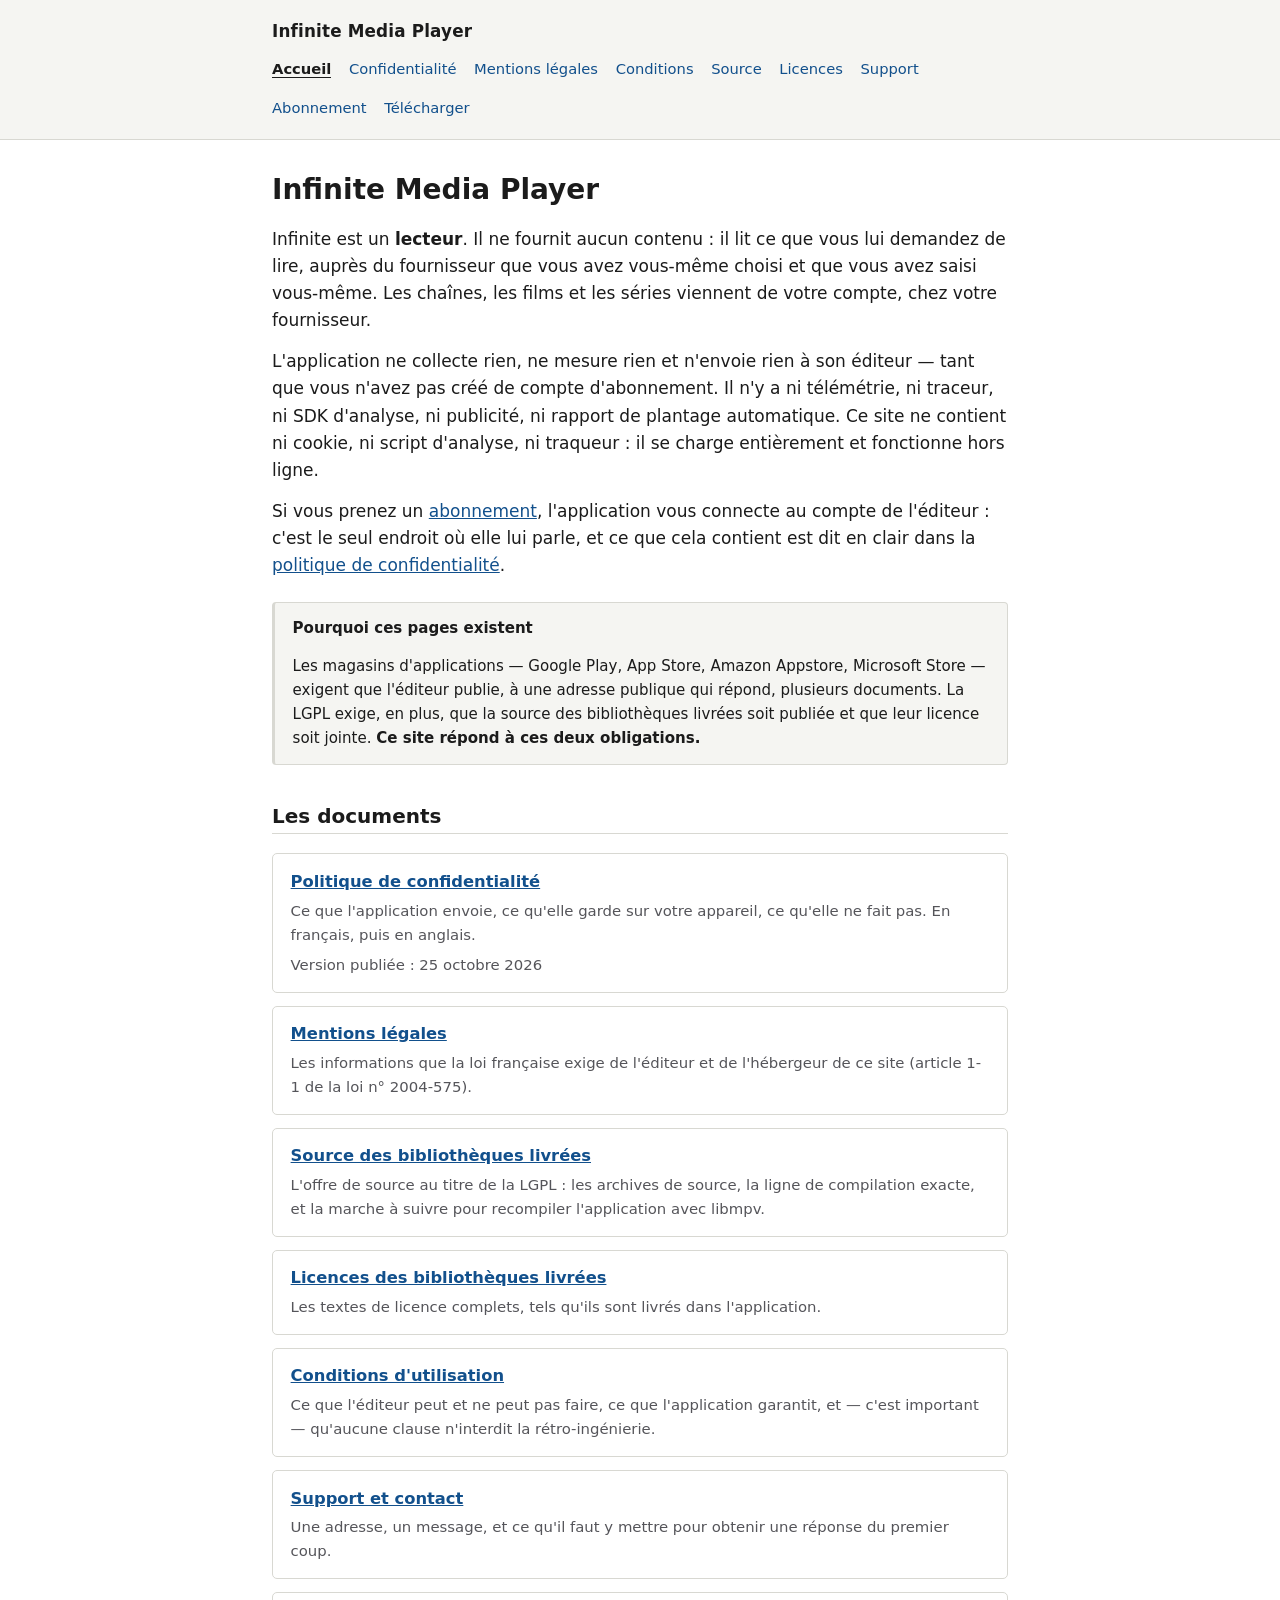
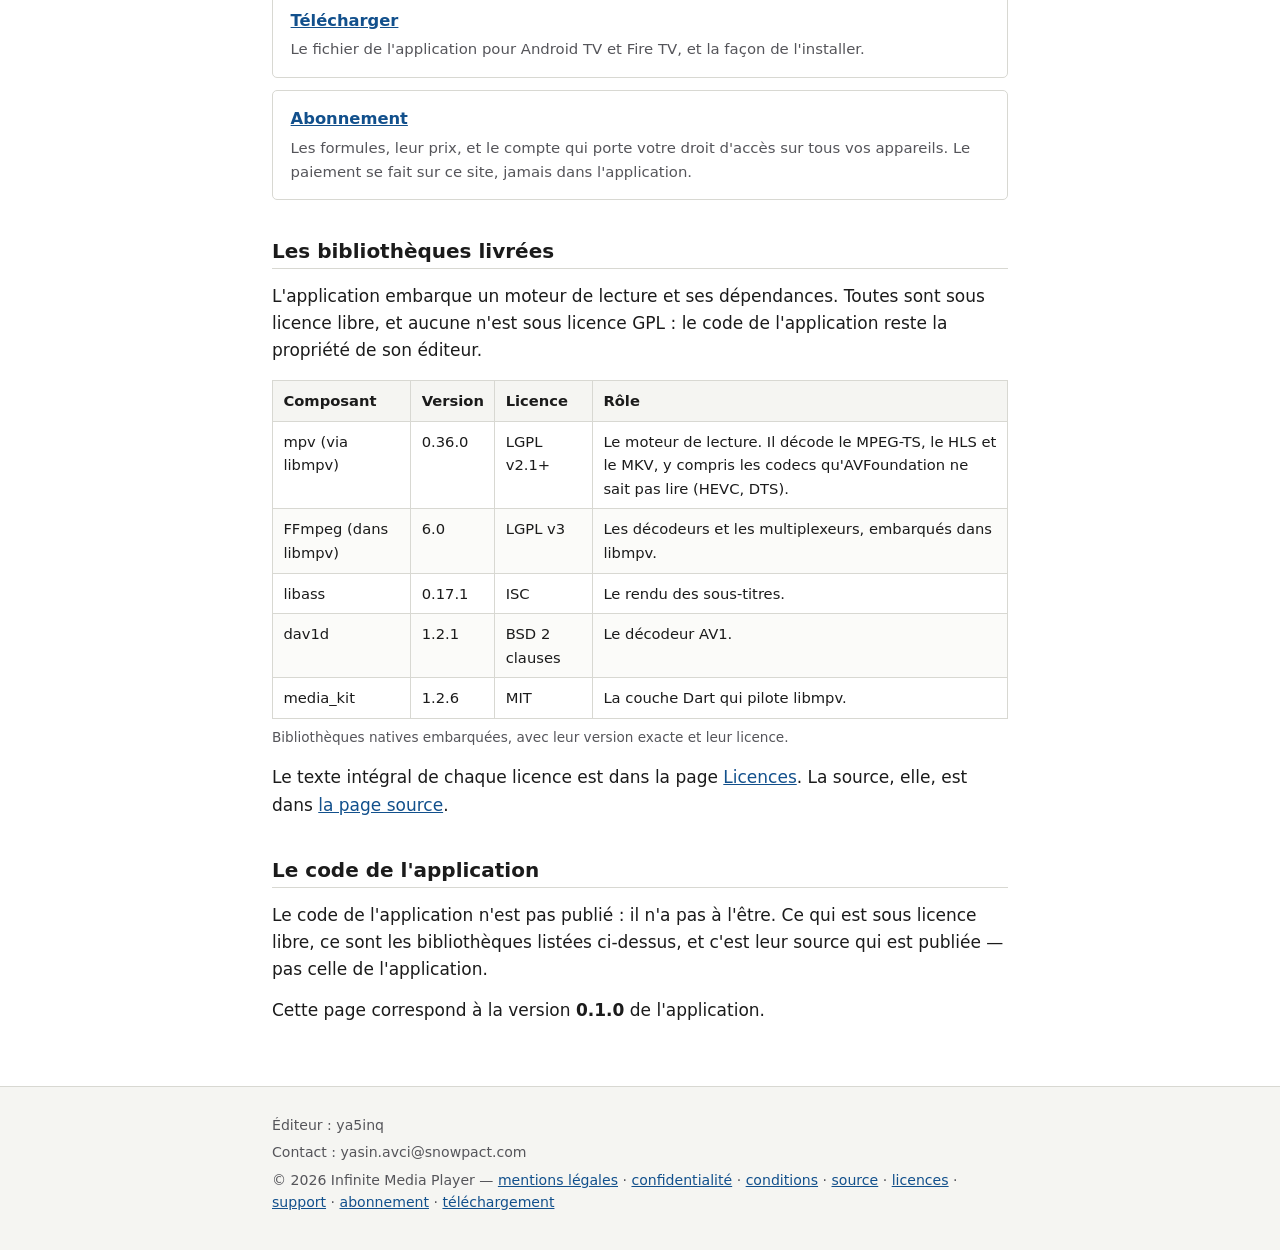
<file: index.html>
<!DOCTYPE html>
<html lang="fr">
<head>
<meta charset="utf-8">
<meta name="viewport" content="width=device-width, initial-scale=1">
<title>Infinite Media Player</title>
<meta name="description" content="Infinite Media Player — lecteur IPTV. Politique de confidentialité, mentions légales, offre de source LGPL et licences des bibliothèques livrées.">
<link rel="stylesheet" href="assets/style.css">
</head>
<body>

<header class="site-header">
  <div class="wrap">
    <p class="site-name"><a href="index.html">Infinite Media Player</a></p>
    <nav aria-label="Navigation principale">
      <ul>
        <li><a href="index.html" aria-current="page">Accueil</a></li>
        <li><a href="confidentialite.html">Confidentialité</a></li>
        <li><a href="mentions-legales.html">Mentions légales</a></li>
        <li><a href="conditions.html">Conditions</a></li>
        <li><a href="source.html">Source</a></li>
        <li><a href="licences.html">Licences</a></li>
        <li><a href="support.html">Support</a></li>
        <li><a href="abonnement.html">Abonnement</a></li>
        <li><a href="telecharger.html">Télécharger</a></li>
      </ul>
    </nav>
  </div>
</header>

<main class="wrap">

<h1>Infinite Media Player</h1>

<p>Infinite est un <strong>lecteur</strong>. Il ne fournit aucun contenu : il lit ce
que vous lui demandez de lire, auprès du fournisseur que vous avez vous-même
choisi et que vous avez saisi vous-même. Les chaînes, les films et les séries
viennent de votre compte, chez votre fournisseur.</p>

<p>L'application ne collecte rien, ne mesure rien et n'envoie rien à son
éditeur — tant que vous n'avez pas créé de compte d'abonnement. Il n'y a ni
télémétrie, ni traceur, ni SDK d'analyse, ni publicité, ni rapport de plantage
automatique. Ce site ne contient ni cookie, ni script d'analyse, ni
traqueur : il se charge entièrement et fonctionne hors ligne.</p>

<p>Si vous prenez un <a href="abonnement.html">abonnement</a>, l'application
vous connecte au compte de l'éditeur : c'est le seul endroit où elle lui
parle, et ce que cela contient est dit en clair dans la <a
href="confidentialite.html">politique de confidentialité</a>.</p>

<div class="note">
  <span class="note-title">Pourquoi ces pages existent</span>
  <p>Les magasins d'applications — Google Play, App Store, Amazon Appstore,
  Microsoft Store — exigent que l'éditeur publie, à une adresse publique qui
  répond, plusieurs documents. La LGPL exige, en plus, que la source des
  bibliothèques livrées soit publiée et que leur licence soit jointe.
  <strong>Ce site répond à ces deux obligations.</strong></p>
</div>

<h2>Les documents</h2>

<ul class="documents">
  <li>
    <h3><a href="confidentialite.html">Politique de confidentialité</a></h3>
    <p>Ce que l'application envoie, ce qu'elle garde sur votre appareil, ce
    qu'elle ne fait pas. En français, puis en anglais.</p>
    <p>Version publiée : 25 octobre 2026</p>
  </li>
  <li>
    <h3><a href="mentions-legales.html">Mentions légales</a></h3>
    <p>Les informations que la loi française exige de l'éditeur et de
    l'hébergeur de ce site (article 1-1 de la loi n° 2004-575).</p>
  </li>
  <li>
    <h3><a href="source.html">Source des bibliothèques livrées</a></h3>
    <p>L'offre de source au titre de la LGPL : les archives de source, la
    ligne de compilation exacte, et la marche à suivre pour recompiler
    l'application avec libmpv.</p>
  </li>
  <li>
    <h3><a href="licences.html">Licences des bibliothèques livrées</a></h3>
    <p>Les textes de licence complets, tels qu'ils sont livrés dans
    l'application.</p>
  </li>
  <li>
    <h3><a href="conditions.html">Conditions d'utilisation</a></h3>
    <p>Ce que l'éditeur peut et ne peut pas faire, ce que l'application
    garantit, et — c'est important — qu'aucune clause n'interdit la
    rétro-ingénierie.</p>
  </li>
  <li>
    <h3><a href="support.html">Support et contact</a></h3>
    <p>Une adresse, un message, et ce qu'il faut y mettre pour obtenir une
    réponse du premier coup.</p>
  </li>
  <li>
    <h3><a href="telecharger.html">Télécharger</a></h3>
    <p>Le fichier de l'application pour Android TV et Fire TV, et la façon de
    l'installer.</p>
  </li>
  <li>
    <h3><a href="abonnement.html">Abonnement</a></h3>
    <p>Les formules, leur prix, et le compte qui porte votre droit d'accès
    sur tous vos appareils. Le paiement se fait sur ce site, jamais dans
    l'application.</p>
  </li>
</ul>

<h2>Les bibliothèques livrées</h2>

<p>L'application embarque un moteur de lecture et ses dépendances. Toutes sont
sous licence libre, et aucune n'est sous licence GPL : le code de
l'application reste la propriété de son éditeur.</p>

<div class="table-scroll">
<table>
  <caption>Bibliothèques natives embarquées, avec leur version exacte et leur licence.</caption>
  <thead>
    <tr><th>Composant</th><th>Version</th><th>Licence</th><th>Rôle</th></tr>
  </thead>
  <tbody>
    <tr>
      <td>mpv (via libmpv)</td>
      <td>0.36.0</td>
      <td>LGPL v2.1+</td>
      <td>Le moteur de lecture. Il décode le MPEG-TS, le HLS et le MKV, y
      compris les codecs qu'AVFoundation ne sait pas lire (HEVC, DTS).</td>
    </tr>
    <tr>
      <td>FFmpeg (dans libmpv)</td>
      <td>6.0</td>
      <td>LGPL v3</td>
      <td>Les décodeurs et les multiplexeurs, embarqués dans libmpv.</td>
    </tr>
    <tr>
      <td>libass</td>
      <td>0.17.1</td>
      <td>ISC</td>
      <td>Le rendu des sous-titres.</td>
    </tr>
    <tr>
      <td>dav1d</td>
      <td>1.2.1</td>
      <td>BSD 2 clauses</td>
      <td>Le décodeur AV1.</td>
    </tr>
    <tr>
      <td>media_kit</td>
      <td>1.2.6</td>
      <td>MIT</td>
      <td>La couche Dart qui pilote libmpv.</td>
    </tr>
  </tbody>
</table>
</div>

<p>Le texte intégral de chaque licence est dans la page
<a href="licences.html">Licences</a>. La source, elle, est dans
<a href="source.html">la page source</a>.</p>

<h2>Le code de l'application</h2>

<p>Le code de l'application n'est pas publié : il n'a pas à l'être. Ce qui est
sous licence libre, ce sont les bibliothèques listées ci-dessus, et c'est leur
source qui est publiée — pas celle de l'application.</p>

<p>Cette page correspond à la version <strong>0.1.0</strong> de
l'application.</p>

</main>

<footer class="site-footer">
  <div class="wrap">
    <p>Éditeur : ya5inq</p>
    <p>Contact : yasin.avci@snowpact.com</p>
    <p>© 2026 Infinite Media Player — <a href="mentions-legales.html">mentions légales</a> · <a href="confidentialite.html">confidentialité</a> · <a href="conditions.html">conditions</a> · <a href="source.html">source</a> · <a href="licences.html">licences</a> · <a href="support.html">support</a> · <a href="abonnement.html">abonnement</a> · <a href="telecharger.html">téléchargement</a></p>
  </div>
</footer>

</body>
</html>
</file>
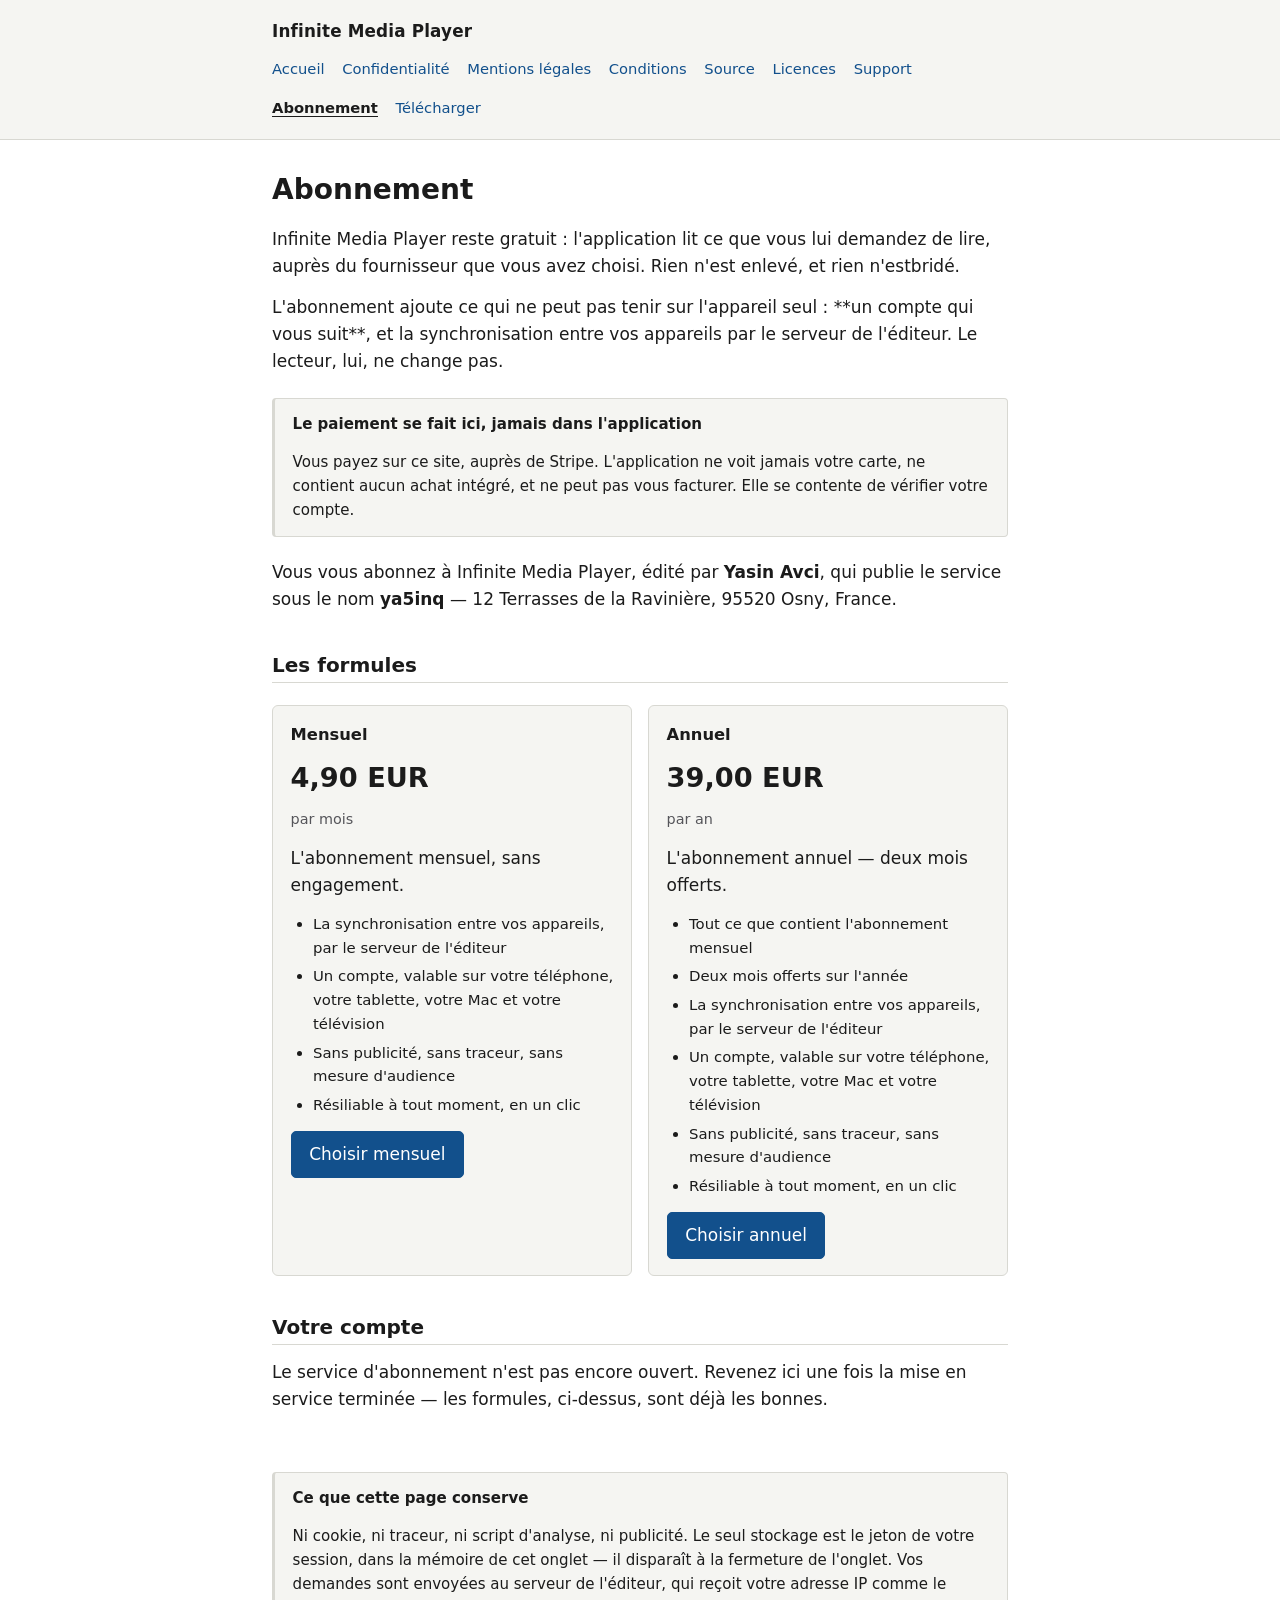
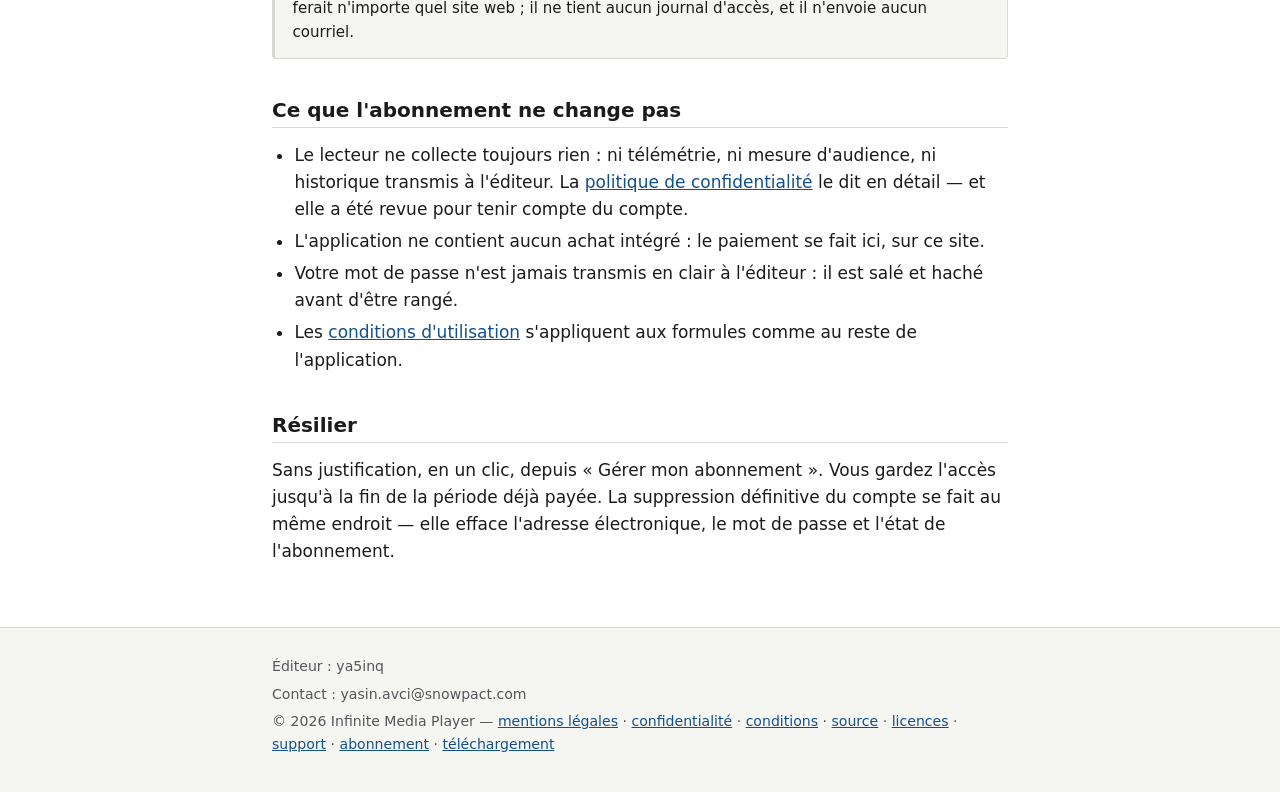
<file: abonnement.html>
<!DOCTYPE html>
<html lang="fr">
<head>
<meta charset="utf-8">
<meta name="viewport" content="width=device-width, initial-scale=1">
<title>Abonnement — Infinite Media Player</title>
<meta name="description" content="Les formules d'abonnement d'Infinite Media Player — le prix, ce qu'elles débloquent, et le compte qui porte votre droit d'accès sur tous vos appareils.">
<link rel="stylesheet" href="assets/style.css">
</head>
<body>

<header class="site-header">
  <div class="wrap">
    <p class="site-name"><a href="index.html">Infinite Media Player</a></p>
    <nav aria-label="Navigation principale">
      <ul>
        <li><a href="index.html">Accueil</a></li>
        <li><a href="confidentialite.html">Confidentialité</a></li>
        <li><a href="mentions-legales.html">Mentions légales</a></li>
        <li><a href="conditions.html">Conditions</a></li>
        <li><a href="source.html">Source</a></li>
        <li><a href="licences.html">Licences</a></li>
        <li><a href="support.html">Support</a></li>
        <li><a href="abonnement.html" aria-current="page">Abonnement</a></li>
        <li><a href="telecharger.html">Télécharger</a></li>
      </ul>
    </nav>
  </div>
</header>

<main class="wrap">

<h1>Abonnement</h1>

<p>Infinite Media Player reste gratuit : l'application lit ce que vous lui
demandez de lire, auprès du fournisseur que vous avez choisi. Rien n'est
enlevé, et rien n'estbridé.</p>

<p>L'abonnement ajoute ce qui ne peut pas tenir sur l'appareil seul : **un
compte qui vous suit**, et la synchronisation entre vos appareils par le
serveur de l'éditeur. Le lecteur, lui, ne change pas.</p>

<div class="note">
  <span class="note-title">Le paiement se fait ici, jamais dans l'application</span>
  <p>Vous payez sur ce site, auprès de Stripe. L'application ne voit jamais
  votre carte, ne contient aucun achat intégré, et ne peut pas vous facturer.
  Elle se contente de vérifier votre compte.</p>
</div>

<p>Vous vous abonnez à Infinite Media Player, édité par
<strong>Yasin Avci</strong>, qui publie le service sous le nom
<strong>ya5inq</strong> — 12 Terrasses de la Ravinière, 95520 Osny, France.</p>

<h2>Les formules</h2>

<div id="formules" class="cartes">
  <p class="sans-marge">Chargement des formules…</p>
</div>

<h2>Votre compte</h2>

<p id="intro-compte">Un compte, une adresse électronique, un mot de passe.
C'est ce qui porte votre droit d'accès : il vaut sur votre téléphone, votre
tablette, votre Mac et votre télévision, sans que vous ayez à l'activer
à chaque fois.</p>

<div id="zone-non-connecte">
  <h3>Créer un compte</h3>

  <form id="formulaire-creation" class="formulaire" autocomplete="off">
    <label class="champ">
      <span>Adresse électronique</span>
      <input type="email" id="creation-email" name="email" required
             autocomplete="email" inputmode="email">
    </label>
    <label class="champ">
      <span>Mot de passe</span>
      <input type="password" id="creation-motdepasse" name="motdepasse" required
             minlength="8" autocomplete="new-password">
    </label>
    <label class="champ">
      <span>Le mot de passe, encore</span>
      <input type="password" id="creation-confirmation" name="confirmation"
             required minlength="8" autocomplete="new-password">
    </label>
    <button type="submit" class="bouton">Créer mon compte</button>
  </form>

  <h3>J'ai déjà un compte</h3>

  <form id="formulaire-connexion" class="formulaire" autocomplete="off">
    <label class="champ">
      <span>Adresse électronique</span>
      <input type="email" id="connexion-email" name="email" required
             autocomplete="email" inputmode="email">
    </label>
    <label class="champ">
      <span>Mot de passe</span>
      <input type="password" id="connexion-motdepasse" name="motdepasse" required
             autocomplete="current-password">
    </label>
    <button type="submit" class="bouton secondaire">Se connecter</button>
  </form>
</div>

<div id="zone-connecte" hidden>
  <p>Connecté en tant que <strong id="adresse-compte"></strong>.</p>

  <p id="etat-abonnement"></p>

  <p id="actions-abonnement">
    <button type="button" id="bouton-verification" class="bouton secondaire">
      Vérifier mon abonnement</button>
    <button type="button" id="bouton-portail" class="bouton secondaire">
      Gérer mon abonnement</button>
    <button type="button" id="bouton-deconnexion" class="bouton secondaire">
      Se déconnecter</button>
  </p>

  <p id="zone-suppression" hidden>
    <button type="button" id="bouton-suppression" class="bouton secondaire">
      Supprimer mon compte</button>
  </p>
</div>

<p id="message" class="message"></p>

<div class="note">
  <span class="note-title">Ce que cette page conserve</span>
  <p>Ni cookie, ni traceur, ni script d'analyse, ni publicité. Le seul
  stockage est le jeton de votre session, dans la mémoire de cet onglet —
  il disparaît à la fermeture de l'onglet. Vos demandes sont envoyées au
  serveur de l'éditeur, qui reçoit votre adresse IP comme le ferait
  n'importe quel site web ; il ne tient aucun journal d'accès, et il
  n'envoie aucun courriel.</p>
</div>

<h2>Ce que l'abonnement ne change pas</h2>

<ul>
  <li>Le lecteur ne collecte toujours rien : ni télémétrie, ni mesure
  d'audience, ni historique transmis à l'éditeur. La
  <a href="confidentialite.html">politique de confidentialité</a> le dit en
  détail — et elle a été revue pour tenir compte du compte.</li>
  <li>L'application ne contient aucun achat intégré : le paiement se fait
  ici, sur ce site.</li>
  <li>Votre mot de passe n'est jamais transmis en clair à l'éditeur : il
  est salé et haché avant d'être rangé.</li>
  <li>Les <a href="conditions.html">conditions d'utilisation</a> s'appliquent
  aux formules comme au reste de l'application.</li>
</ul>

<h2>Résilier</h2>

<p>Sans justification, en un clic, depuis « Gérer mon abonnement ». Vous
gardez l'accès jusqu'à la fin de la période déjà payée. La suppression
définitive du compte se fait au même endroit — elle efface l'adresse
électronique, le mot de passe et l'état de l'abonnement.</p>

</main>

<footer class="site-footer">
  <div class="wrap">
    <p>Éditeur : ya5inq</p>
    <p>Contact : yasin.avci@snowpact.com</p>
    <p>© 2026 Infinite Media Player — <a href="mentions-legales.html">mentions légales</a> · <a href="confidentialite.html">confidentialité</a> · <a href="conditions.html">conditions</a> · <a href="source.html">source</a> · <a href="licences.html">licences</a> · <a href="support.html">support</a> · <a href="abonnement.html">abonnement</a> · <a href="telecharger.html">téléchargement</a></p>
  </div>
</footer>

<script>
/*
  La page d'abonnement — le seul script du site.

  Il fait deux choses : il montre les formules, et il parle au serveur
  d'abonnement. Il n'y a **ni cookie, ni traceur, ni bibliothèque
  extérieure** : le jeton de session est gardé dans la mémoire de l'onglet
  (`sessionStorage`), et il disparaît à la fermeture de l'onglet.

  L'adresse du serveur n'est pas écrite dans le script : elle est lue dans
  `abonnement.json`, le même fichier que celui qui donne les prix. Il n'y a
  donc qu'une seule source de vérité.

  Ce commentaire est un vrai commentaire JavaScript. Il était écrit entre
  `<!--` et `-->`, une vieille façon de cacher un script aux navigateurs
  qui ne savent pas le lire — mais le navigateur ne le cachait pas : il le
  passait au moteur JavaScript, qui n'y voyait qu'une ligne commentée, et
  le reste du texte devenait du code. Le script était donc invalide, et la
  page — connexion, abonnement, suppression du compte — ne fonctionnait
  plus. Le contrôle `tools/verifier-javascript-site.sh` le dit désormais.
*/
(function () {
  'use strict';

  var config = { serveur: '', formules: [] };
  var jeton = null;

  function el(id) { return document.getElementById(id); }

  function dire(texte, classe) {
    var m = el('message');
    m.textContent = texte || '';
    m.className = 'message' + (classe ? ' ' + classe : '');
  }

  /* Une demande au serveur d'abonnement. */
  function api(chemin, options) {
    options = options || {};
    var entetes = { 'Content-Type': 'application/json' };
    if (options.jeton) entetes.Authorization = 'Bearer ' + options.jeton;
    return fetch(config.serveur + chemin, {
      method: options.methode || 'GET',
      headers: entetes,
      // Aucun cookie n'est envoyé, et aucun n'est demandé : la session
      // tient dans l'en-tête, et dans rien d'autre.
      credentials: 'omit',
      cache: 'no-store',
      body: options.corps ? JSON.stringify(options.corps) : undefined
    }).then(function (reponse) {
      return reponse.text().then(function (texte) {
        var json = null;
        try { json = JSON.parse(texte); } catch (_) { json = null; }
        return { ok: reponse.ok, statut: reponse.status, json: json };
      });
    });
  }

  function erreur(r) {
    if (r && r.json && r.json.error) return r.json.error;
    if (r && r.statut === 0) return 'le serveur ne répond pas.';
    return 'la demande a échoué.';
  }

  /* Le prix, écrit comme on l'écrit : 4,90 EUR.
   *
   * Le même nombre que dans l'application : la formule porte deux décimales,
   * et la virgule — c'est ce qu'on lit partout en France. */
  function ecrirePrix(valeur, devise) {
    var nombre = Number(valeur) || 0;
    var entier = Math.floor(nombre);
    var centimes = Math.round((nombre - entier) * 100);
    if (centimes === 100) { entier += 1; centimes = 0; }
    var texte = String(centimes);
    if (texte.length < 2) texte = '0' + texte;
    return entier + ',' + texte + ' ' + (devise || 'EUR');
  }

  /* ── Les formules ────────────────────────────────────────────────────── */

  function rendreFormules() {
    var boite = el('formules');
    boite.textContent = '';
    if (!config.formules.length) {
      boite.textContent = 'Les formules ne sont pas encore publiées.';
      return;
    }
    config.formules.forEach(function (f) {
      var carte = document.createElement('div');
      carte.className = 'carte';

      var titre = document.createElement('h3');
      titre.textContent = f.nom;
      carte.appendChild(titre);

      var prix = document.createElement('p');
      prix.className = 'prix';
      prix.textContent = ecrirePrix(f.prix, f.devise);
      carte.appendChild(prix);

      var periode = document.createElement('p');
      periode.className = 'periode';
      periode.textContent = f.periode === 'anne' ? 'par an' : 'par mois';
      carte.appendChild(periode);

      if (f.resume) {
        var resume = document.createElement('p');
        resume.textContent = f.resume;
        carte.appendChild(resume);
      }

      var liste = document.createElement('ul');
      (f.points || []).forEach(function (p) {
        var li = document.createElement('li');
        li.textContent = p;
        liste.appendChild(li);
      });
      carte.appendChild(liste);

      var bouton = document.createElement('button');
      bouton.type = 'button';
      bouton.className = 'bouton';
      bouton.textContent = 'Choisir ' + f.nom.toLowerCase();
      bouton.setAttribute('data-formule', f.id);
      bouton.addEventListener('click', function () { payer(f.id); });
      carte.appendChild(bouton);

      boite.appendChild(carte);
    });
  }

  /* ── Le compte ───────────────────────────────────────────────────────── */

  function garderJeton(valeur) {
    jeton = valeur;
    try {
      if (valeur) window.sessionStorage.setItem('infinite.abonnement.jeton', valeur);
      else window.sessionStorage.removeItem('infinite.abonnement.jeton');
    } catch (_) {
      // Un navigateur qui refuse le stockage de session n'est pas un
      // navigateur qu'on refuse : la page marche, sans garder le jeton.
    }
  }

  function relireJeton() {
    try {
      return window.sessionStorage.getItem('infinite.abonnement.jeton');
    } catch (_) {
      return null;
    }
  }

  function afficherEtat(abonnement) {
    var zone = el('zone-connecte');
    var intro = el('intro-compte');
    zone.hidden = false;
    el('zone-non-connecte').hidden = true;
    intro.hidden = true;

    el('adresse-compte').textContent = abonnement.email || '';

    var etat = el('etat-abonnement');
    if (abonnement.actif) {
      var nom = '';
      config.formules.forEach(function (f) {
        if (f.id === abonnement.formule) nom = f.nom;
      });
      etat.textContent = 'Abonnement actif' + (nom ? ' — formule ' + nom : '') +
        (abonnement.expireLe
          ? ', jusqu\'au ' + new Date(abonnement.expireLe).toLocaleDateString('fr-FR')
          : '') + '.';
    } else {
      etat.textContent = 'Aucun abonnement actif. Choisissez une formule ci-dessus.';
    }

    // Le bouton de suppression est là **pour tout le monde**, que
    // l'abonnement soit actif ou non : c'est un compte sans abonnement qui
    // a le plus besoin de pouvoir le supprimer. Les magasins ouvrent cette
    // page pour vérifier que la suppression existe — un compte sans
    // abonnement doit donc trouver le bouton lui aussi.
    el('zone-suppression').hidden = false;
  }

  function afficherDeconnexion() {
    el('zone-connecte').hidden = true;
    el('zone-non-connecte').hidden = false;
    el('intro-compte').hidden = false;
    el('etat-abonnement').textContent = '';
    el('adresse-compte').textContent = '';
    el('zone-suppression').hidden = true;
  }

  /* ── Le droit ────────────────────────────────────────────────────────── */

  // Relit le droit d'accès auprès du serveur.
  //
  // La page relit le droit **au chargement**, et **à la demande**. La
  // deuxième fois compte : après un paiement, le serveur ne sait pas tout
  // de suite que le droit est ouvert — la banque, puis le crochet du
  // serveur, prennent quelques secondes — et l'utilisateur qui revient
  // verrait « aucun abonnement actif » alors qu'il vient de payer.
  //
  // Un serveur qui ne répond pas **ne déconnecte pas** : il n'a rien dit
  // sur la session, et un incident de cinq secondes ne doit pas faire
  // croire à l'utilisateur que son compte a disparu. Seul un 401 — une
  // session expirée — ferme la session.
  //
  // @param {boolean} annoncer Dire ce qu'on a trouvé, dans le message.
  function relireLeDroit(annoncer) {
    if (!jeton) return;
    api('/abonnement/etat', { jeton: jeton })
      .then(function (r) {
        if (!r.ok) {
          if (r.statut === 401 || r.statut === 404) {
            garderJeton(null);
            afficherDeconnexion();
            dire('Votre session a expiré. Reconnectez-vous.', 'erreur');
            return;
          }
          dire('Le serveur ne répond pas.', 'erreur');
          return;
        }
        var abonnement = (r.json && r.json.abonnement) || {};
        afficherEtat(abonnement);
        if (annoncer) {
          dire(abonnement.actif
                ? 'Votre abonnement est actif.'
                : 'Votre abonnement n\'est pas actif.',
              abonnement.actif ? 'reussi' : null);
        }
      })
      .catch(function () {
        dire('Le serveur ne répond pas.', 'erreur');
      });
  }

  /* ── Les gestes ──────────────────────────────────────────────────────── */

  function payer(formuleId) {
    if (!jeton) {
      dire('Connectez-vous d\'abord, ou créez un compte.', 'erreur');
      return;
    }
    dire('Préparation du paiement…');
    api('/abonnement/paiement', {
      methode: 'POST',
      jeton: jeton,
      corps: { formule: formuleId }
    }).then(function (r) {
      if (!r.ok) {
        dire(erreur(r), 'erreur');
        return;
      }
      window.location.href = r.json.url;
    }).catch(function () {
      dire('le serveur ne répond pas.', 'erreur');
    });
  }

  function creerCompte(evenement) {
    evenement.preventDefault();
    var email = el('creation-email').value.trim();
    var motDePasse = el('creation-motdepasse').value;
    var confirmation = el('creation-confirmation').value;

    if (motDePasse !== confirmation) {
      dire('Les deux mots de passe ne sont pas les mêmes.', 'erreur');
      return;
    }
    if (motDePasse.length < 8) {
      dire('Le mot de passe doit avoir au moins huit caractères.', 'erreur');
      return;
    }

    dire('Création du compte…');
    api('/abonnement/compte', {
      methode: 'POST',
      corps: { email: email, motDePasse: motDePasse }
    }).then(function (r) {
      if (!r.ok) {
        dire(erreur(r), 'erreur');
        return;
      }
      garderJeton(r.json.jeton);
      afficherEtat(r.json.abonnement);
      dire('Le compte est créé. Choisissez une formule.', 'reussi');
    }).catch(function () {
      dire('le serveur ne répond pas.', 'erreur');
    });
  }

  function seConnecter(evenement) {
    evenement.preventDefault();
    var email = el('connexion-email').value.trim();
    var motDePasse = el('connexion-motdepasse').value;

    dire('Connexion…');
    api('/abonnement/connexion', {
      methode: 'POST',
      corps: { email: email, motDePasse: motDePasse }
    }).then(function (r) {
      if (!r.ok) {
        dire(erreur(r), 'erreur');
        return;
      }
      garderJeton(r.json.jeton);
      afficherEtat(r.json.abonnement);
      dire('Connecté.', 'reussi');
    }).catch(function () {
      dire('le serveur ne répond pas.', 'erreur');
    });
  }

  function seDeconnecter() {
    api('/abonnement/deconnexion', { methode: 'POST', jeton: jeton })
      .then(function () {
        garderJeton(null);
        afficherDeconnexion();
        dire('Vous êtes déconnecté.', 'reussi');
      })
      .catch(function () {
        garderJeton(null);
        afficherDeconnexion();
      });
  }

  function supprimerCompte() {
    if (!window.confirm(
      'Supprimer définitivement le compte ? L\'abonnement est résilié, ' +
      'et vos données sont effacées. Cette action est irréversible.')) {
      return;
    }
    api('/abonnement/compte', { methode: 'DELETE', jeton: jeton })
      .then(function (r) {
        if (!r.ok) {
          dire(erreur(r), 'erreur');
          return;
        }
        garderJeton(null);
        afficherDeconnexion();
        // Le compte est supprimé dans tous les cas — mais si le serveur de
        // synchronisation n'a pas répondu, le document d'échange est peut-être
        // encore chez l'éditeur. On le dit, plutôt que de le taire : c'est
        // une donnée, et l'utilisateur a le droit de le savoir.
        if (r.json && r.json.synchronisationEffacee === false) {
          dire('Le compte est supprimé, mais le document de synchronisation ' +
               'n\'a pas pu être effacé chez l\'éditeur : signalez-le, il ' +
               'sera effacé à la main.', 'erreur');
          return;
        }
        dire('Le compte est supprimé.', 'reussi');
      })
      .catch(function () {
        dire('le serveur ne répond pas.', 'erreur');
      });
  }

  function ouvrirPortail() {
    dire('Ouverture de la gestion de l\'abonnement…');
    api('/abonnement/portail', { methode: 'POST', jeton: jeton })
      .then(function (r) {
        if (!r.ok) {
          dire(erreur(r), 'erreur');
          return;
        }
        window.location.href = r.json.url;
      })
      .catch(function () {
        dire('le serveur ne répond pas.', 'erreur');
      });
  }

  /* ── Le démarrage ────────────────────────────────────────────────────── */

  function auDepart() {
    var parametres = new URLSearchParams(window.location.search);
    if (parametres.get('paiement') === 'ok') {
      dire('Le paiement est confirmé. Votre droit apparaît dans ' +
           'l\'application dans quelques secondes.', 'reussi');
    }

    fetch('abonnement.json', { cache: 'no-store' })
      .then(function (r) { return r.json(); })
      .then(function (json) {
        config.serveur = (json.serveur || '').replace(/\/+$/, '');
        config.formules = json.formules || [];
        rendreFormules();

        if (!config.serveur) {
          el('zone-non-connecte').hidden = true;
          el('intro-compte').hidden = false;
          el('intro-compte').textContent =
            'Le service d\'abonnement n\'est pas encore ouvert. Revenez ici ' +
            'une fois la mise en service terminée — les formules, ci-dessus, ' +
            'sont déjà les bonnes.';
          return;
        }

        jeton = relireJeton();
        if (!jeton) return;
        relireLeDroit();
      })
      .catch(function () {
        el('formules').textContent =
          'Les formules n\'ont pas pu être chargées. Rechargez la page.';
      });
  }

  el('formulaire-creation').addEventListener('submit', creerCompte);
  el('formulaire-connexion').addEventListener('submit', seConnecter);
  el('bouton-deconnexion').addEventListener('click', seDeconnecter);
  el('bouton-suppression').addEventListener('click', supprimerCompte);
  el('bouton-portail').addEventListener('click', ouvrirPortail);
  el('bouton-verification').addEventListener('click', function () {
    relireLeDroit(true);
  });

  auDepart();
})();
</script>

</body>
</html>
</file>
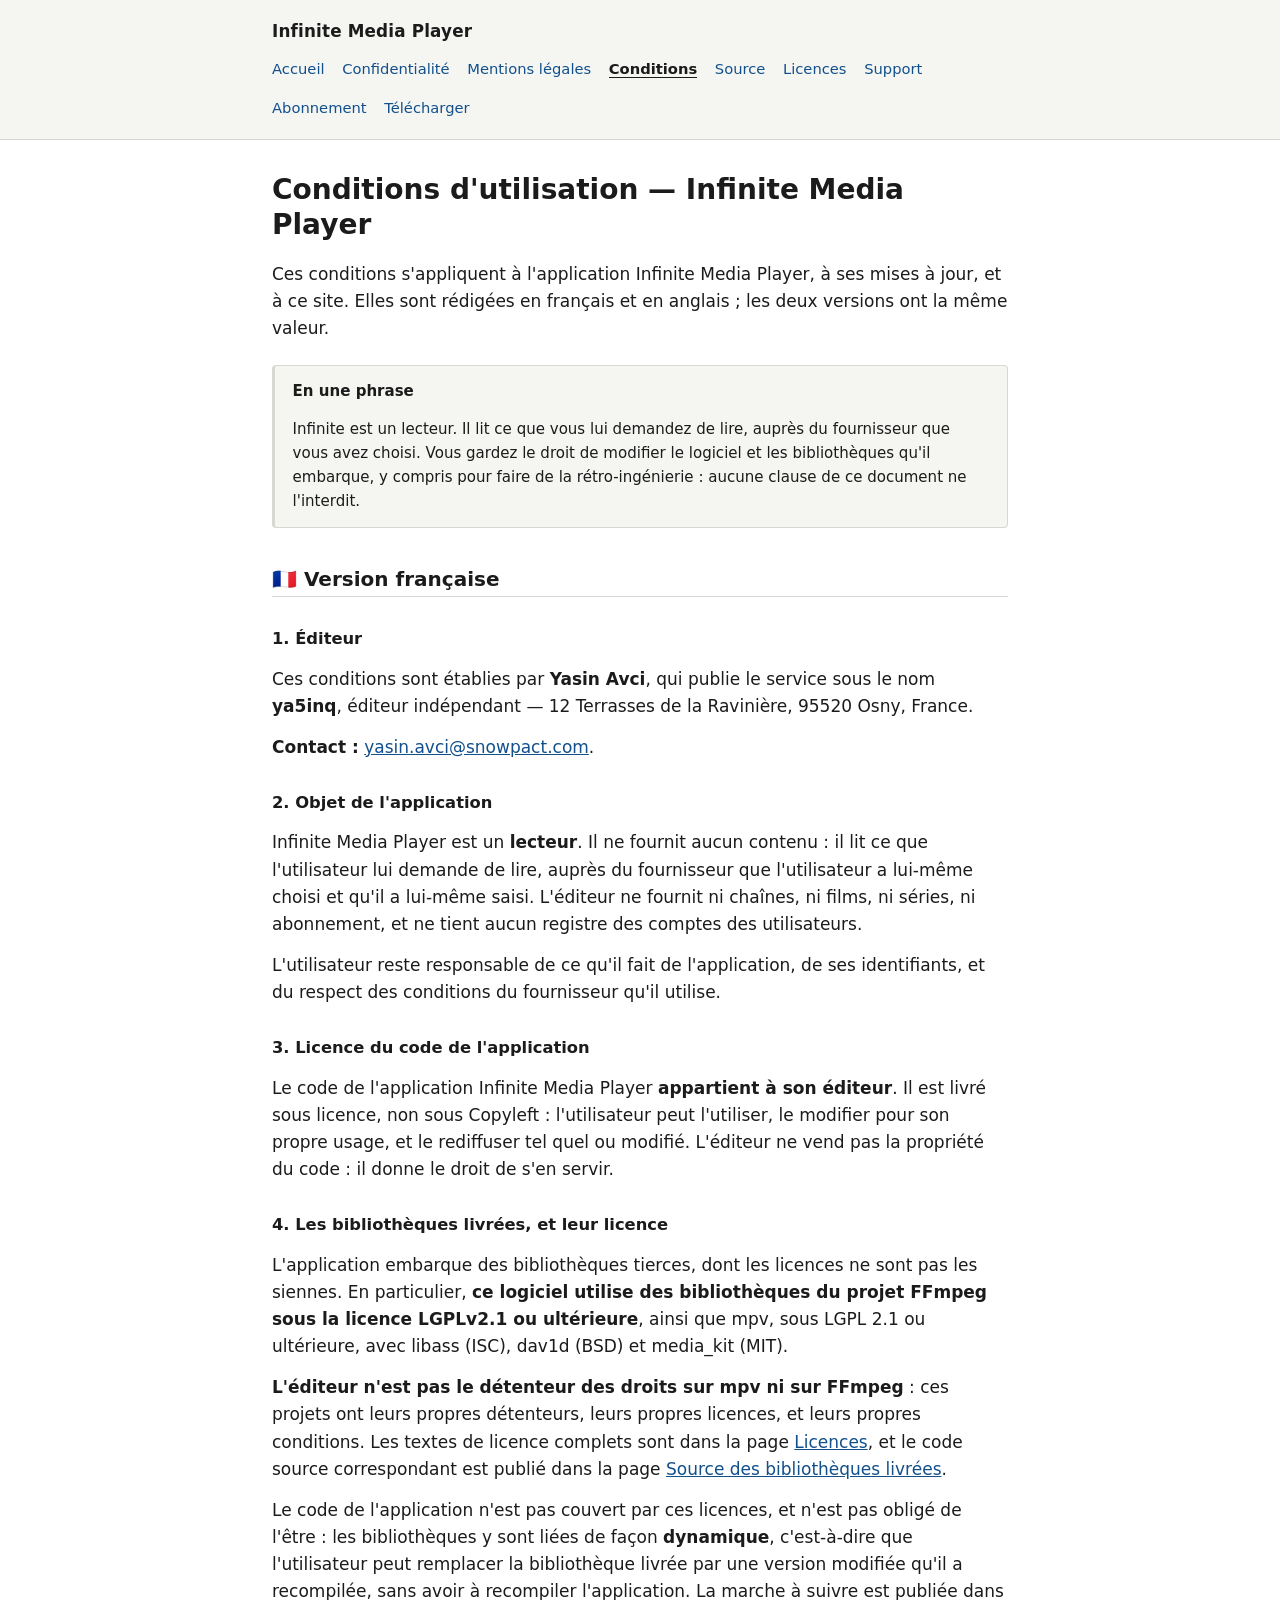
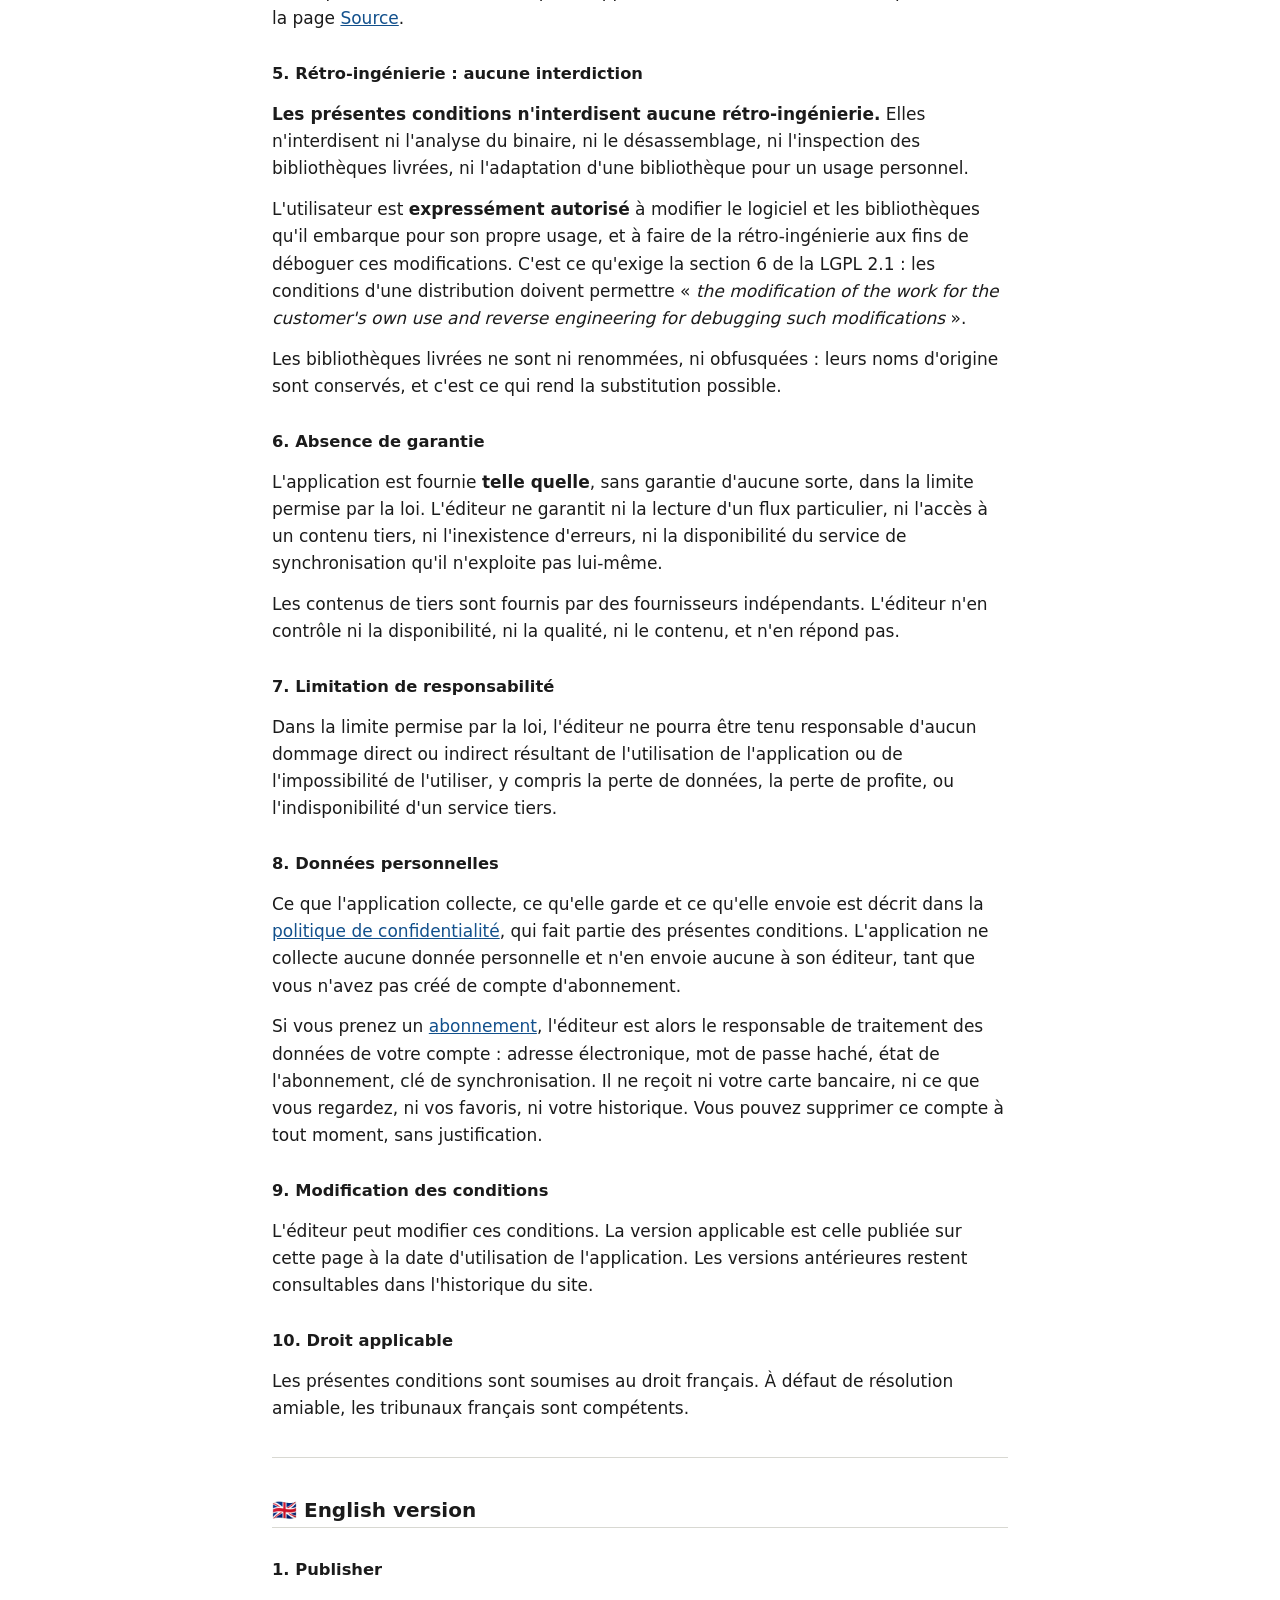
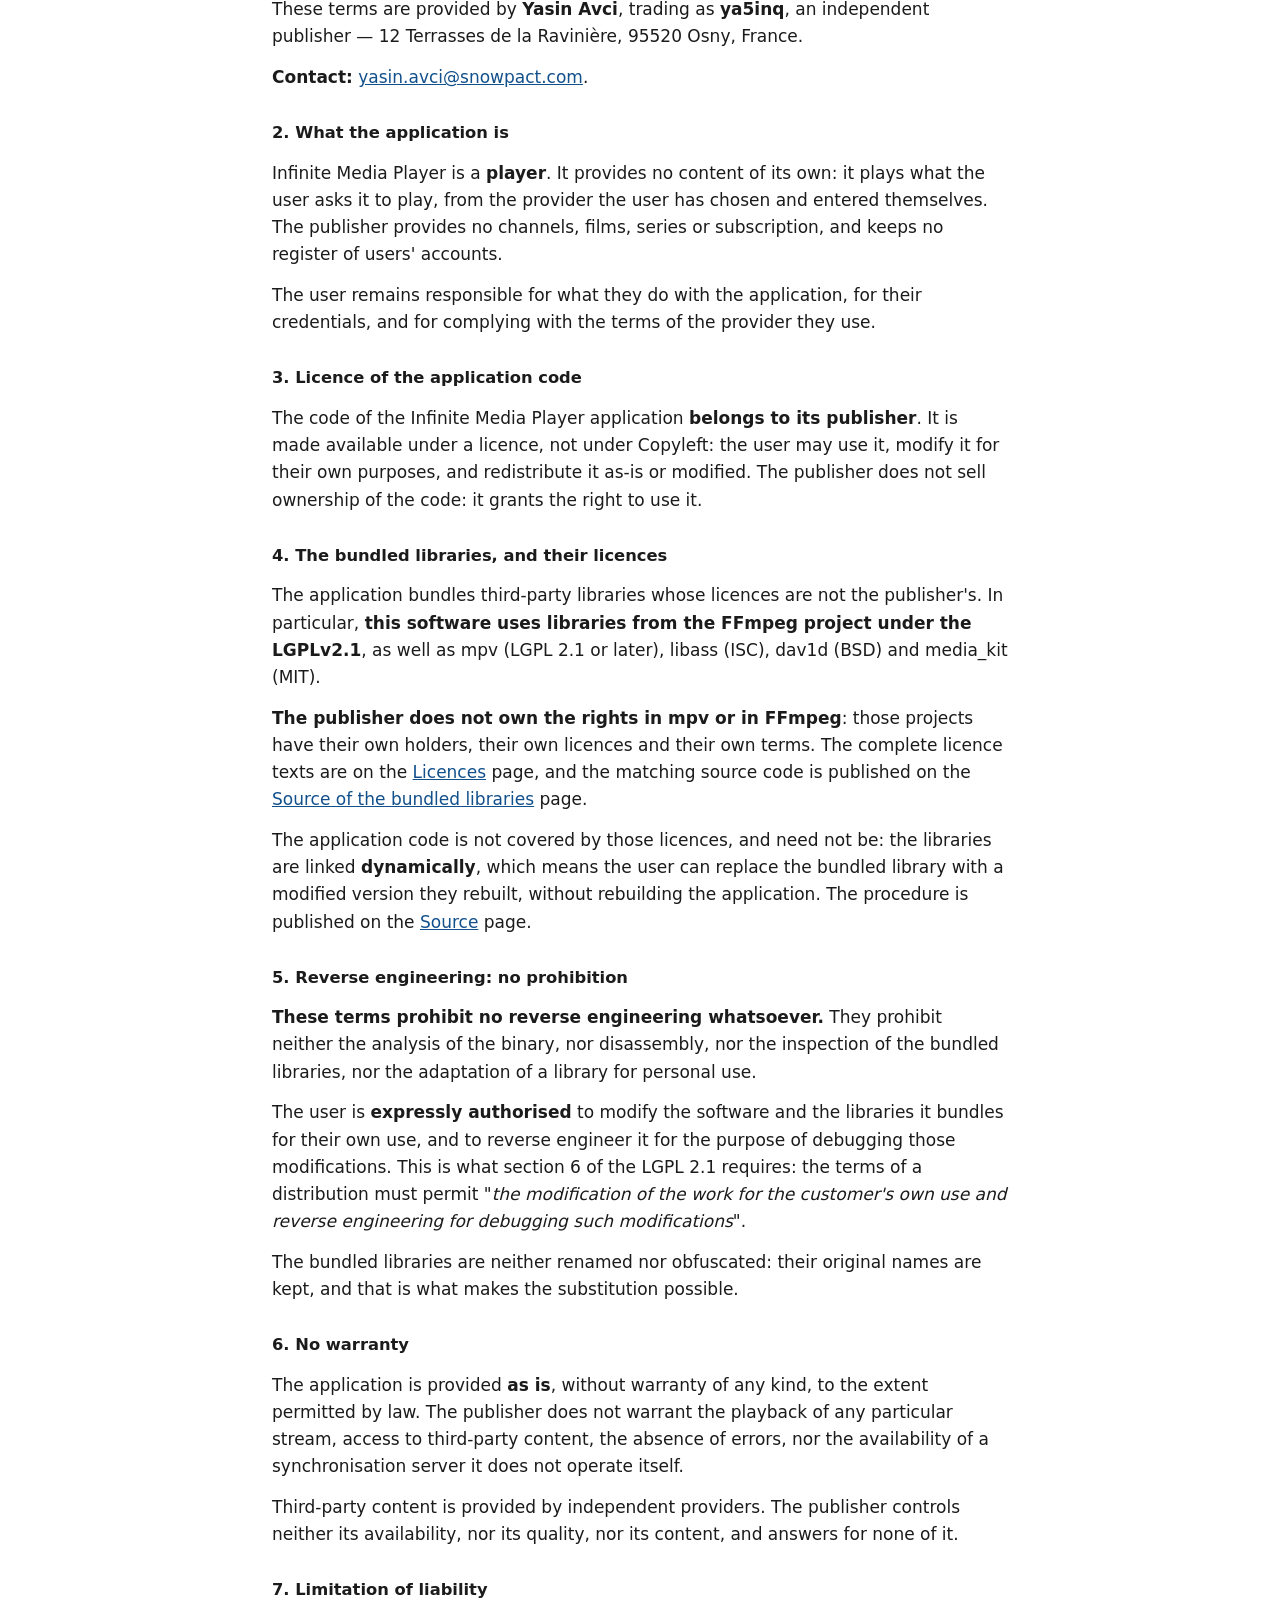
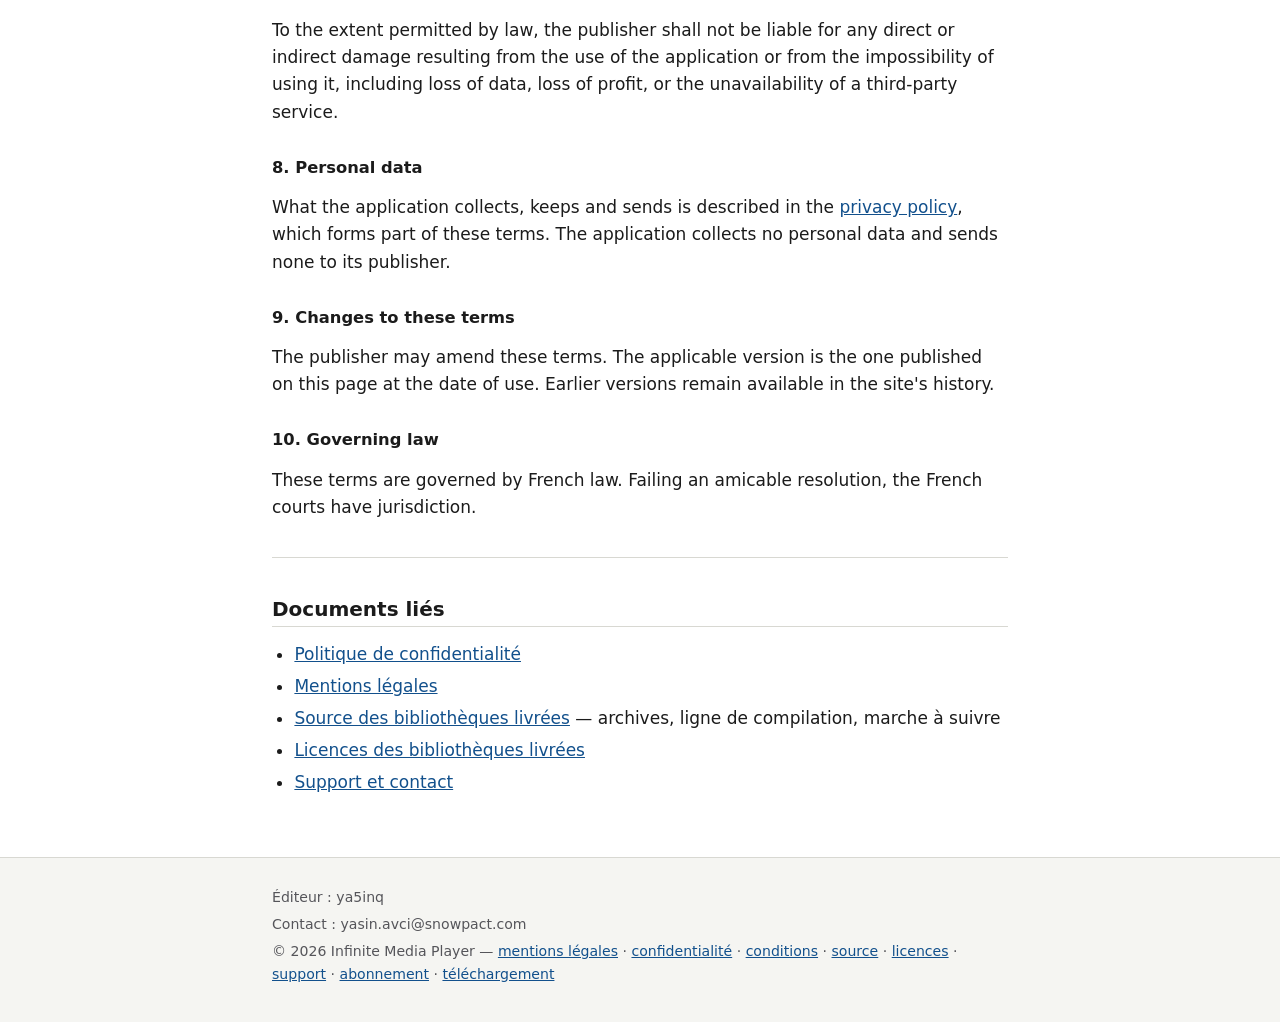
<file: conditions.html>
<!DOCTYPE html>
<html lang="fr">
<head>
<meta charset="utf-8">
<meta name="viewport" content="width=device-width, initial-scale=1">
<title>Conditions d'utilisation — Infinite Media Player</title>
<meta name="description" content="Conditions d'utilisation d'Infinite Media Player : licence du code de l'application, licence des bibliothèques livrées, absence d'interdiction de rétro-ingénierie, absence de garantie.">
<link rel="stylesheet" href="assets/style.css">
</head>
<body>

<header class="site-header">
  <div class="wrap">
    <p class="site-name"><a href="index.html">Infinite Media Player</a></p>
    <nav aria-label="Navigation principale">
      <ul>
        <li><a href="index.html">Accueil</a></li>
        <li><a href="confidentialite.html">Confidentialité</a></li>
        <li><a href="mentions-legales.html">Mentions légales</a></li>
        <li><a href="conditions.html" aria-current="page">Conditions</a></li>
        <li><a href="source.html">Source</a></li>
        <li><a href="licences.html">Licences</a></li>
        <li><a href="support.html">Support</a></li>
        <li><a href="abonnement.html">Abonnement</a></li>
        <li><a href="telecharger.html">Télécharger</a></li>
      </ul>
    </nav>
  </div>
</header>

<main class="wrap">

<h1>Conditions d'utilisation — Infinite Media Player</h1>

<p>Ces conditions s'appliquent à l'application Infinite Media Player, à ses
mises à jour, et à ce site. Elles sont rédigées en français et en anglais ;
les deux versions ont la même valeur.</p>

<div class="note">
  <span class="note-title">En une phrase</span>
  <p>Infinite est un lecteur. Il lit ce que vous lui demandez de lire, auprès
  du fournisseur que vous avez choisi. Vous gardez le droit de modifier le
  logiciel et les bibliothèques qu'il embarque, y compris pour faire de la
  rétro-ingénierie : aucune clause de ce document ne l'interdit.</p>
</div>

<h2>🇫🇷 Version française</h2>

<h3>1. Éditeur</h3>

<p>Ces conditions sont établies par <strong>Yasin Avci</strong>, qui
publie le service sous le nom <strong>ya5inq</strong>, éditeur
indépendant — 12 Terrasses de la Ravinière, 95520 Osny, France.</p>

<p><strong>Contact :</strong> <a href="mailto:yasin.avci@snowpact.com">yasin.avci@snowpact.com</a>.</p>

<h3>2. Objet de l'application</h3>

<p>Infinite Media Player est un <strong>lecteur</strong>. Il ne fournit aucun
contenu : il lit ce que l'utilisateur lui demande de lire, auprès du
fournisseur que l'utilisateur a lui-même choisi et qu'il a lui-même saisi.
L'éditeur ne fournit ni chaînes, ni films, ni séries, ni abonnement, et ne
tient aucun registre des comptes des utilisateurs.</p>

<p>L'utilisateur reste responsable de ce qu'il fait de l'application, de ses
identifiants, et du respect des conditions du fournisseur qu'il utilise.</p>

<h3>3. Licence du code de l'application</h3>

<p>Le code de l'application Infinite Media Player <strong>appartient à son
éditeur</strong>. Il est livré sous licence, non sous Copyleft : l'utilisateur
peut l'utiliser, le modifier pour son propre usage, et le rediffuser tel quel
ou modifié. L'éditeur ne vend pas la propriété du code : il donne le droit de
s'en servir.</p>

<h3>4. Les bibliothèques livrées, et leur licence</h3>

<p>L'application embarque des bibliothèques tierces, dont les licences ne
sont pas les siennes. En particulier, <strong>ce logiciel utilise des
bibliothèques du projet FFmpeg sous la licence LGPLv2.1 ou ultérieure</strong>,
ainsi que mpv, sous LGPL 2.1 ou ultérieure, avec libass (ISC), dav1d (BSD) et
media_kit (MIT).</p>

<p><strong>L'éditeur n'est pas le détenteur des droits sur mpv ni sur
FFmpeg</strong> : ces projets ont leurs propres détenteurs, leurs propres
licences, et leurs propres conditions. Les textes de licence complets sont
dans la page <a href="licences.html">Licences</a>, et le code source
correspondant est publié dans la page <a href="source.html">Source des
bibliothèques livrées</a>.</p>

<p>Le code de l'application n'est pas couvert par ces licences, et n'est pas
obligé de l'être : les bibliothèques y sont liées de façon <strong>dynamique</strong>,
c'est-à-dire que l'utilisateur peut remplacer la bibliothèque livrée par une
version modifiée qu'il a recompilée, sans avoir à recompiler l'application.
La marche à suivre est publiée dans la page
<a href="source.html">Source</a>.</p>

<h3>5. Rétro-ingénierie : aucune interdiction</h3>

<p><strong>Les présentes conditions n'interdisent aucune rétro-ingénierie.</strong>
Elles n'interdisent ni l'analyse du binaire, ni le désassemblage, ni
l'inspection des bibliothèques livrées, ni l'adaptation d'une bibliothèque
pour un usage personnel.</p>

<p>L'utilisateur est <strong>expressément autorisé</strong> à modifier le
logiciel et les bibliothèques qu'il embarque pour son propre usage, et à
faire de la rétro-ingénierie aux fins de déboguer ces modifications. C'est ce
qu'exige la section 6 de la LGPL 2.1 : les conditions d'une distribution
doivent permettre « <em>the modification of the work for the customer's own
use and reverse engineering for debugging such modifications</em> ».</p>

<p>Les bibliothèques livrées ne sont ni renommées, ni obfusquées : leurs noms
d'origine sont conservés, et c'est ce qui rend la substitution possible.</p>

<h3>6. Absence de garantie</h3>

<p>L'application est fournie <strong>telle quelle</strong>, sans garantie
d'aucune sorte, dans la limite permise par la loi. L'éditeur ne garantit ni
la lecture d'un flux particulier, ni l'accès à un contenu tiers, ni
l'inexistence d'erreurs, ni la disponibilité du service de synchronisation
qu'il n'exploite pas lui-même.</p>

<p>Les contenus de tiers sont fournis par des fournisseurs indépendants.
L'éditeur n'en contrôle ni la disponibilité, ni la qualité, ni le contenu, et
n'en répond pas.</p>

<h3>7. Limitation de responsabilité</h3>

<p>Dans la limite permise par la loi, l'éditeur ne pourra être tenu responsable
d'aucun dommage direct ou indirect résultant de l'utilisation de
l'application ou de l'impossibilité de l'utiliser, y compris la perte de
données, la perte de profite, ou l'indisponibilité d'un service tiers.</p>

<h3>8. Données personnelles</h3>

<p>Ce que l'application collecte, ce qu'elle garde et ce qu'elle envoie est
décrit dans la <a href="confidentialite.html">politique de
confidentialité</a>, qui fait partie des présentes conditions. L'application ne
collecte aucune donnée personnelle et n'en envoie aucune à son éditeur, tant
que vous n'avez pas créé de compte d'abonnement.</p>

<p>Si vous prenez un <a href="abonnement.html">abonnement</a>, l'éditeur est
alors le responsable de traitement des données de votre compte : adresse
électronique, mot de passe haché, état de l'abonnement, clé de
synchronisation. Il ne reçoit ni votre carte bancaire, ni ce que vous
regardez, ni vos favoris, ni votre historique. Vous pouvez supprimer ce compte
à tout moment, sans justification.</p>

<h3>9. Modification des conditions</h3>

<p>L'éditeur peut modifier ces conditions. La version applicable est celle
publiée sur cette page à la date d'utilisation de l'application. Les versions
antérieures restent consultables dans l'historique du site.</p>

<h3>10. Droit applicable</h3>

<p>Les présentes conditions sont soumises au droit français. À défaut de
résolution amiable, les tribunaux français sont compétents.</p>

<hr>

<h2 lang="en">🇬🇧 English version</h2>

<h3 lang="en">1. Publisher</h3>

<p lang="en">These terms are provided by <strong>Yasin Avci</strong>,
trading as <strong>ya5inq</strong>, an
independent publisher
— 12 Terrasses de la Ravinière, 95520 Osny, France.</p>

<p lang="en"><strong>Contact:</strong>
<a href="mailto:yasin.avci@snowpact.com">yasin.avci@snowpact.com</a>.</p>

<h3 lang="en">2. What the application is</h3>

<p lang="en">Infinite Media Player is a <strong>player</strong>. It provides no
content of its own: it plays what the user asks it to play, from the provider
the user has chosen and entered themselves. The publisher provides no
channels, films, series or subscription, and keeps no register of users'
accounts.</p>

<p lang="en">The user remains responsible for what they do with the
application, for their credentials, and for complying with the terms of the
provider they use.</p>

<h3 lang="en">3. Licence of the application code</h3>

<p lang="en">The code of the Infinite Media Player application
<strong>belongs to its publisher</strong>. It is made available under a
licence, not under Copyleft: the user may use it, modify it for their own
purposes, and redistribute it as-is or modified. The publisher does not sell
ownership of the code: it grants the right to use it.</p>

<h3 lang="en">4. The bundled libraries, and their licences</h3>

<p lang="en">The application bundles third-party libraries whose licences are
not the publisher's. In particular, <strong>this software uses libraries from
the FFmpeg project under the LGPLv2.1</strong>, as well as mpv (LGPL 2.1 or
later), libass (ISC), dav1d (BSD) and media_kit (MIT).</p>

<p lang="en"><strong>The publisher does not own the rights in mpv or in
FFmpeg</strong>: those projects have their own holders, their own licences and
their own terms. The complete licence texts are on the
<a href="licences.html">Licences</a> page, and the matching source code is
published on the <a href="source.html">Source of the bundled libraries</a>
page.</p>

<p lang="en">The application code is not covered by those licences, and need
not be: the libraries are linked <strong>dynamically</strong>, which means the
user can replace the bundled library with a modified version they rebuilt,
without rebuilding the application. The procedure is published on the
<a href="source.html">Source</a> page.</p>

<h3 lang="en">5. Reverse engineering: no prohibition</h3>

<p lang="en"><strong>These terms prohibit no reverse engineering whatsoever.</strong>
They prohibit neither the analysis of the binary, nor disassembly, nor the
inspection of the bundled libraries, nor the adaptation of a library for
personal use.</p>

<p lang="en">The user is <strong>expressly authorised</strong> to modify the
software and the libraries it bundles for their own use, and to reverse
engineer it for the purpose of debugging those modifications. This is what
section 6 of the LGPL 2.1 requires: the terms of a distribution must permit
"<em>the modification of the work for the customer's own use and reverse
engineering for debugging such modifications</em>".</p>

<p lang="en">The bundled libraries are neither renamed nor obfuscated: their
original names are kept, and that is what makes the substitution possible.</p>

<h3 lang="en">6. No warranty</h3>

<p lang="en">The application is provided <strong>as is</strong>, without
warranty of any kind, to the extent permitted by law. The publisher does not
warrant the playback of any particular stream, access to third-party
content, the absence of errors, nor the availability of a synchronisation
server it does not operate itself.</p>

<p lang="en">Third-party content is provided by independent providers. The
publisher controls neither its availability, nor its quality, nor its content,
and answers for none of it.</p>

<h3 lang="en">7. Limitation of liability</h3>

<p lang="en">To the extent permitted by law, the publisher shall not be liable
for any direct or indirect damage resulting from the use of the application or
from the impossibility of using it, including loss of data, loss of profit, or
the unavailability of a third-party service.</p>

<h3 lang="en">8. Personal data</h3>

<p lang="en">What the application collects, keeps and sends is described in the
<a href="confidentialite.html">privacy policy</a>, which forms part of these
terms. The application collects no personal data and sends none to its
publisher.</p>

<h3 lang="en">9. Changes to these terms</h3>

<p lang="en">The publisher may amend these terms. The applicable version is
the one published on this page at the date of use. Earlier versions remain
available in the site's history.</p>

<h3 lang="en">10. Governing law</h3>

<p lang="en">These terms are governed by French law. Failing an amicable
resolution, the French courts have jurisdiction.</p>

<hr>

<h2>Documents liés</h2>

<ul>
  <li><a href="confidentialite.html">Politique de confidentialité</a></li>
  <li><a href="mentions-legales.html">Mentions légales</a></li>
  <li><a href="source.html">Source des bibliothèques livrées</a> — archives,
  ligne de compilation, marche à suivre</li>
  <li><a href="licences.html">Licences des bibliothèques livrées</a></li>
  <li><a href="support.html">Support et contact</a></li>
</ul>

</main>

<footer class="site-footer">
  <div class="wrap">
    <p>Éditeur : ya5inq</p>
    <p>Contact : yasin.avci@snowpact.com</p>
    <p>© 2026 Infinite Media Player — <a href="mentions-legales.html">mentions légales</a> · <a href="confidentialite.html">confidentialité</a> · <a href="conditions.html">conditions</a> · <a href="source.html">source</a> · <a href="licences.html">licences</a> · <a href="support.html">support</a> · <a href="abonnement.html">abonnement</a> · <a href="telecharger.html">téléchargement</a></p>
  </div>
</footer>

</body>
</html>
</file>
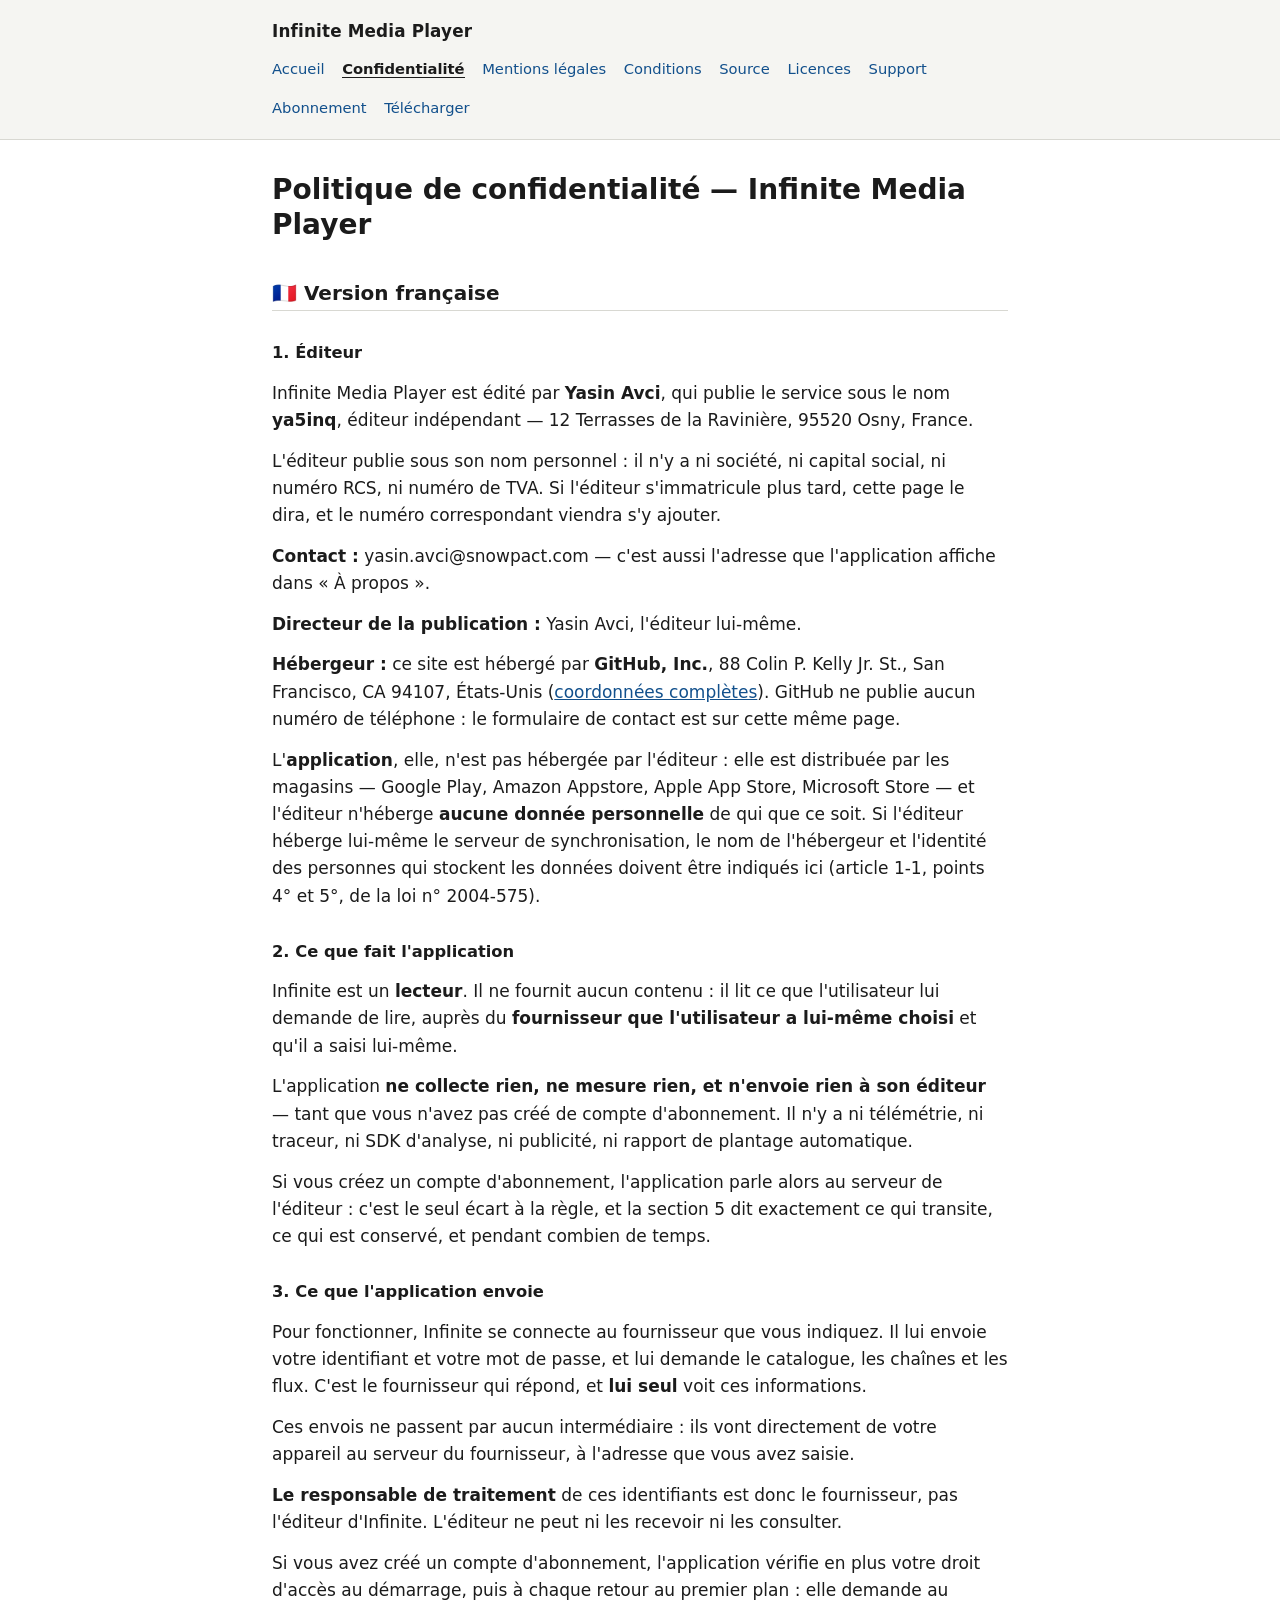
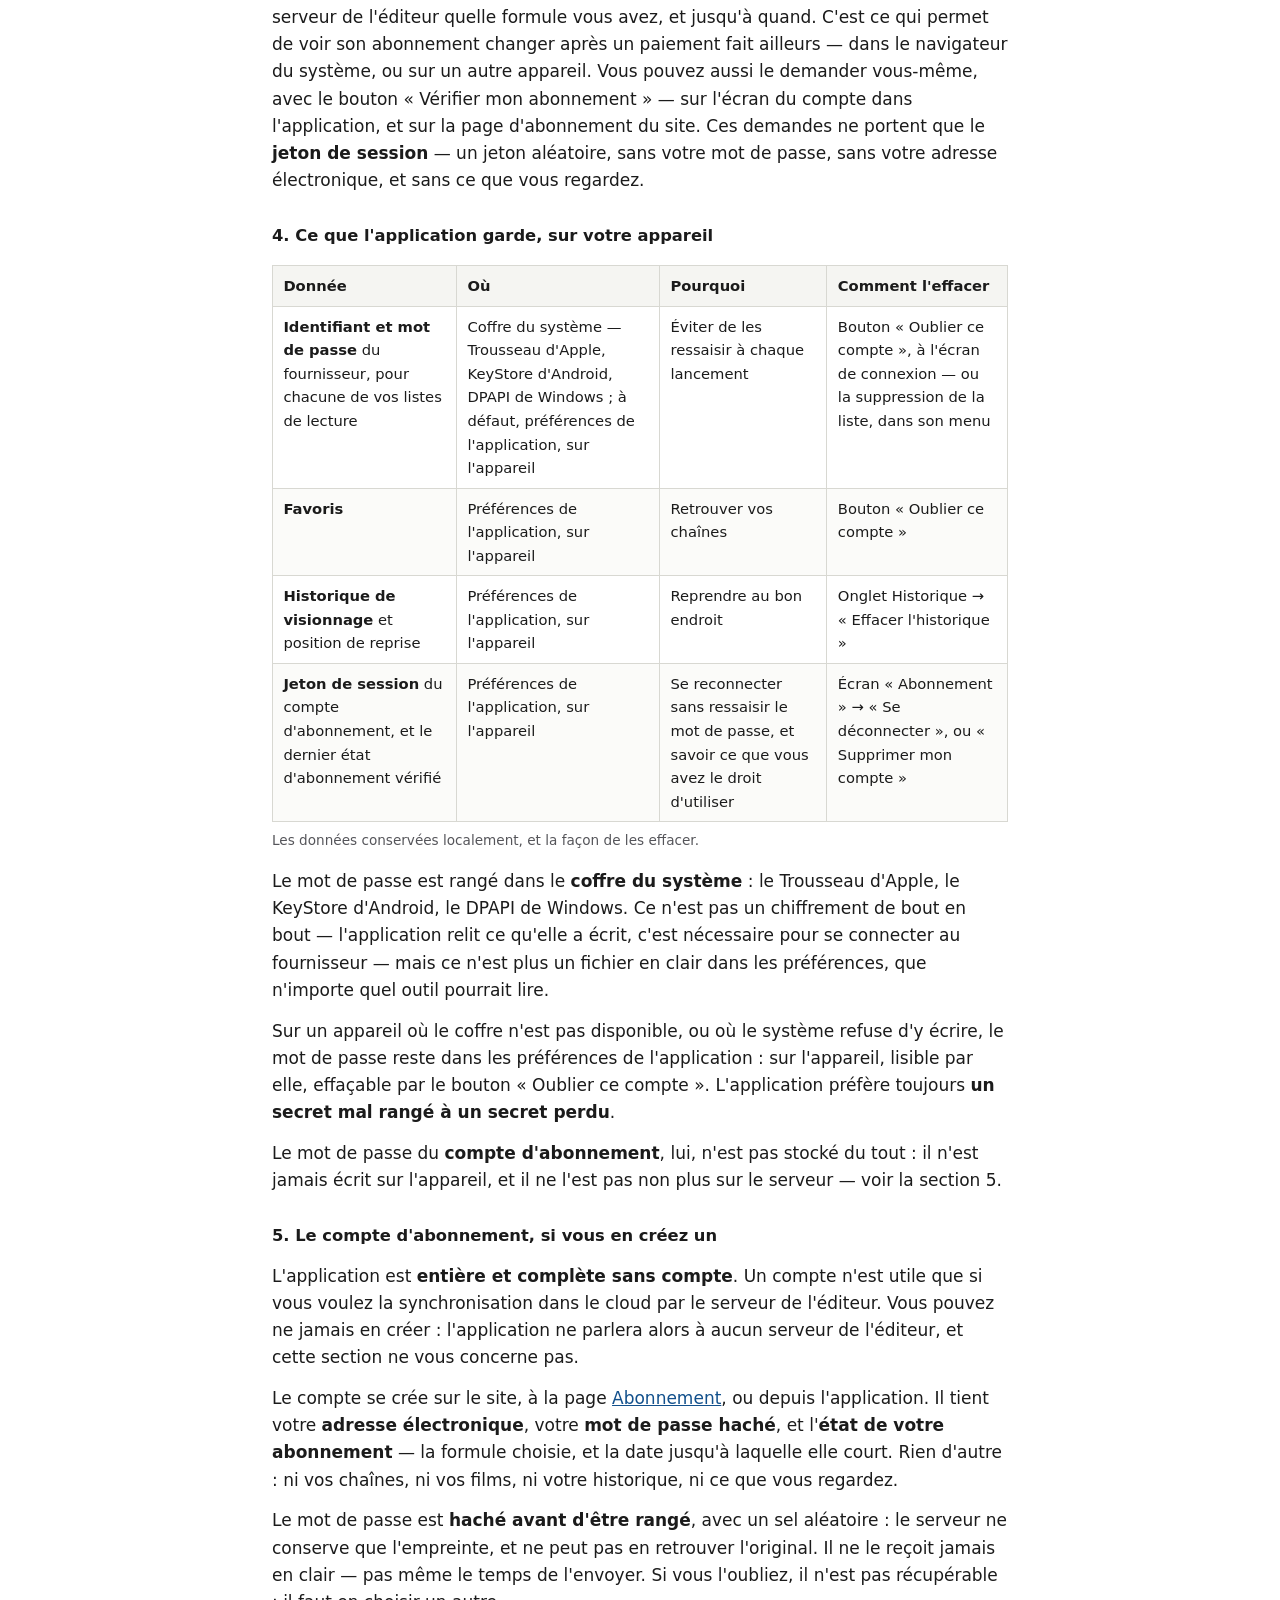
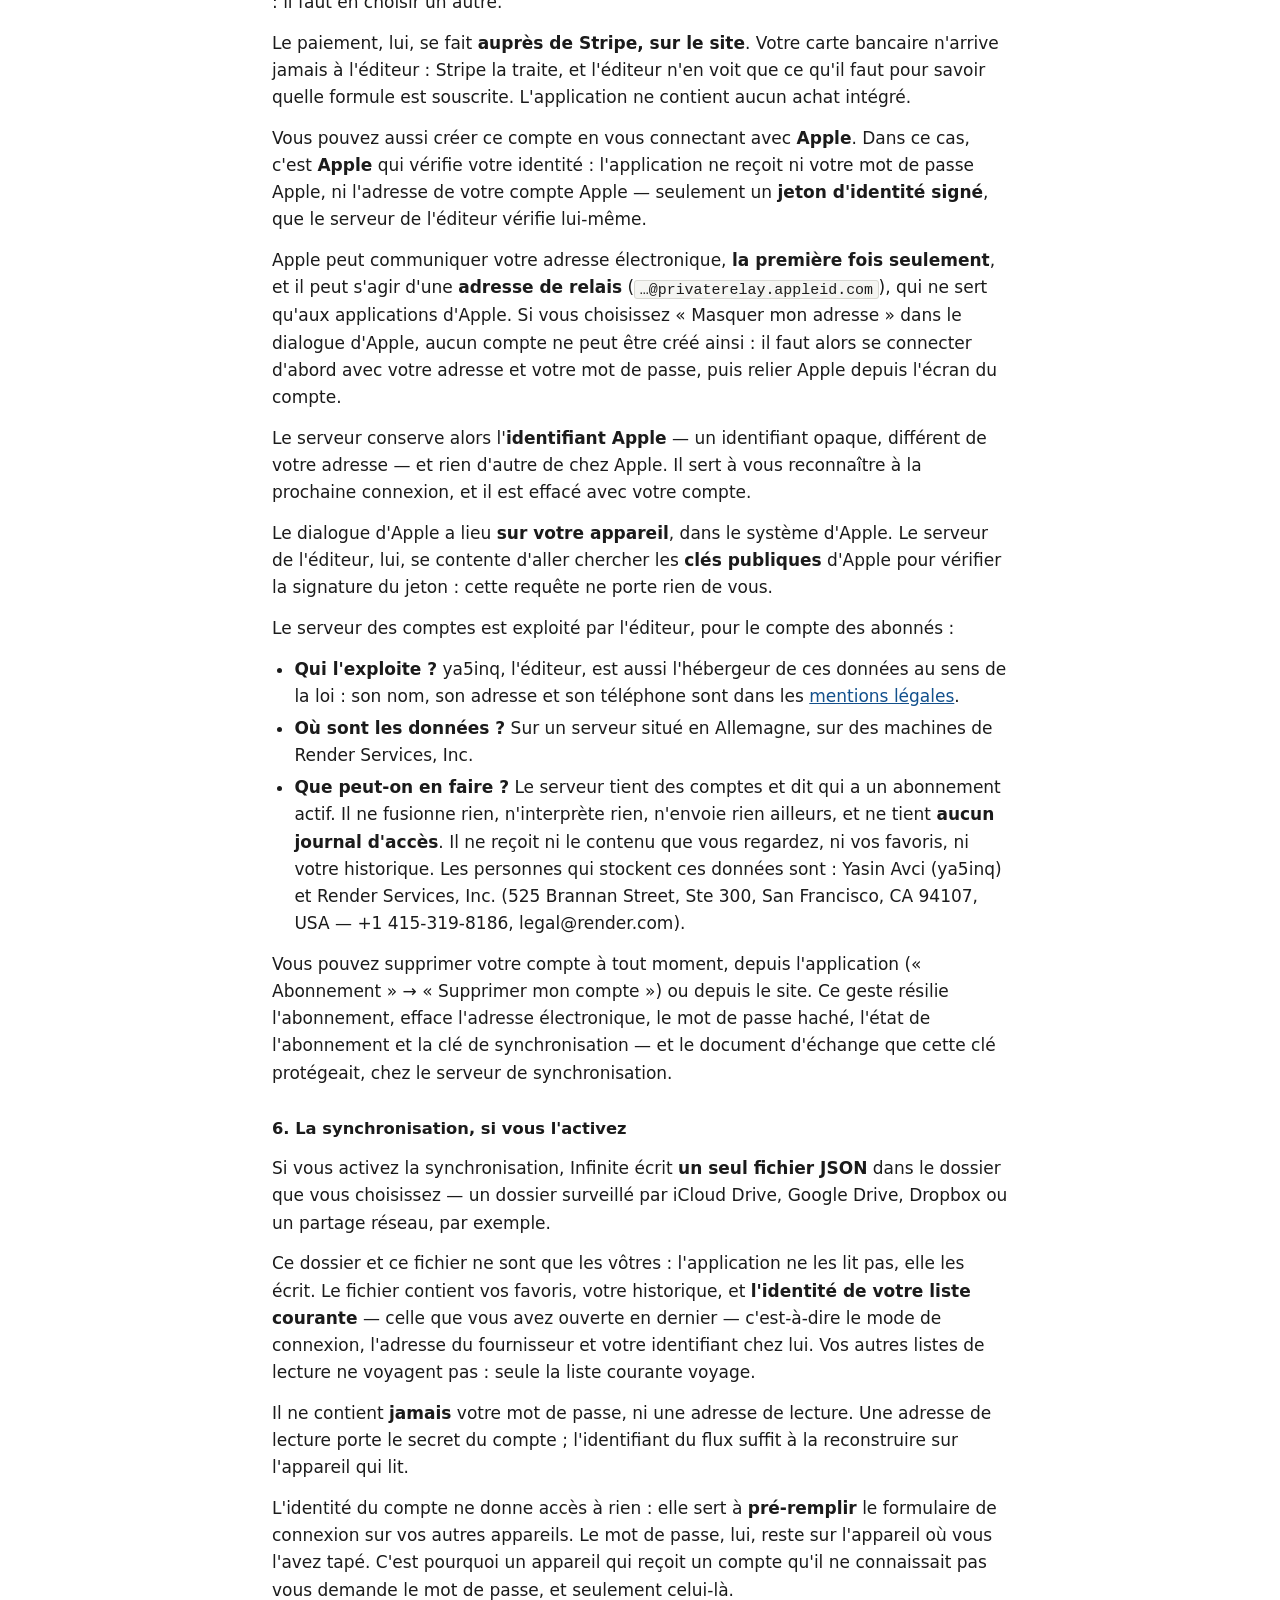
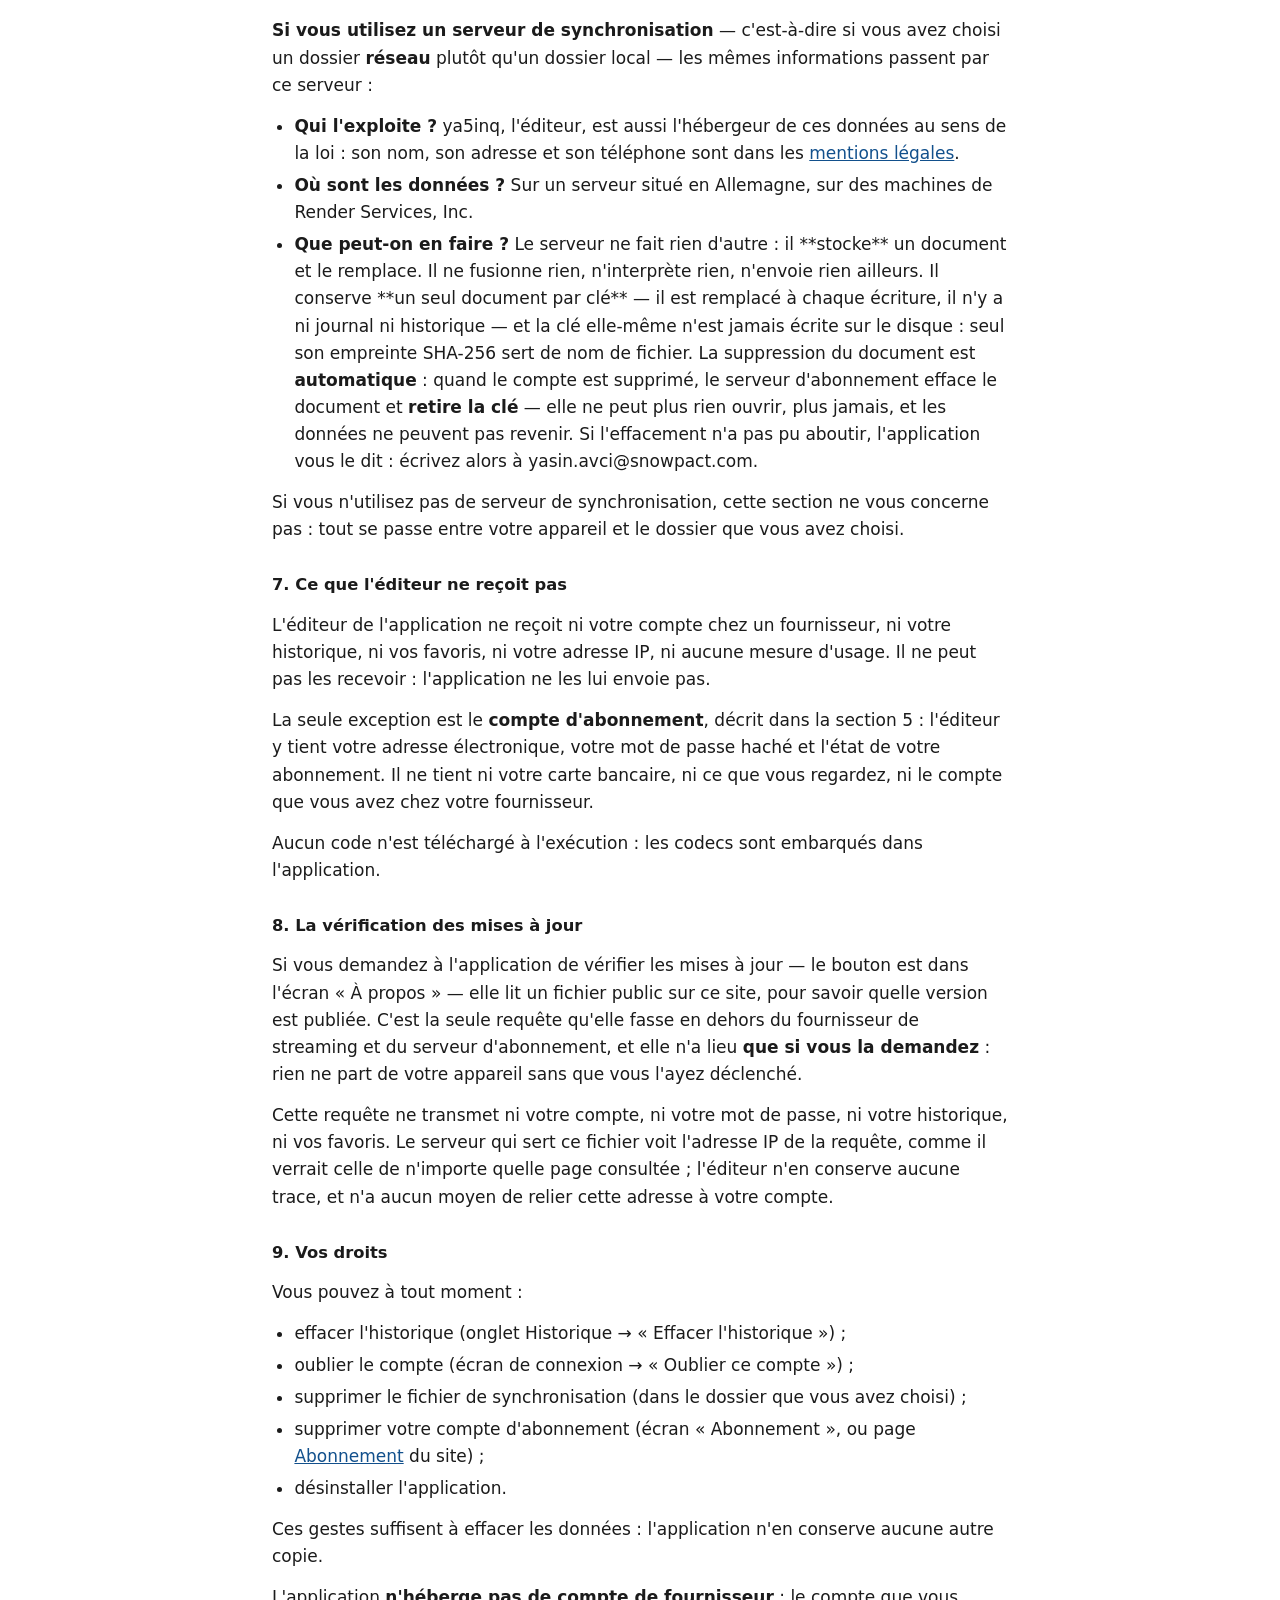
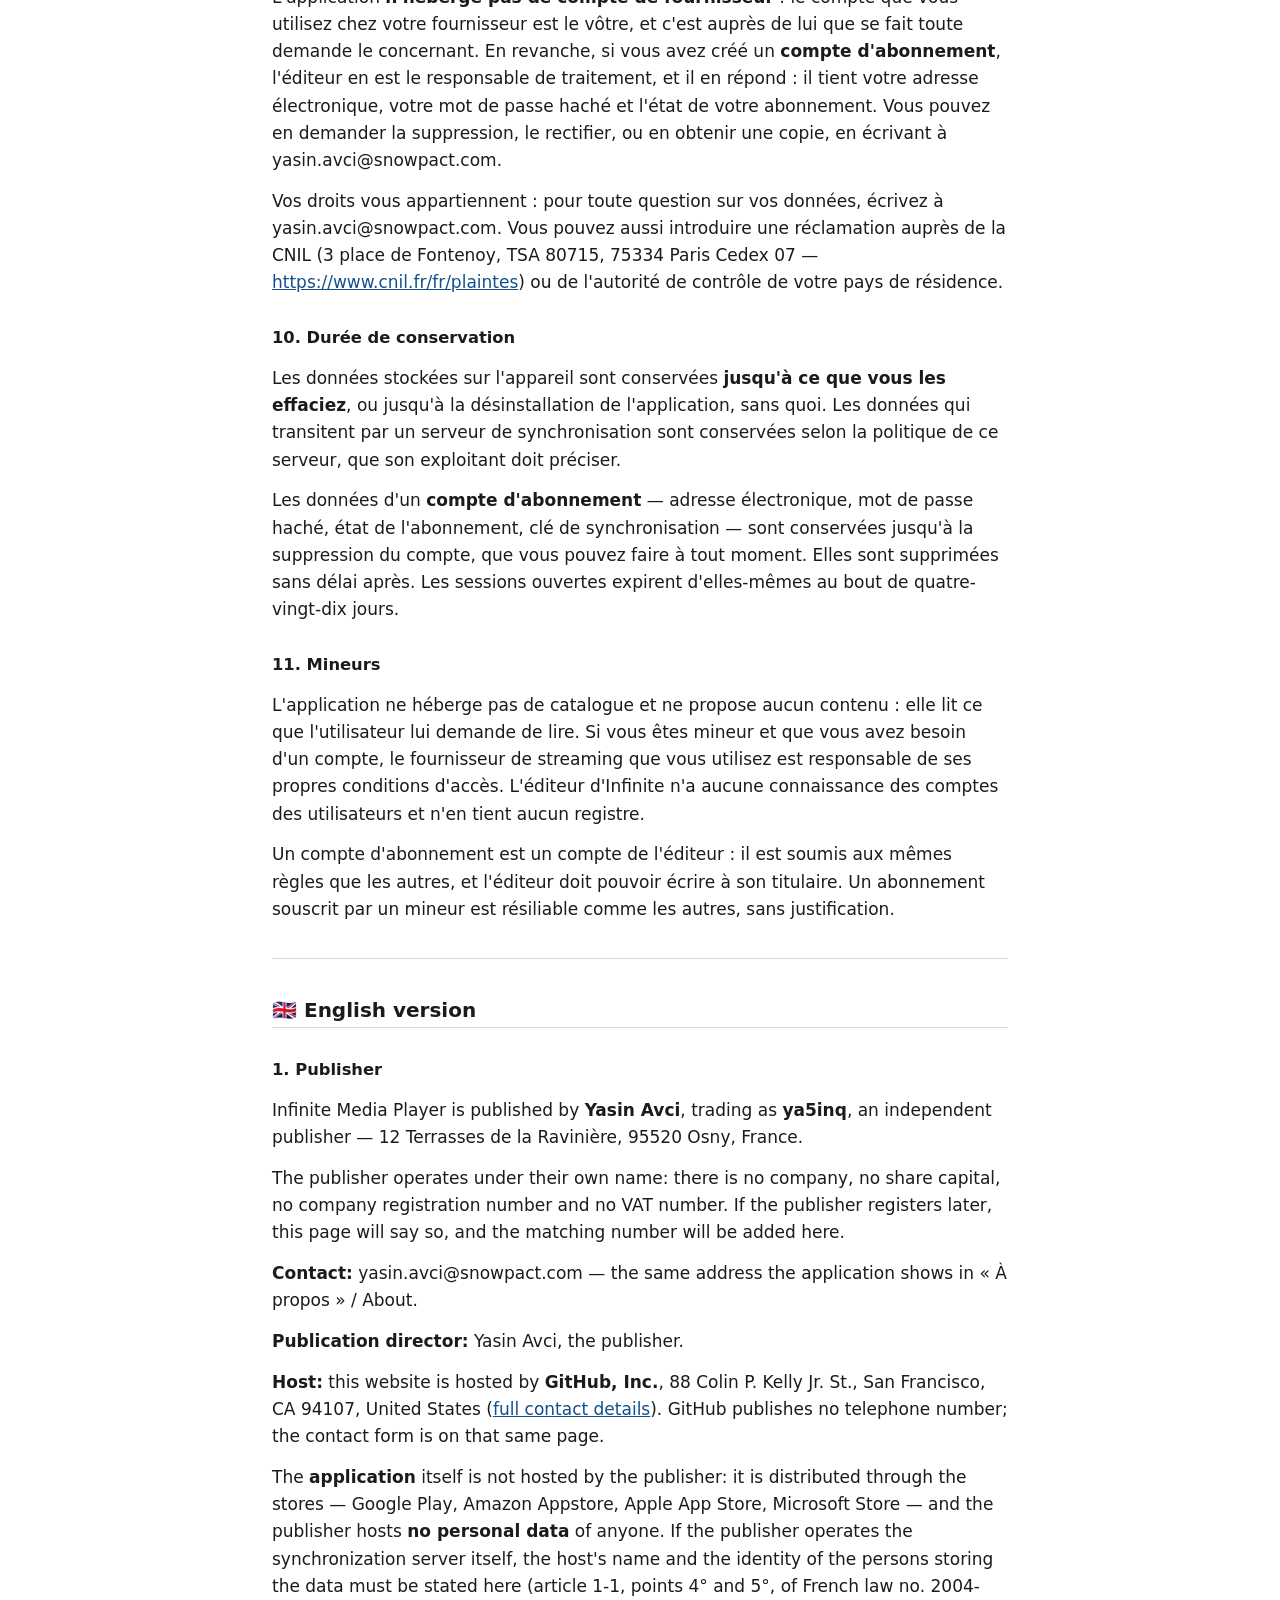
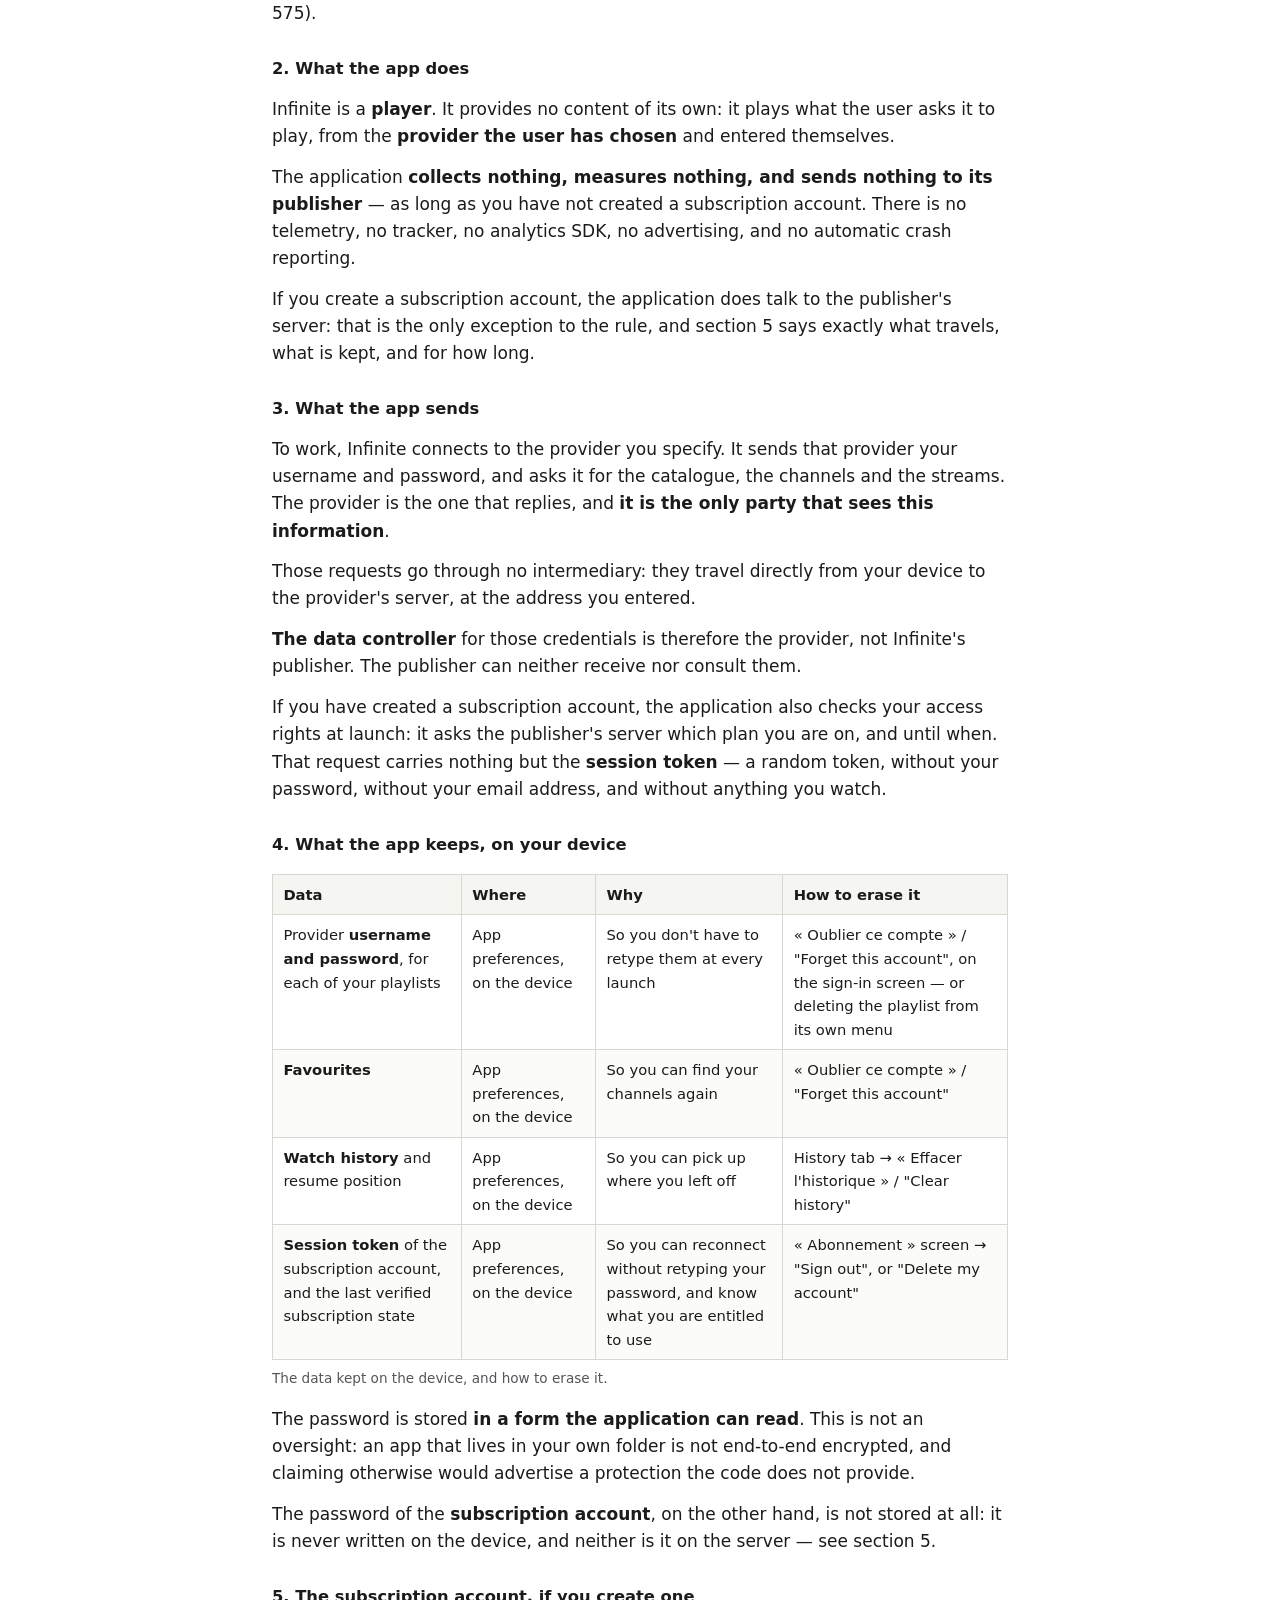
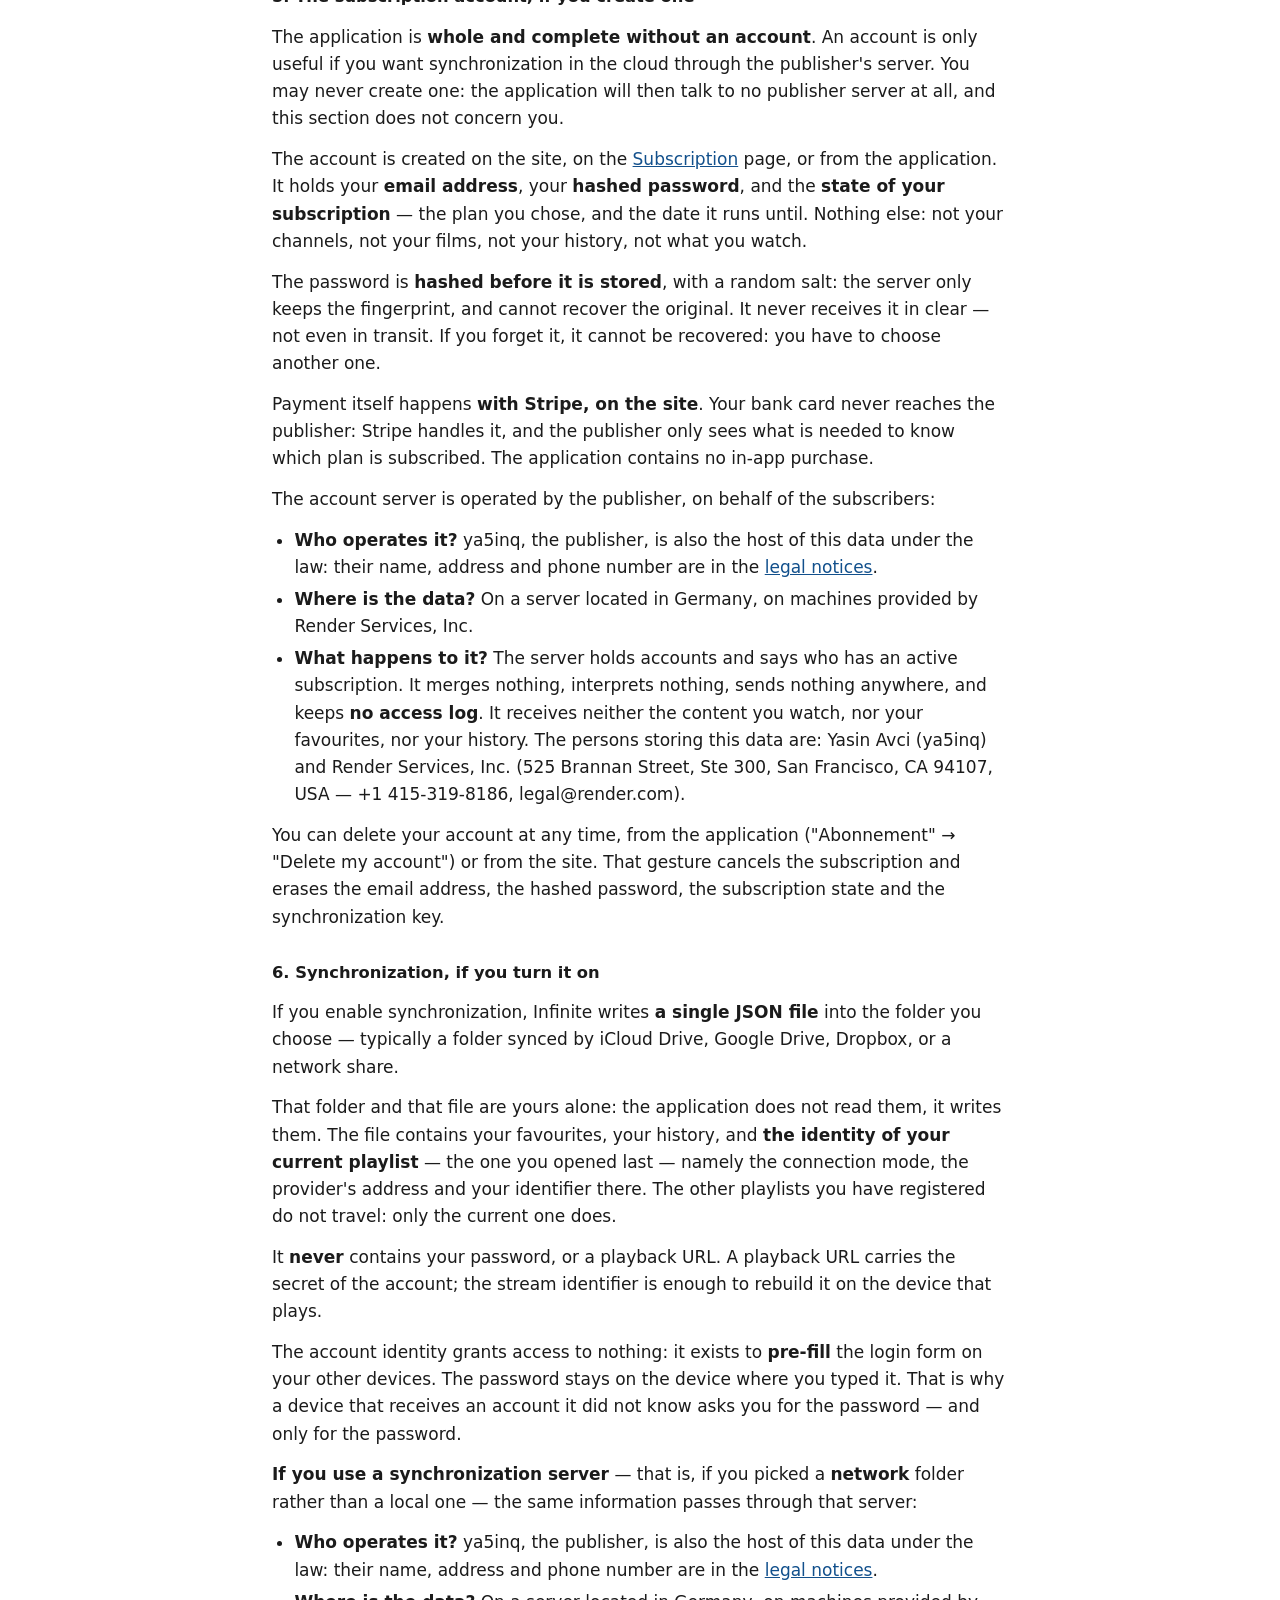
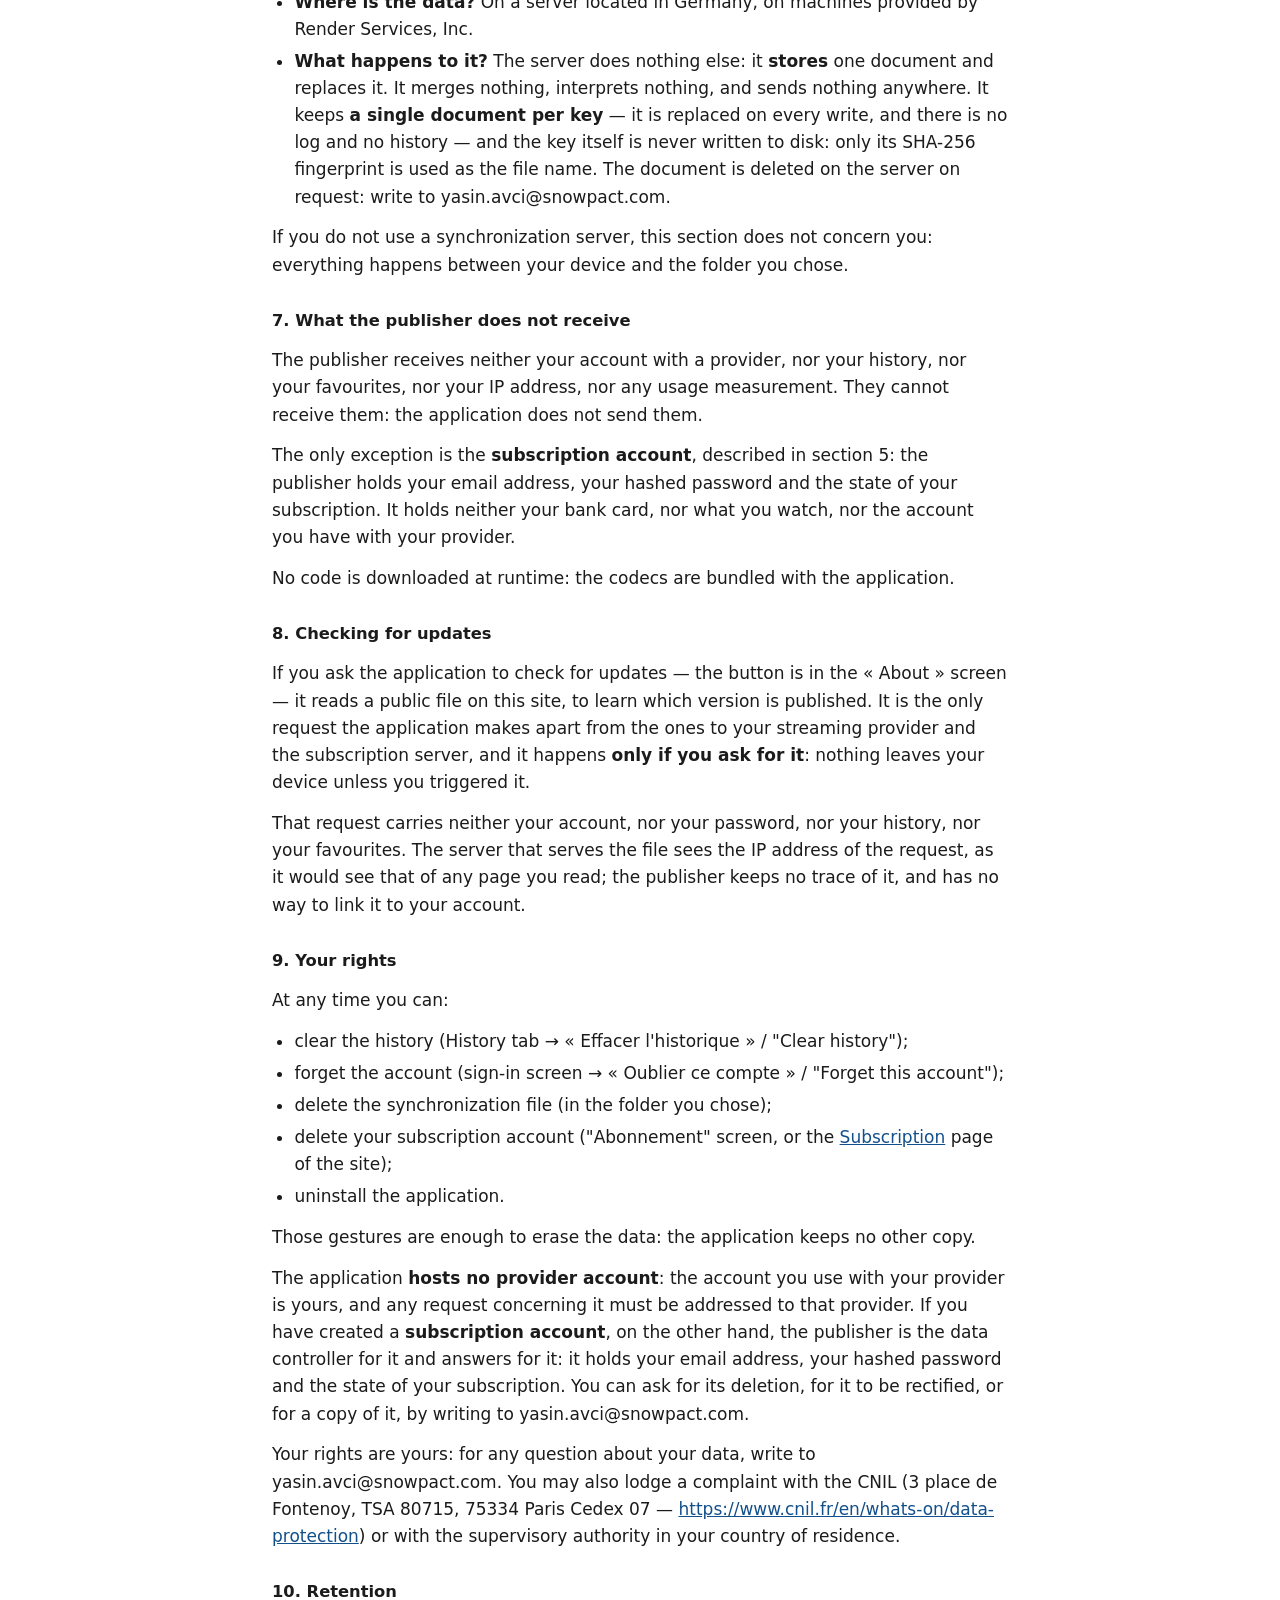
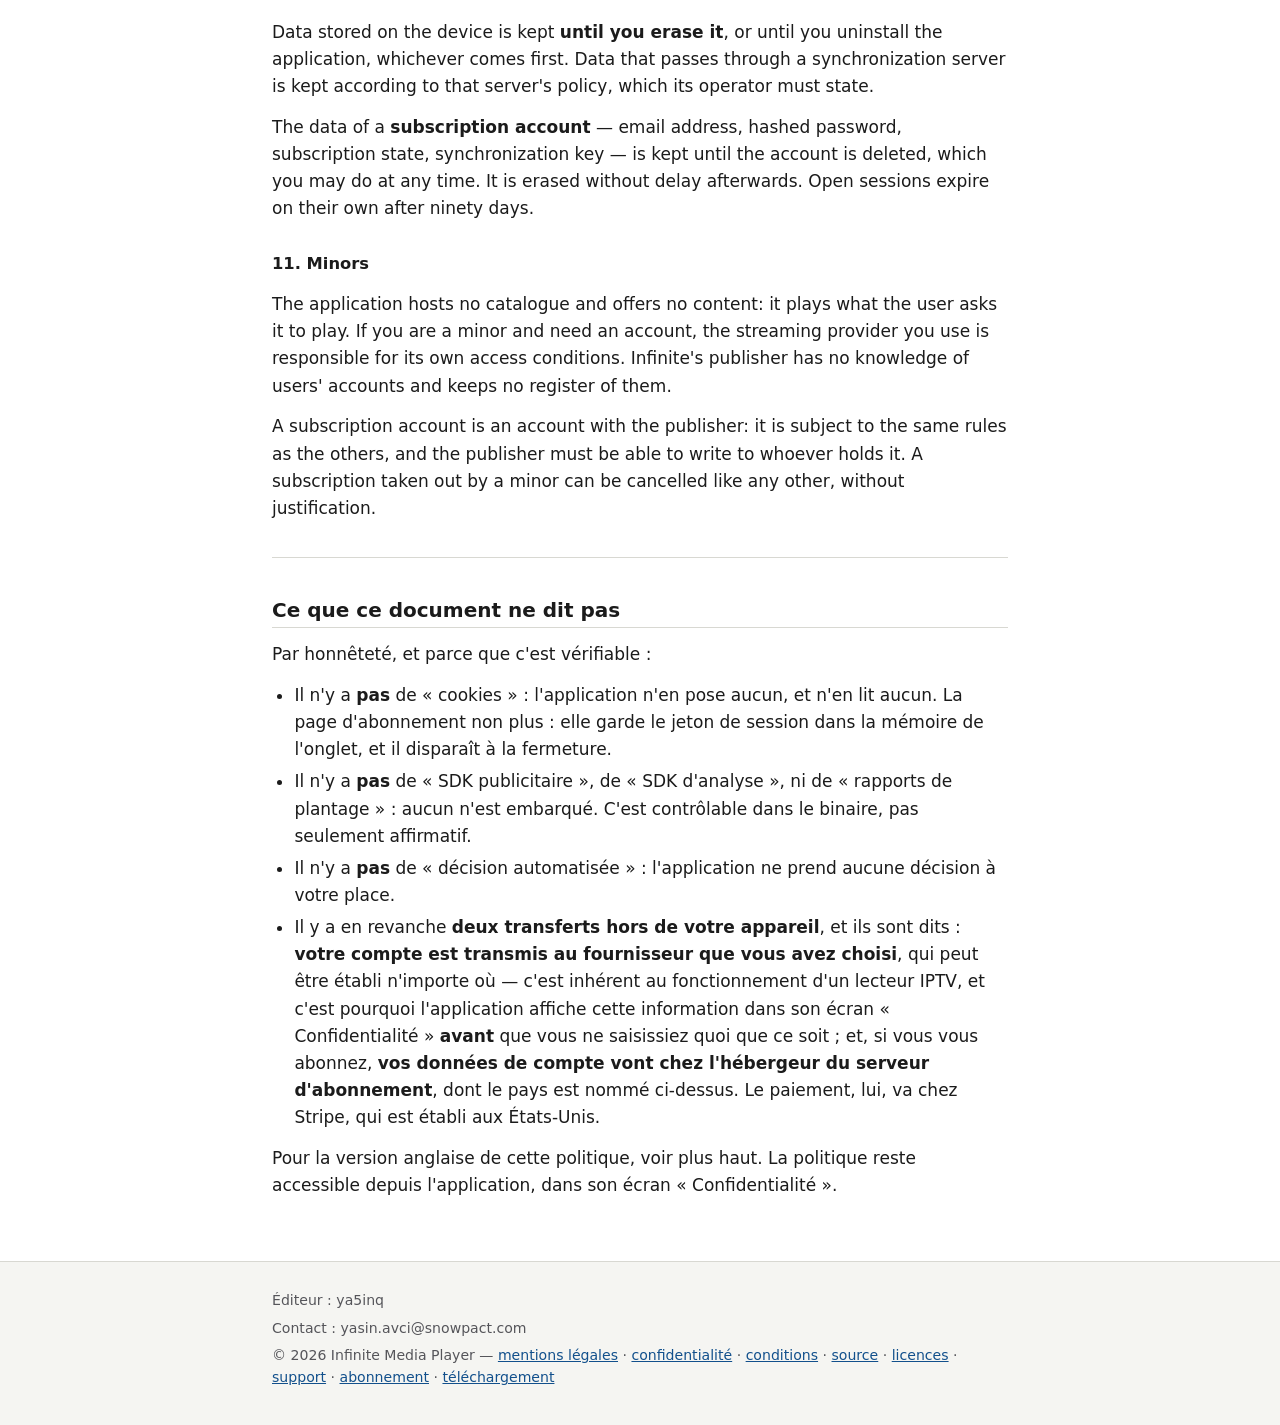
<file: confidentialite.html>
<!DOCTYPE html>
<html lang="fr">
<head>
<meta charset="utf-8">
<meta name="viewport" content="width=device-width, initial-scale=1">
<title>Politique de confidentialité — Infinite Media Player</title>
<meta name="description" content="Politique de confidentialité d'Infinite Media Player, en français et en anglais.">
<link rel="stylesheet" href="assets/style.css">
</head>
<body>

<header class="site-header">
  <div class="wrap">
    <p class="site-name"><a href="index.html">Infinite Media Player</a></p>
    <nav aria-label="Navigation principale">
      <ul>
        <li><a href="index.html">Accueil</a></li>
        <li><a href="confidentialite.html" aria-current="page">Confidentialité</a></li>
        <li><a href="mentions-legales.html">Mentions légales</a></li>
        <li><a href="conditions.html">Conditions</a></li>
        <li><a href="source.html">Source</a></li>
        <li><a href="licences.html">Licences</a></li>
        <li><a href="support.html">Support</a></li>
        <li><a href="abonnement.html">Abonnement</a></li>
        <li><a href="telecharger.html">Télécharger</a></li>
      </ul>
    </nav>
  </div>
</header>

<main class="wrap">

<h1>Politique de confidentialité — Infinite Media Player</h1>



<h2>🇫🇷 Version française</h2>

<h3>1. Éditeur</h3>

<p>Infinite Media Player est édité par
<strong>Yasin Avci</strong>, qui publie le service sous le nom
<strong>ya5inq</strong>, éditeur indépendant
— 12 Terrasses de la Ravinière, 95520 Osny, France.</p>

<p>L'éditeur publie sous son nom personnel : il n'y a ni société, ni capital
social, ni numéro RCS, ni numéro de TVA. Si l'éditeur s'immatricule plus
tard, cette page le dira, et le numéro correspondant viendra s'y ajouter.</p>

<p><strong>Contact :</strong>
yasin.avci@snowpact.com — c'est aussi
l'adresse que l'application affiche dans « À propos ».</p>

<p><strong>Directeur de la publication :</strong>
Yasin Avci, l'éditeur lui-même.</p>

<p><strong>Hébergeur :</strong> ce site est hébergé par <strong>GitHub, Inc.</strong>,
88 Colin P. Kelly Jr. St., San Francisco, CA 94107, États-Unis
(<a href="https://docs.github.com/en/site-policy/privacy-policies/github-privacy-statement">coordonnées
complètes</a>). GitHub ne publie aucun numéro de téléphone : le formulaire de
contact est sur cette même page.</p>

<p>L'<strong>application</strong>, elle, n'est pas hébergée par l'éditeur : elle
est distribuée par les magasins — Google Play, Amazon Appstore, Apple App
Store, Microsoft Store — et l'éditeur n'héberge <strong>aucune donnée
personnelle</strong> de qui que ce soit. Si l'éditeur héberge lui-même le
serveur de synchronisation, le nom de l'hébergeur et l'identité des personnes
qui stockent les données doivent être indiqués ici (article 1-1, points 4° et
5°, de la loi n° 2004-575).</p>

<h3>2. Ce que fait l'application</h3>

<p>Infinite est un <strong>lecteur</strong>. Il ne fournit aucun contenu : il lit
ce que l'utilisateur lui demande de lire, auprès du <strong>fournisseur que
l'utilisateur a lui-même choisi</strong> et qu'il a saisi lui-même.</p>

<p>L'application <strong>ne collecte rien, ne mesure rien, et n'envoie rien à
son éditeur</strong> — tant que vous n'avez pas créé de compte d'abonnement.
Il n'y a ni télémétrie, ni traceur, ni SDK d'analyse, ni publicité, ni rapport
de plantage automatique.</p>

<p>Si vous créez un compte d'abonnement, l'application parle alors au serveur
de l'éditeur : c'est le seul écart à la règle, et la section 5 dit exactement
ce qui transite, ce qui est conservé, et pendant combien de temps.</p>

<h3>3. Ce que l'application envoie</h3>

<p>Pour fonctionner, Infinite se connecte au fournisseur que vous indiquez. Il
lui envoie votre identifiant et votre mot de passe, et lui demande le
catalogue, les chaînes et les flux. C'est le fournisseur qui répond, et <strong>lui
seul</strong> voit ces informations.</p>

<p>Ces envois ne passent par aucun intermédiaire : ils vont directement de
votre appareil au serveur du fournisseur, à l'adresse que vous avez saisie.</p>

<p><strong>Le responsable de traitement</strong> de ces identifiants est donc
le fournisseur, pas l'éditeur d'Infinite. L'éditeur ne peut ni les recevoir ni
les consulter.</p>

<p>Si vous avez créé un compte d'abonnement, l'application vérifie en plus
votre droit d'accès au démarrage, puis à chaque retour au premier plan : elle
demande au serveur de l'éditeur quelle formule vous avez, et jusqu'à quand.
C'est ce qui permet de voir son abonnement changer après un paiement fait
ailleurs — dans le navigateur du système, ou sur un autre appareil. Vous
pouvez aussi le demander vous-même, avec le bouton « Vérifier mon
abonnement » — sur l'écran du compte dans l'application, et sur la page
d'abonnement du site. Ces demandes ne portent que le
<strong>jeton de session</strong> — un jeton aléatoire, sans votre mot de
passe, sans votre adresse électronique, et sans ce que vous regardez.</p>

<h3>4. Ce que l'application garde, sur votre appareil</h3>

<div class="table-scroll">
<table>
  <caption>Les données conservées localement, et la façon de les effacer.</caption>
  <thead>
    <tr><th>Donnée</th><th>Où</th><th>Pourquoi</th><th>Comment l'effacer</th></tr>
  </thead>
  <tbody>
    <tr>
      <td><strong>Identifiant et mot de passe</strong> du fournisseur, pour
      chacune de vos listes de lecture</td>
      <td>Coffre du système — Trousseau d'Apple, KeyStore d'Android, DPAPI de
      Windows ; à défaut, préférences de l'application, sur l'appareil</td>
      <td>Éviter de les ressaisir à chaque lancement</td>
      <td>Bouton « Oublier ce compte », à l'écran de connexion — ou la
      suppression de la liste, dans son menu</td>
    </tr>
    <tr>
      <td><strong>Favoris</strong></td>
      <td>Préférences de l'application, sur l'appareil</td>
      <td>Retrouver vos chaînes</td>
      <td>Bouton « Oublier ce compte »</td>
    </tr>
    <tr>
      <td><strong>Historique de visionnage</strong> et position de reprise</td>
      <td>Préférences de l'application, sur l'appareil</td>
      <td>Reprendre au bon endroit</td>
      <td>Onglet Historique → « Effacer l'historique »</td>
    </tr>
    <tr>
      <td><strong>Jeton de session</strong> du compte d'abonnement, et le
      dernier état d'abonnement vérifié</td>
      <td>Préférences de l'application, sur l'appareil</td>
      <td>Se reconnecter sans ressaisir le mot de passe, et savoir ce que
      vous avez le droit d'utiliser</td>
      <td>Écran « Abonnement » → « Se déconnecter », ou « Supprimer mon
      compte »</td>
    </tr>
  </tbody>
</table>
</div>

<p>Le mot de passe est rangé dans le <strong>coffre du système</strong> : le
Trousseau d'Apple, le KeyStore d'Android, le DPAPI de Windows. Ce n'est pas
un chiffrement de bout en bout — l'application relit ce qu'elle a écrit, c'est
nécessaire pour se connecter au fournisseur — mais ce n'est plus un fichier
en clair dans les préférences, que n'importe quel outil pourrait lire.</p>

<p>Sur un appareil où le coffre n'est pas disponible, ou où le système refuse
d'y écrire, le mot de passe reste dans les préférences de l'application : sur
l'appareil, lisible par elle, effaçable par le bouton « Oublier ce compte ».
L'application préfère toujours <strong>un secret mal rangé à un secret
perdu</strong>.</p>

<p>Le mot de passe du <strong>compte d'abonnement</strong>, lui, n'est pas
stocké du tout : il n'est jamais écrit sur l'appareil, et il ne l'est pas
non plus sur le serveur — voir la section 5.</p>

<h3>5. Le compte d'abonnement, si vous en créez un</h3>

<p>L'application est <strong>entière et complète sans compte</strong>. Un
compte n'est utile que si vous voulez la synchronisation dans le cloud par le
serveur de l'éditeur. Vous pouvez ne jamais en créer : l'application ne
parlera alors à aucun serveur de l'éditeur, et cette section ne vous concerne
pas.</p>

<p>Le compte se crée sur le site, à la page <a
href="abonnement.html">Abonnement</a>, ou depuis l'application. Il tient
votre <strong>adresse électronique</strong>, votre <strong>mot de passe
haché</strong>, et l'<strong>état de votre abonnement</strong> — la formule
choisie, et la date jusqu'à laquelle elle court. Rien d'autre : ni vos
chaînes, ni vos films, ni votre historique, ni ce que vous regardez.</p>

<p>Le mot de passe est <strong>haché avant d'être rangé</strong>, avec un sel
aléatoire : le serveur ne conserve que l'empreinte, et ne peut pas en
retrouver l'original. Il ne le reçoit jamais en clair — pas même le temps de
l'envoyer. Si vous l'oubliez, il n'est pas récupérable : il faut en choisir
un autre.</p>

<p>Le paiement, lui, se fait <strong>auprès de Stripe, sur le site</strong>.
Votre carte bancaire n'arrive jamais à l'éditeur : Stripe la traite, et
l'éditeur n'en voit que ce qu'il faut pour savoir quelle formule est
souscrite. L'application ne contient aucun achat intégré.</p>

<p>Vous pouvez aussi créer ce compte en vous connectant avec
<strong>Apple</strong>. Dans ce cas, c'est <strong>Apple</strong> qui vérifie
votre identité : l'application ne reçoit ni votre mot de passe Apple, ni
l'adresse de votre compte Apple — seulement un <strong>jeton d'identité
signé</strong>, que le serveur de l'éditeur vérifie lui-même.</p>

<p>Apple peut communiquer votre adresse électronique, <strong>la première
fois seulement</strong>, et il peut s'agir d'une <strong>adresse de
relais</strong> (<code>…@privaterelay.appleid.com</code>), qui ne sert
qu'aux applications d'Apple. Si vous choisissez « Masquer mon adresse » dans
le dialogue d'Apple, aucun compte ne peut être créé ainsi : il faut alors se
connecter d'abord avec votre adresse et votre mot de passe, puis relier
Apple depuis l'écran du compte.</p>

<p>Le serveur conserve alors l'<strong>identifiant Apple</strong> — un
identifiant opaque, différent de votre adresse — et rien d'autre de chez
Apple. Il sert à vous reconnaître à la prochaine connexion, et il est effacé
avec votre compte.</p>

<p>Le dialogue d'Apple a lieu <strong>sur votre appareil</strong>, dans le
système d'Apple. Le serveur de l'éditeur, lui, se contente d'aller chercher
les <strong>clés publiques</strong> d'Apple pour vérifier la signature du
jeton : cette requête ne porte rien de vous.</p>

<p>Le serveur des comptes est exploité par l'éditeur, pour le compte des
abonnés :</p>

<ul>
  <li><strong>Qui l'exploite ?</strong>
  ya5inq, l'éditeur, est aussi l'hébergeur de ces données au sens de la loi :
  son nom, son adresse et son téléphone sont dans les
  <a href="mentions-legales.html">mentions légales</a>.</li>
  <li><strong>Où sont les données ?</strong>
  Sur un serveur situé en Allemagne, sur des machines de
  Render Services, Inc.</li>
  <li><strong>Que peut-on en faire ?</strong>
  Le serveur tient des comptes et dit qui a un abonnement actif. Il ne
  fusionne rien, n'interprète rien, n'envoie rien ailleurs, et ne tient
  <strong>aucun journal d'accès</strong>. Il ne reçoit ni le contenu que
  vous regardez, ni vos favoris, ni votre historique. Les personnes qui
  stockent ces données sont : Yasin Avci (ya5inq) et Render Services, Inc. (525 Brannan Street, Ste 300, San Francisco, CA 94107, USA — +1 415-319-8186, legal@render.com).</li>
</ul>

<p>Vous pouvez supprimer votre compte à tout moment, depuis l'application
(« Abonnement » → « Supprimer mon compte ») ou depuis le site. Ce geste
résilie l'abonnement, efface l'adresse électronique, le mot de passe haché,
l'état de l'abonnement et la clé de synchronisation — et le document
d'échange que cette clé protégeait, chez le serveur de synchronisation.</p>

<h3>6. La synchronisation, si vous l'activez</h3>

<p>Si vous activez la synchronisation, Infinite écrit <strong>un seul fichier
JSON</strong> dans le dossier que vous choisissez — un dossier surveillé par
iCloud Drive, Google Drive, Dropbox ou un partage réseau, par exemple.</p>

<p>Ce dossier et ce fichier ne sont que les vôtres : l'application ne les lit
pas, elle les écrit. Le fichier contient vos favoris, votre historique, et
<strong>l'identité de votre liste courante</strong> — celle que vous avez
ouverte en dernier — c'est-à-dire le mode de connexion, l'adresse du
fournisseur et votre identifiant chez lui. Vos autres listes de lecture ne
voyagent pas : seule la liste courante voyage.</p>

<p>Il ne contient <strong>jamais</strong> votre mot de passe, ni une adresse de
lecture. Une adresse de lecture porte le secret du compte ; l'identifiant du
flux suffit à la reconstruire sur l'appareil qui lit.</p>

<p>L'identité du compte ne donne accès à rien : elle sert à <strong>pré-remplir</strong>
le formulaire de connexion sur vos autres appareils. Le mot de passe, lui,
reste sur l'appareil où vous l'avez tapé. C'est pourquoi un appareil qui reçoit
un compte qu'il ne connaissait pas vous demande le mot de passe, et seulement
celui-là.</p>

<p><strong>Si vous utilisez un serveur de synchronisation</strong> — c'est-à-dire
si vous avez choisi un dossier <strong>réseau</strong> plutôt qu'un dossier
local — les mêmes informations passent par ce serveur :</p>

<ul>
  
  <li><strong>Qui l'exploite ?</strong>
  ya5inq, l'éditeur, est aussi l'hébergeur de ces données au sens de la loi :
  son nom, son adresse et son téléphone sont dans les
  <a href="mentions-legales.html">mentions légales</a>.</li>
  <li><strong>Où sont les données ?</strong>
  Sur un serveur situé en Allemagne, sur des machines de
  Render Services, Inc.</li>
  <li><strong>Que peut-on en faire ?</strong>
  Le serveur ne fait rien d'autre : il **stocke** un document et le
  remplace. Il ne fusionne rien, n'interprète rien, n'envoie rien ailleurs.
  Il conserve **un seul document par clé** — il est remplacé à chaque
  écriture, il n'y a ni journal ni historique — et la clé elle-même n'est
  jamais écrite sur le disque : seul son empreinte SHA-256 sert de nom de
  fichier. La suppression du document est <strong>automatique</strong> : quand
  le compte est supprimé, le serveur d'abonnement efface le document et
  <strong>retire la clé</strong> — elle ne peut plus rien ouvrir, plus
  jamais, et les données ne peuvent pas revenir. Si l'effacement n'a pas pu
  aboutir, l'application vous le dit : écrivez alors à
  yasin.avci@snowpact.com.</li>
  
  
</ul>

<p>Si vous n'utilisez pas de serveur de synchronisation, cette section ne vous
concerne pas : tout se passe entre votre appareil et le dossier que vous avez
choisi.</p>

<h3>7. Ce que l'éditeur ne reçoit pas</h3>

<p>L'éditeur de l'application ne reçoit ni votre compte chez un fournisseur,
ni votre historique, ni vos favoris, ni votre adresse IP, ni aucune mesure
d'usage. Il ne peut pas les recevoir : l'application ne les lui envoie pas.</p>

<p>La seule exception est le <strong>compte d'abonnement</strong>, décrit dans
la section 5 : l'éditeur y tient votre adresse électronique, votre mot de
passe haché et l'état de votre abonnement. Il ne tient ni votre carte
bancaire, ni ce que vous regardez, ni le compte que vous avez chez votre
fournisseur.</p>

<p>Aucun code n'est téléchargé à l'exécution : les codecs sont embarqués dans
l'application.</p>

<h3>8. La vérification des mises à jour</h3>

<p>Si vous demandez à l'application de vérifier les mises à jour — le bouton
est dans l'écran « À propos » — elle lit un fichier public sur ce site, pour
savoir quelle version est publiée. C'est la seule requête qu'elle fasse en
dehors du fournisseur de streaming et du serveur d'abonnement, et elle n'a
lieu <strong>que si vous la demandez</strong> : rien ne part de votre
appareil sans que vous l'ayez déclenché.</p>

<p>Cette requête ne transmet ni votre compte, ni votre mot de passe, ni votre
historique, ni vos favoris. Le serveur qui sert ce fichier voit l'adresse IP
de la requête, comme il verrait celle de n'importe quelle page consultée ;
l'éditeur n'en conserve aucune trace, et n'a aucun moyen de relier cette
adresse à votre compte.</p>

<h3>9. Vos droits</h3>

<p>Vous pouvez à tout moment :</p>

<ul>
  <li>effacer l'historique (onglet Historique → « Effacer l'historique ») ;</li>
  <li>oublier le compte (écran de connexion → « Oublier ce compte ») ;</li>
  <li>supprimer le fichier de synchronisation (dans le dossier que vous avez
  choisi) ;</li>
  <li>supprimer votre compte d'abonnement (écran « Abonnement », ou page
  <a href="abonnement.html">Abonnement</a> du site) ;</li>
  <li>désinstaller l'application.</li>
</ul>

<p>Ces gestes suffisent à effacer les données : l'application n'en conserve
aucune autre copie.</p>

<p>L'application <strong>n'héberge pas de compte de fournisseur</strong> : le
compte que vous utilisez chez votre fournisseur est le vôtre, et c'est
auprès de lui que se fait toute demande le concernant. En revanche, si vous
avez créé un <strong>compte d'abonnement</strong>, l'éditeur en est le
responsable de traitement, et il en répond : il tient votre adresse
électronique, votre mot de passe haché et l'état de votre abonnement. Vous
pouvez en demander la suppression, le rectifier, ou en obtenir une copie, en
écrivant à yasin.avci@snowpact.com.</p>

<p>Vos droits vous appartiennent : pour toute question sur vos données,
écrivez à yasin.avci@snowpact.com.
Vous pouvez aussi introduire une réclamation auprès de la CNIL (3 place de
Fontenoy, TSA 80715, 75334 Paris Cedex 07 —
<a href="https://www.cnil.fr/fr/plaintes">https://www.cnil.fr/fr/plaintes</a>)
ou de l'autorité de contrôle de votre pays de résidence.</p>

<h3>10. Durée de conservation</h3>

<p>Les données stockées sur l'appareil sont conservées <strong>jusqu'à ce que
vous les effaciez</strong>, ou jusqu'à la désinstallation de l'application, sans
quoi. Les données qui transitent par un serveur de synchronisation sont
conservées selon la politique de ce serveur, que son exploitant doit préciser.</p>

<p>Les données d'un <strong>compte d'abonnement</strong> — adresse
électronique, mot de passe haché, état de l'abonnement, clé de
synchronisation — sont conservées jusqu'à la suppression du compte, que vous
pouvez faire à tout moment. Elles sont supprimées sans délai après. Les
sessions ouvertes expirent d'elles-mêmes au bout de quatre-vingt-dix
jours.</p>

<h3>11. Mineurs</h3>

<p>L'application ne héberge pas de catalogue et ne propose aucun contenu : elle
lit ce que l'utilisateur lui demande de lire. Si vous êtes mineur et que vous
avez besoin d'un compte, le fournisseur de streaming que vous utilisez est
responsable de ses propres conditions d'accès. L'éditeur d'Infinite n'a aucune
connaissance des comptes des utilisateurs et n'en tient aucun registre.</p>

<p>Un compte d'abonnement est un compte de l'éditeur : il est soumis aux mêmes
règles que les autres, et l'éditeur doit pouvoir écrire à son titulaire. Un
abonnement souscrit par un mineur est résiliable comme les autres, sans
justification.</p>

<hr>

<h2 lang="en">🇬🇧 English version</h2>

<h3 lang="en">1. Publisher</h3>

<p lang="en">Infinite Media Player is published by
<strong>Yasin Avci</strong>, trading as
<strong>ya5inq</strong>, an independent publisher
— 12 Terrasses de la Ravinière, 95520 Osny, France.</p>

<p lang="en">The publisher operates under their own name: there is no
company, no share capital, no company registration number and no VAT
number. If the publisher registers later, this page will say so, and the
matching number will be added here.</p>

<p lang="en"><strong>Contact:</strong>
yasin.avci@snowpact.com — the same address
the application shows in « À propos » / About.</p>

<p lang="en"><strong>Publication director:</strong>
Yasin Avci, the publisher.</p>

<p lang="en"><strong>Host:</strong> this website is hosted by <strong>GitHub,
Inc.</strong>, 88 Colin P. Kelly Jr. St., San Francisco, CA 94107, United
States (<a href="https://docs.github.com/en/site-policy/privacy-policies/github-privacy-statement">full
contact details</a>). GitHub publishes no telephone number; the contact form
is on that same page.</p>

<p lang="en">The <strong>application</strong> itself is not hosted by the
publisher: it is distributed through the stores — Google Play, Amazon
Appstore, Apple App Store, Microsoft Store — and the publisher hosts
<strong>no personal data</strong> of anyone. If the publisher operates the
synchronization server itself, the host's name and the identity of the
persons storing the data must be stated here (article 1-1, points 4° and 5°,
of French law no. 2004-575).</p>

<h3 lang="en">2. What the app does</h3>

<p lang="en">Infinite is a <strong>player</strong>. It provides no content of
its own: it plays what the user asks it to play, from the <strong>provider the
user has chosen</strong> and entered themselves.</p>

<p lang="en">The application <strong>collects nothing, measures nothing, and
sends nothing to its publisher</strong> — as long as you have not created a
subscription account. There is no telemetry, no tracker, no analytics SDK, no
advertising, and no automatic crash reporting.</p>

<p lang="en">If you create a subscription account, the application does talk to
the publisher's server: that is the only exception to the rule, and section 5
says exactly what travels, what is kept, and for how long.</p>

<h3 lang="en">3. What the app sends</h3>

<p lang="en">To work, Infinite connects to the provider you specify. It sends
that provider your username and password, and asks it for the catalogue, the
channels and the streams. The provider is the one that replies, and <strong>it
is the only party that sees this information</strong>.</p>

<p lang="en">Those requests go through no intermediary: they travel directly
from your device to the provider's server, at the address you entered.</p>

<p lang="en"><strong>The data controller</strong> for those credentials is
therefore the provider, not Infinite's publisher. The publisher can neither
receive nor consult them.</p>

<p lang="en">If you have created a subscription account, the application also
checks your access rights at launch: it asks the publisher's server which plan
you are on, and until when. That request carries nothing but the
<strong>session token</strong> — a random token, without your password, without
your email address, and without anything you watch.</p>

<h3 lang="en">4. What the app keeps, on your device</h3>

<div class="table-scroll">
<table lang="en">
  <caption>The data kept on the device, and how to erase it.</caption>
  <thead>
    <tr><th>Data</th><th>Where</th><th>Why</th><th>How to erase it</th></tr>
  </thead>
  <tbody>
    <tr>
      <td>Provider <strong>username and password</strong>, for each of your
      playlists</td>
      <td>App preferences, on the device</td>
      <td>So you don't have to retype them at every launch</td>
      <td>« Oublier ce compte » / "Forget this account", on the sign-in screen —
      or deleting the playlist from its own menu</td>
    </tr>
    <tr>
      <td><strong>Favourites</strong></td>
      <td>App preferences, on the device</td>
      <td>So you can find your channels again</td>
      <td>« Oublier ce compte » / "Forget this account"</td>
    </tr>
    <tr>
      <td><strong>Watch history</strong> and resume position</td>
      <td>App preferences, on the device</td>
      <td>So you can pick up where you left off</td>
      <td>History tab → « Effacer l'historique » / "Clear history"</td>
    </tr>
    <tr>
      <td><strong>Session token</strong> of the subscription account, and the
      last verified subscription state</td>
      <td>App preferences, on the device</td>
      <td>So you can reconnect without retyping your password, and know what
      you are entitled to use</td>
      <td>« Abonnement » screen → "Sign out", or "Delete my account"</td>
    </tr>
  </tbody>
</table>
</div>

<p lang="en">The password is stored <strong>in a form the application can
read</strong>. This is not an oversight: an app that lives in your own folder
is not end-to-end encrypted, and claiming otherwise would advertise a
protection the code does not provide.</p>

<p lang="en">The password of the <strong>subscription account</strong>, on the
other hand, is not stored at all: it is never written on the device, and
neither is it on the server — see section 5.</p>

<h3 lang="en">5. The subscription account, if you create one</h3>

<p lang="en">The application is <strong>whole and complete without an
account</strong>. An account is only useful if you want synchronization in the
cloud through the publisher's server. You may never create one: the
application will then talk to no publisher server at all, and this section
does not concern you.</p>

<p lang="en">The account is created on the site, on the
<a href="abonnement.html">Subscription</a> page, or from the application. It
holds your <strong>email address</strong>, your <strong>hashed
password</strong>, and the <strong>state of your subscription</strong> — the
plan you chose, and the date it runs until. Nothing else: not your channels,
not your films, not your history, not what you watch.</p>

<p lang="en">The password is <strong>hashed before it is stored</strong>, with
a random salt: the server only keeps the fingerprint, and cannot recover the
original. It never receives it in clear — not even in transit. If you forget
it, it cannot be recovered: you have to choose another one.</p>

<p lang="en">Payment itself happens <strong>with Stripe, on the site</strong>.
Your bank card never reaches the publisher: Stripe handles it, and the
publisher only sees what is needed to know which plan is subscribed. The
application contains no in-app purchase.</p>

<p lang="en">The account server is operated by the publisher, on behalf of the
subscribers:</p>

<ul lang="en">
  <li><strong>Who operates it?</strong>
  ya5inq, the publisher, is also the host of this data under the law: their
  name, address and phone number are in the
  <a href="mentions-legales.html">legal notices</a>.</li>
  <li><strong>Where is the data?</strong>
  On a server located in Germany, on machines provided by
  Render Services, Inc.</li>
  <li><strong>What happens to it?</strong>
  The server holds accounts and says who has an active subscription. It
  merges nothing, interprets nothing, sends nothing anywhere, and keeps
  <strong>no access log</strong>. It receives neither the content you watch,
  nor your favourites, nor your history. The persons storing this data are:
  Yasin Avci (ya5inq) and Render Services, Inc. (525 Brannan Street, Ste 300, San Francisco, CA 94107, USA — +1 415-319-8186, legal@render.com).</li>
</ul>

<p lang="en">You can delete your account at any time, from the application
("Abonnement" → "Delete my account") or from the site. That gesture cancels
the subscription and erases the email address, the hashed password, the
subscription state and the synchronization key.</p>

<h3 lang="en">6. Synchronization, if you turn it on</h3>

<p lang="en">If you enable synchronization, Infinite writes <strong>a single
JSON file</strong> into the folder you choose — typically a folder synced by
iCloud Drive, Google Drive, Dropbox, or a network share.</p>

<p lang="en">That folder and that file are yours alone: the application does
not read them, it writes them. The file contains your favourites, your history,
and <strong>the identity of your current playlist</strong> — the one you
opened last — namely the connection mode, the provider's address and your
identifier there. The other playlists you have registered do not travel: only
the current one does.</p>

<p lang="en">It <strong>never</strong> contains your password, or a playback
URL. A playback URL carries the secret of the account; the stream identifier is
enough to rebuild it on the device that plays.</p>

<p lang="en">The account identity grants access to nothing: it exists to
<strong>pre-fill</strong> the login form on your other devices. The password
stays on the device where you typed it. That is why a device that receives an
account it did not know asks you for the password — and only for the
password.</p>

<p lang="en"><strong>If you use a synchronization server</strong> — that is, if
you picked a <strong>network</strong> folder rather than a local one — the same
information passes through that server:</p>

<ul lang="en">
  
  <li><strong>Who operates it?</strong>
  ya5inq, the publisher, is also the host of this data under the law: their
  name, address and phone number are in the
  <a href="mentions-legales.html">legal notices</a>.</li>
  <li><strong>Where is the data?</strong>
  On a server located in Germany, on machines provided by
  Render Services, Inc.</li>
  <li><strong>What happens to it?</strong>
  The server does nothing else: it <strong>stores</strong> one document and
  replaces it. It merges nothing, interprets nothing, and sends nothing
  anywhere. It keeps <strong>a single document per key</strong> — it is
  replaced on every write, and there is no log and no history — and the key
  itself is never written to disk: only its SHA-256 fingerprint is used as
  the file name. The document is deleted on the server on request: write to
  yasin.avci@snowpact.com.</li>
  
  
</ul>

<p lang="en">If you do not use a synchronization server, this section does not
concern you: everything happens between your device and the folder you chose.</p>

<h3 lang="en">7. What the publisher does not receive</h3>

<p lang="en">The publisher receives neither your account with a provider, nor
your history, nor your favourites, nor your IP address, nor any usage
measurement. They cannot receive them: the application does not send them.</p>

<p lang="en">The only exception is the <strong>subscription account</strong>,
described in section 5: the publisher holds your email address, your hashed
password and the state of your subscription. It holds neither your bank card,
nor what you watch, nor the account you have with your provider.</p>

<p lang="en">No code is downloaded at runtime: the codecs are bundled with the
application.</p>

<h3 lang="en">8. Checking for updates</h3>

<p lang="en">If you ask the application to check for updates — the button is
in the « About » screen — it reads a public file on this site, to learn
which version is published. It is the only request the application makes
apart from the ones to your streaming provider and the subscription server,
and it happens <strong>only if you ask for it</strong>: nothing leaves your
device unless you triggered it.</p>

<p lang="en">That request carries neither your account, nor your password,
nor your history, nor your favourites. The server that serves the file
sees the IP address of the request, as it would see that of any page you
read; the publisher keeps no trace of it, and has no way to link it to your
account.</p>

<h3 lang="en">9. Your rights</h3>

<p lang="en">At any time you can:</p>

<ul lang="en">
  <li>clear the history (History tab → « Effacer l'historique » / "Clear
  history");</li>
  <li>forget the account (sign-in screen → « Oublier ce compte » / "Forget this
  account");</li>
  <li>delete the synchronization file (in the folder you chose);</li>
  <li>delete your subscription account ("Abonnement" screen, or the
  <a href="abonnement.html">Subscription</a> page of the site);</li>
  <li>uninstall the application.</li>
</ul>

<p lang="en">Those gestures are enough to erase the data: the application keeps
no other copy.</p>

<p lang="en">The application <strong>hosts no provider account</strong>: the
account you use with your provider is yours, and any request concerning it
must be addressed to that provider. If you have created a
<strong>subscription account</strong>, on the other hand, the publisher is the
data controller for it and answers for it: it holds your email address, your
hashed password and the state of your subscription. You can ask for its
deletion, for it to be rectified, or for a copy of it, by writing to
yasin.avci@snowpact.com.</p>

<p lang="en">Your rights are yours: for any question about your data, write to
yasin.avci@snowpact.com. You may also
lodge a complaint with the CNIL (3 place de Fontenoy, TSA 80715, 75334 Paris
Cedex 07 —
<a href="https://www.cnil.fr/en/whats-on/data-protection">https://www.cnil.fr/en/whats-on/data-protection</a>)
or with the supervisory authority in your country of residence.</p>

<h3 lang="en">10. Retention</h3>

<p lang="en">Data stored on the device is kept <strong>until you erase it</strong>,
or until you uninstall the application, whichever comes first. Data that passes
through a synchronization server is kept according to that server's policy,
which its operator must state.</p>

<p lang="en">The data of a <strong>subscription account</strong> — email
address, hashed password, subscription state, synchronization key — is kept
until the account is deleted, which you may do at any time. It is erased
without delay afterwards. Open sessions expire on their own after ninety
days.</p>

<h3 lang="en">11. Minors</h3>

<p lang="en">The application hosts no catalogue and offers no content: it plays
what the user asks it to play. If you are a minor and need an account, the
streaming provider you use is responsible for its own access conditions.
Infinite's publisher has no knowledge of users' accounts and keeps no register
of them.</p>

<p lang="en">A subscription account is an account with the publisher: it is
subject to the same rules as the others, and the publisher must be able to
write to whoever holds it. A subscription taken out by a minor can be
cancelled like any other, without justification.</p>

<hr>

<h2>Ce que ce document ne dit pas</h2>

<p>Par honnêteté, et parce que c'est vérifiable :</p>

<ul>
  <li>Il n'y a <strong>pas</strong> de « cookies » : l'application n'en pose
  aucun, et n'en lit aucun. La page d'abonnement non plus : elle garde le
  jeton de session dans la mémoire de l'onglet, et il disparaît à la
  fermeture.</li>
  <li>Il n'y a <strong>pas</strong> de « SDK publicitaire », de « SDK
  d'analyse », ni de « rapports de plantage » : aucun n'est embarqué. C'est
  contrôlable dans le binaire, pas seulement affirmatif.</li>
  <li>Il n'y a <strong>pas</strong> de « décision automatisée » : l'application
  ne prend aucune décision à votre place.</li>
  <li>Il y a en revanche <strong>deux transferts hors de votre appareil</strong>,
  et ils sont dits : <strong>votre compte est transmis au fournisseur que vous
  avez choisi</strong>, qui peut être établi n'importe où — c'est inhérent au
  fonctionnement d'un lecteur IPTV, et c'est pourquoi l'application affiche
  cette information dans son écran « Confidentialité » <strong>avant</strong>
  que vous ne saisissiez quoi que ce soit ; et, si vous vous abonnez,
  <strong>vos données de compte vont chez l'hébergeur du serveur
  d'abonnement</strong>, dont le pays est nommé ci-dessus. Le paiement, lui,
  va chez Stripe, qui est établi aux États-Unis.</li>
</ul>

<p>Pour la version anglaise de cette politique, voir plus haut. La politique
reste accessible depuis l'application, dans son écran « Confidentialité ».</p>

</main>

<footer class="site-footer">
  <div class="wrap">
    <p>Éditeur : ya5inq</p>
    <p>Contact : yasin.avci@snowpact.com</p>
    <p>© 2026 Infinite Media Player — <a href="mentions-legales.html">mentions légales</a> · <a href="confidentialite.html">confidentialité</a> · <a href="conditions.html">conditions</a> · <a href="source.html">source</a> · <a href="licences.html">licences</a> · <a href="support.html">support</a> · <a href="abonnement.html">abonnement</a> · <a href="telecharger.html">téléchargement</a></p>
  </div>
</footer>

</body>
</html>
</file>
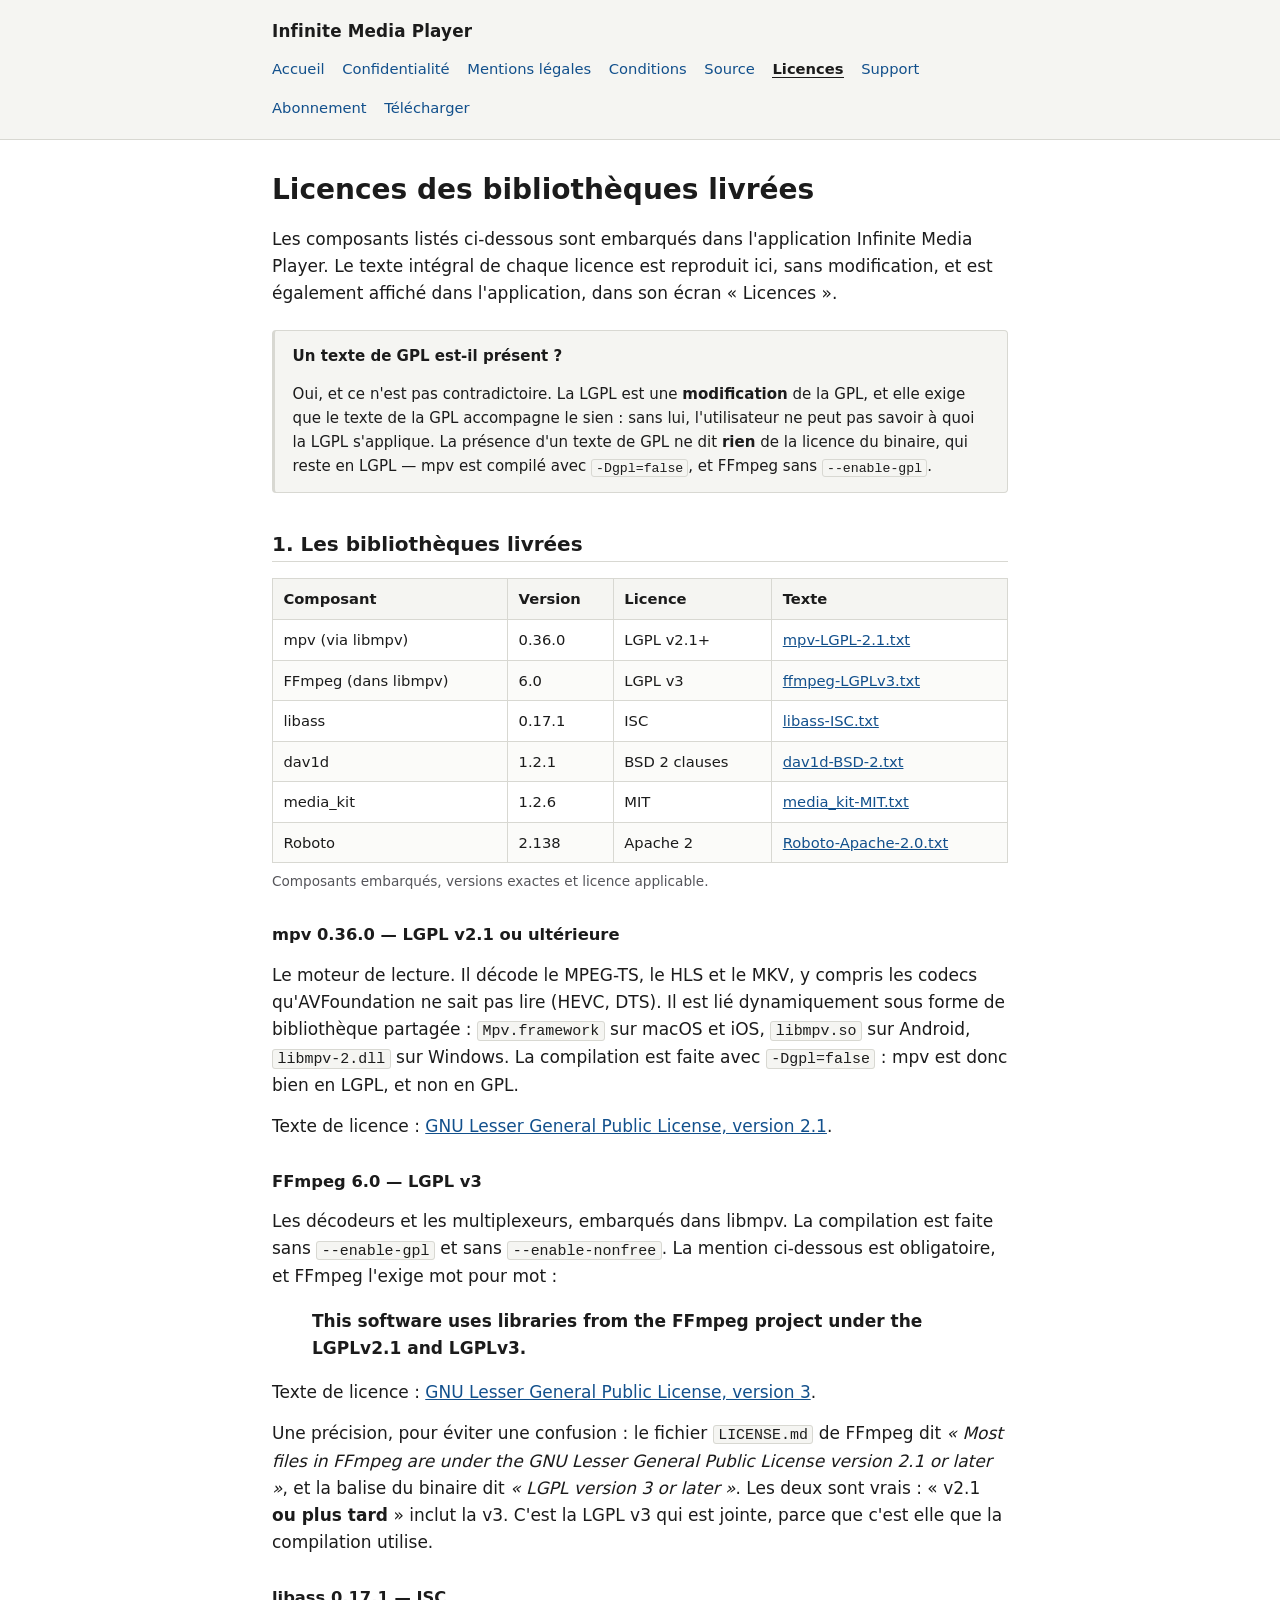
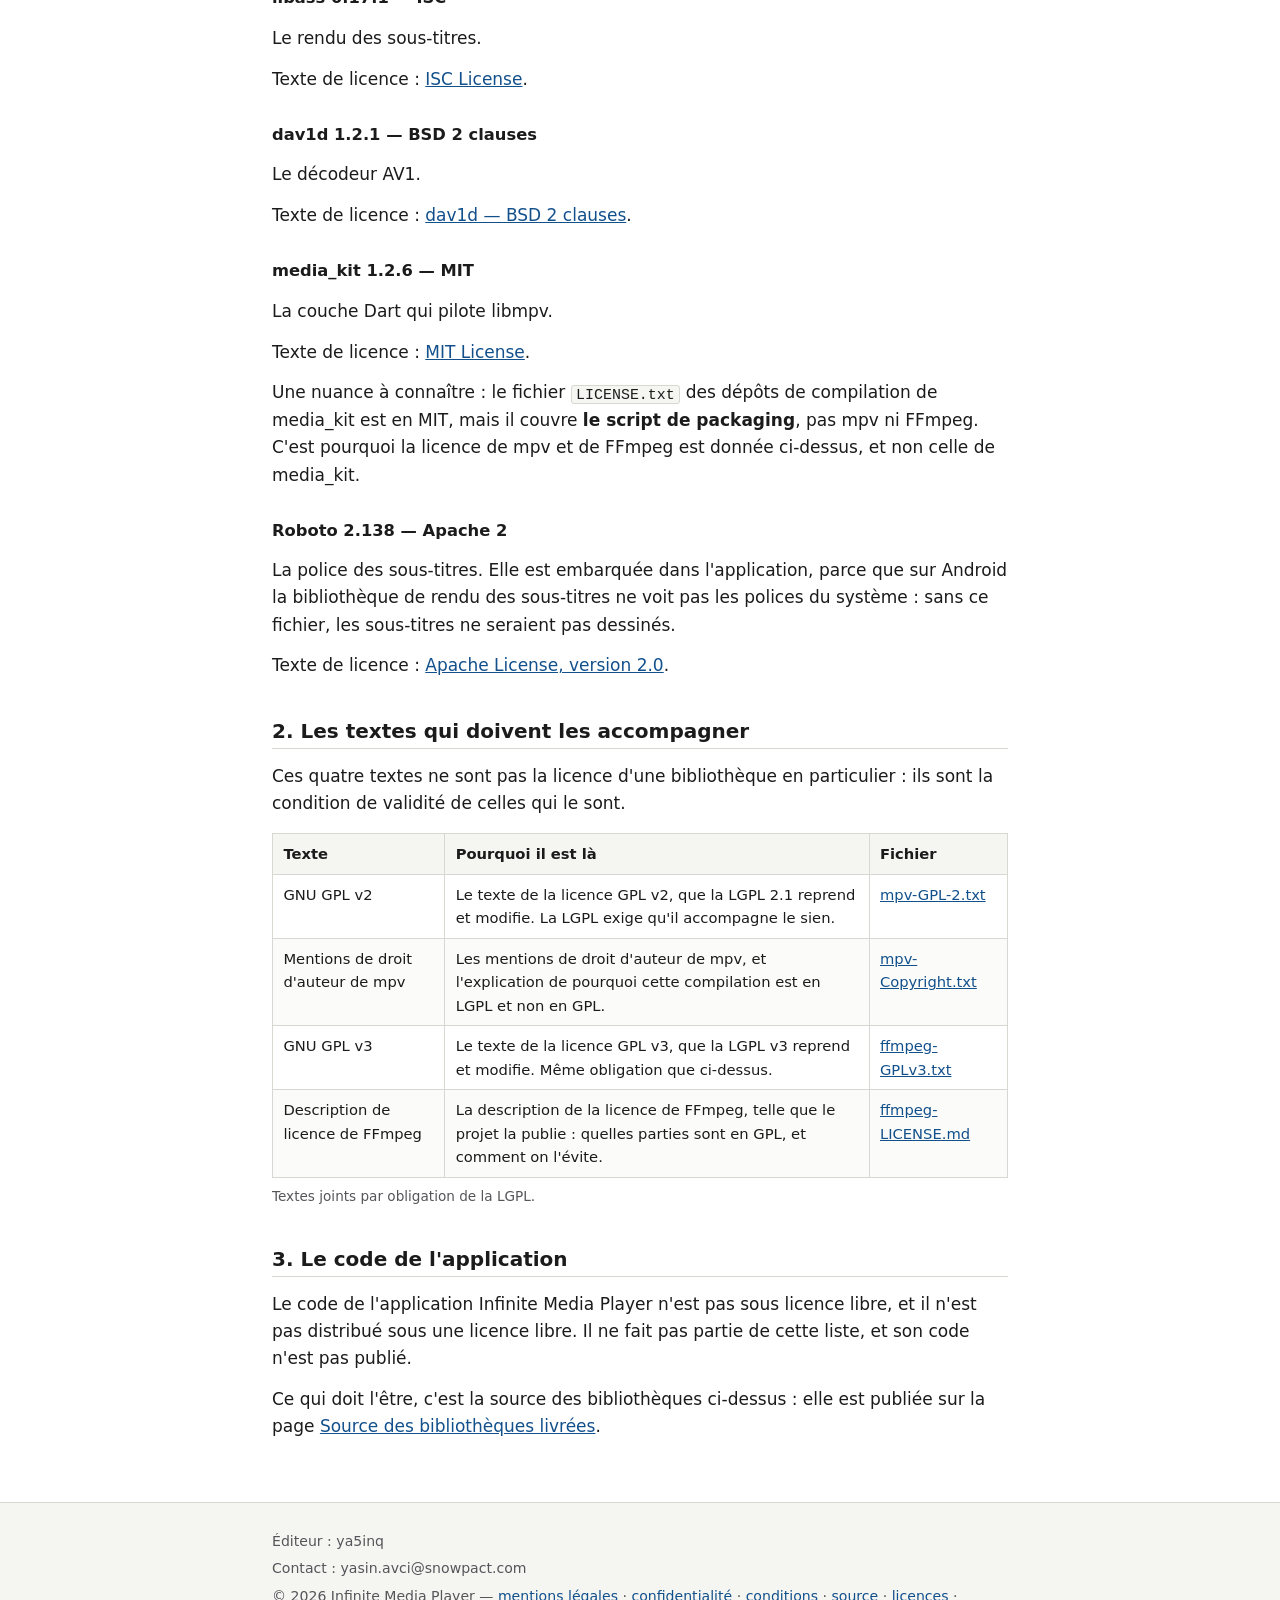
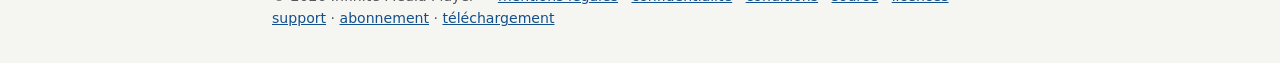
<file: licences.html>
<!DOCTYPE html>
<html lang="fr">
<head>
<meta charset="utf-8">
<meta name="viewport" content="width=device-width, initial-scale=1">
<title>Licences des bibliothèques livrées — Infinite Media Player</title>
<meta name="description" content="Textes de licence complets des bibliothèques embarquées dans Infinite Media Player : mpv, FFmpeg, libass, dav1d, media_kit, Roboto.">
<link rel="stylesheet" href="assets/style.css">
</head>
<body>

<header class="site-header">
  <div class="wrap">
    <p class="site-name"><a href="index.html">Infinite Media Player</a></p>
    <nav aria-label="Navigation principale">
      <ul>
        <li><a href="index.html">Accueil</a></li>
        <li><a href="confidentialite.html">Confidentialité</a></li>
        <li><a href="mentions-legales.html">Mentions légales</a></li>
        <li><a href="conditions.html">Conditions</a></li>
        <li><a href="source.html">Source</a></li>
        <li><a href="licences.html" aria-current="page">Licences</a></li>
        <li><a href="support.html">Support</a></li>
        <li><a href="abonnement.html">Abonnement</a></li>
        <li><a href="telecharger.html">Télécharger</a></li>
      </ul>
    </nav>
  </div>
</header>

<main class="wrap">

<h1>Licences des bibliothèques livrées</h1>

<p>Les composants listés ci-dessous sont embarqués dans l'application
Infinite Media Player. Le texte intégral de chaque licence est reproduit ici,
sans modification, et est également affiché dans l'application, dans son écran
« Licences ».</p>

<div class="note">
  <span class="note-title">Un texte de GPL est-il présent ?</span>
  <p>Oui, et ce n'est pas contradictoire. La LGPL est une
  <strong>modification</strong> de la GPL, et elle exige que le texte de la GPL
  accompagne le sien : sans lui, l'utilisateur ne peut pas savoir à quoi la
  LGPL s'applique. La présence d'un texte de GPL ne dit
  <strong>rien</strong> de la licence du binaire, qui reste en LGPL — mpv est
  compilé avec <code>-Dgpl=false</code>, et FFmpeg sans
  <code>--enable-gpl</code>.</p>
</div>

<h2>1. Les bibliothèques livrées</h2>

<div class="table-scroll">
<table>
  <caption>Composants embarqués, versions exactes et licence applicable.</caption>
  <thead>
    <tr><th>Composant</th><th>Version</th><th>Licence</th><th>Texte</th></tr>
  </thead>
  <tbody>
    <tr>
      <td>mpv (via libmpv)</td>
      <td>0.36.0</td>
      <td>LGPL v2.1+</td>
      <td><a href="licences/mpv-LGPL-2.1.txt">mpv-LGPL-2.1.txt</a></td>
    </tr>
    <tr>
      <td>FFmpeg (dans libmpv)</td>
      <td>6.0</td>
      <td>LGPL v3</td>
      <td><a href="licences/ffmpeg-LGPLv3.txt">ffmpeg-LGPLv3.txt</a></td>
    </tr>
    <tr>
      <td>libass</td>
      <td>0.17.1</td>
      <td>ISC</td>
      <td><a href="licences/libass-ISC.txt">libass-ISC.txt</a></td>
    </tr>
    <tr>
      <td>dav1d</td>
      <td>1.2.1</td>
      <td>BSD 2 clauses</td>
      <td><a href="licences/dav1d-BSD-2.txt">dav1d-BSD-2.txt</a></td>
    </tr>
    <tr>
      <td>media_kit</td>
      <td>1.2.6</td>
      <td>MIT</td>
      <td><a href="licences/media_kit-MIT.txt">media_kit-MIT.txt</a></td>
    </tr>
    <tr>
      <td>Roboto</td>
      <td>2.138</td>
      <td>Apache 2</td>
      <td><a href="licences/Roboto-Apache-2.0.txt">Roboto-Apache-2.0.txt</a></td>
    </tr>
  </tbody>
</table>
</div>

<h3>mpv 0.36.0 — LGPL v2.1 ou ultérieure</h3>

<p>Le moteur de lecture. Il décode le MPEG-TS, le HLS et le MKV, y compris les
codecs qu'AVFoundation ne sait pas lire (HEVC, DTS). Il est lié dynamiquement
sous forme de bibliothèque partagée : <code>Mpv.framework</code> sur macOS et
iOS, <code>libmpv.so</code> sur Android, <code>libmpv-2.dll</code> sur
Windows. La compilation est faite avec <code>-Dgpl=false</code> : mpv est donc
bien en LGPL, et non en GPL.</p>

<p>Texte de licence : <a href="licences/mpv-LGPL-2.1.txt">GNU Lesser General
Public License, version 2.1</a>.</p>

<h3>FFmpeg 6.0 — LGPL v3</h3>

<p>Les décodeurs et les multiplexeurs, embarqués dans libmpv. La compilation
est faite sans <code>--enable-gpl</code> et sans <code>--enable-nonfree</code>.
La mention ci-dessous est obligatoire, et FFmpeg l'exige mot pour mot :</p>

<blockquote>
<p><strong lang="en">This software uses libraries from the FFmpeg project under
the LGPLv2.1 and LGPLv3.</strong></p>
</blockquote>

<p>Texte de licence : <a href="licences/ffmpeg-LGPLv3.txt">GNU Lesser General
Public License, version 3</a>.</p>

<p>Une précision, pour éviter une confusion : le fichier
<code>LICENSE.md</code> de FFmpeg dit <em>« Most files in FFmpeg are under the
GNU Lesser General Public License version 2.1 or later »</em>, et la balise du
binaire dit <em>« LGPL version 3 or later »</em>. Les deux sont vrais : « v2.1
<strong>ou plus tard</strong> » inclut la v3. C'est la LGPL v3 qui est jointe,
parce que c'est elle que la compilation utilise.</p>

<h3>libass 0.17.1 — ISC</h3>

<p>Le rendu des sous-titres.</p>

<p>Texte de licence : <a href="licences/libass-ISC.txt">ISC License</a>.</p>

<h3>dav1d 1.2.1 — BSD 2 clauses</h3>

<p>Le décodeur AV1.</p>

<p>Texte de licence : <a href="licences/dav1d-BSD-2.txt">dav1d — BSD 2
clauses</a>.</p>

<h3>media_kit 1.2.6 — MIT</h3>

<p>La couche Dart qui pilote libmpv.</p>

<p>Texte de licence : <a href="licences/media_kit-MIT.txt">MIT License</a>.</p>

<p>Une nuance à connaître : le fichier <code>LICENSE.txt</code> des dépôts de
compilation de media_kit est en MIT, mais il couvre <strong>le script de
packaging</strong>, pas mpv ni FFmpeg. C'est pourquoi la licence de mpv et de
FFmpeg est donnée ci-dessus, et non celle de media_kit.</p>

<h3>Roboto 2.138 — Apache 2</h3>

<p>La police des sous-titres. Elle est embarquée dans l'application, parce
que sur Android la bibliothèque de rendu des sous-titres ne voit pas les
polices du système : sans ce fichier, les sous-titres ne seraient pas
dessinés.</p>

<p>Texte de licence : <a href="licences/Roboto-Apache-2.0.txt">Apache License,
version 2.0</a>.</p>

<h2>2. Les textes qui doivent les accompagner</h2>

<p>Ces quatre textes ne sont pas la licence d'une bibliothèque en particulier :
ils sont la condition de validité de celles qui le sont.</p>

<div class="table-scroll">
<table>
  <caption>Textes joints par obligation de la LGPL.</caption>
  <thead>
    <tr><th>Texte</th><th>Pourquoi il est là</th><th>Fichier</th></tr>
  </thead>
  <tbody>
    <tr>
      <td>GNU GPL v2</td>
      <td>Le texte de la licence GPL v2, que la LGPL 2.1 reprend et modifie. La
      LGPL exige qu'il accompagne le sien.</td>
      <td><a href="licences/mpv-GPL-2.txt">mpv-GPL-2.txt</a></td>
    </tr>
    <tr>
      <td>Mentions de droit d'auteur de mpv</td>
      <td>Les mentions de droit d'auteur de mpv, et l'explication de pourquoi
      cette compilation est en LGPL et non en GPL.</td>
      <td><a href="licences/mpv-Copyright.txt">mpv-Copyright.txt</a></td>
    </tr>
    <tr>
      <td>GNU GPL v3</td>
      <td>Le texte de la licence GPL v3, que la LGPL v3 reprend et modifie.
      Même obligation que ci-dessus.</td>
      <td><a href="licences/ffmpeg-GPLv3.txt">ffmpeg-GPLv3.txt</a></td>
    </tr>
    <tr>
      <td>Description de licence de FFmpeg</td>
      <td>La description de la licence de FFmpeg, telle que le projet la
      publie : quelles parties sont en GPL, et comment on l'évite.</td>
      <td><a href="licences/ffmpeg-LICENSE.md">ffmpeg-LICENSE.md</a></td>
    </tr>
  </tbody>
</table>
</div>

<h2>3. Le code de l'application</h2>

<p>Le code de l'application Infinite Media Player n'est pas sous licence
libre, et il n'est pas distribué sous une licence libre. Il ne fait pas partie
de cette liste, et son code n'est pas publié.</p>

<p>Ce qui doit l'être, c'est la source des bibliothèques ci-dessus : elle est
publiée sur la page <a href="source.html">Source des bibliothèques livrées</a>.</p>

</main>

<footer class="site-footer">
  <div class="wrap">
    <p>Éditeur : ya5inq</p>
    <p>Contact : yasin.avci@snowpact.com</p>
    <p>© 2026 Infinite Media Player — <a href="mentions-legales.html">mentions légales</a> · <a href="confidentialite.html">confidentialité</a> · <a href="conditions.html">conditions</a> · <a href="source.html">source</a> · <a href="licences.html">licences</a> · <a href="support.html">support</a> · <a href="abonnement.html">abonnement</a> · <a href="telecharger.html">téléchargement</a></p>
  </div>
</footer>

</body>
</html>
</file>
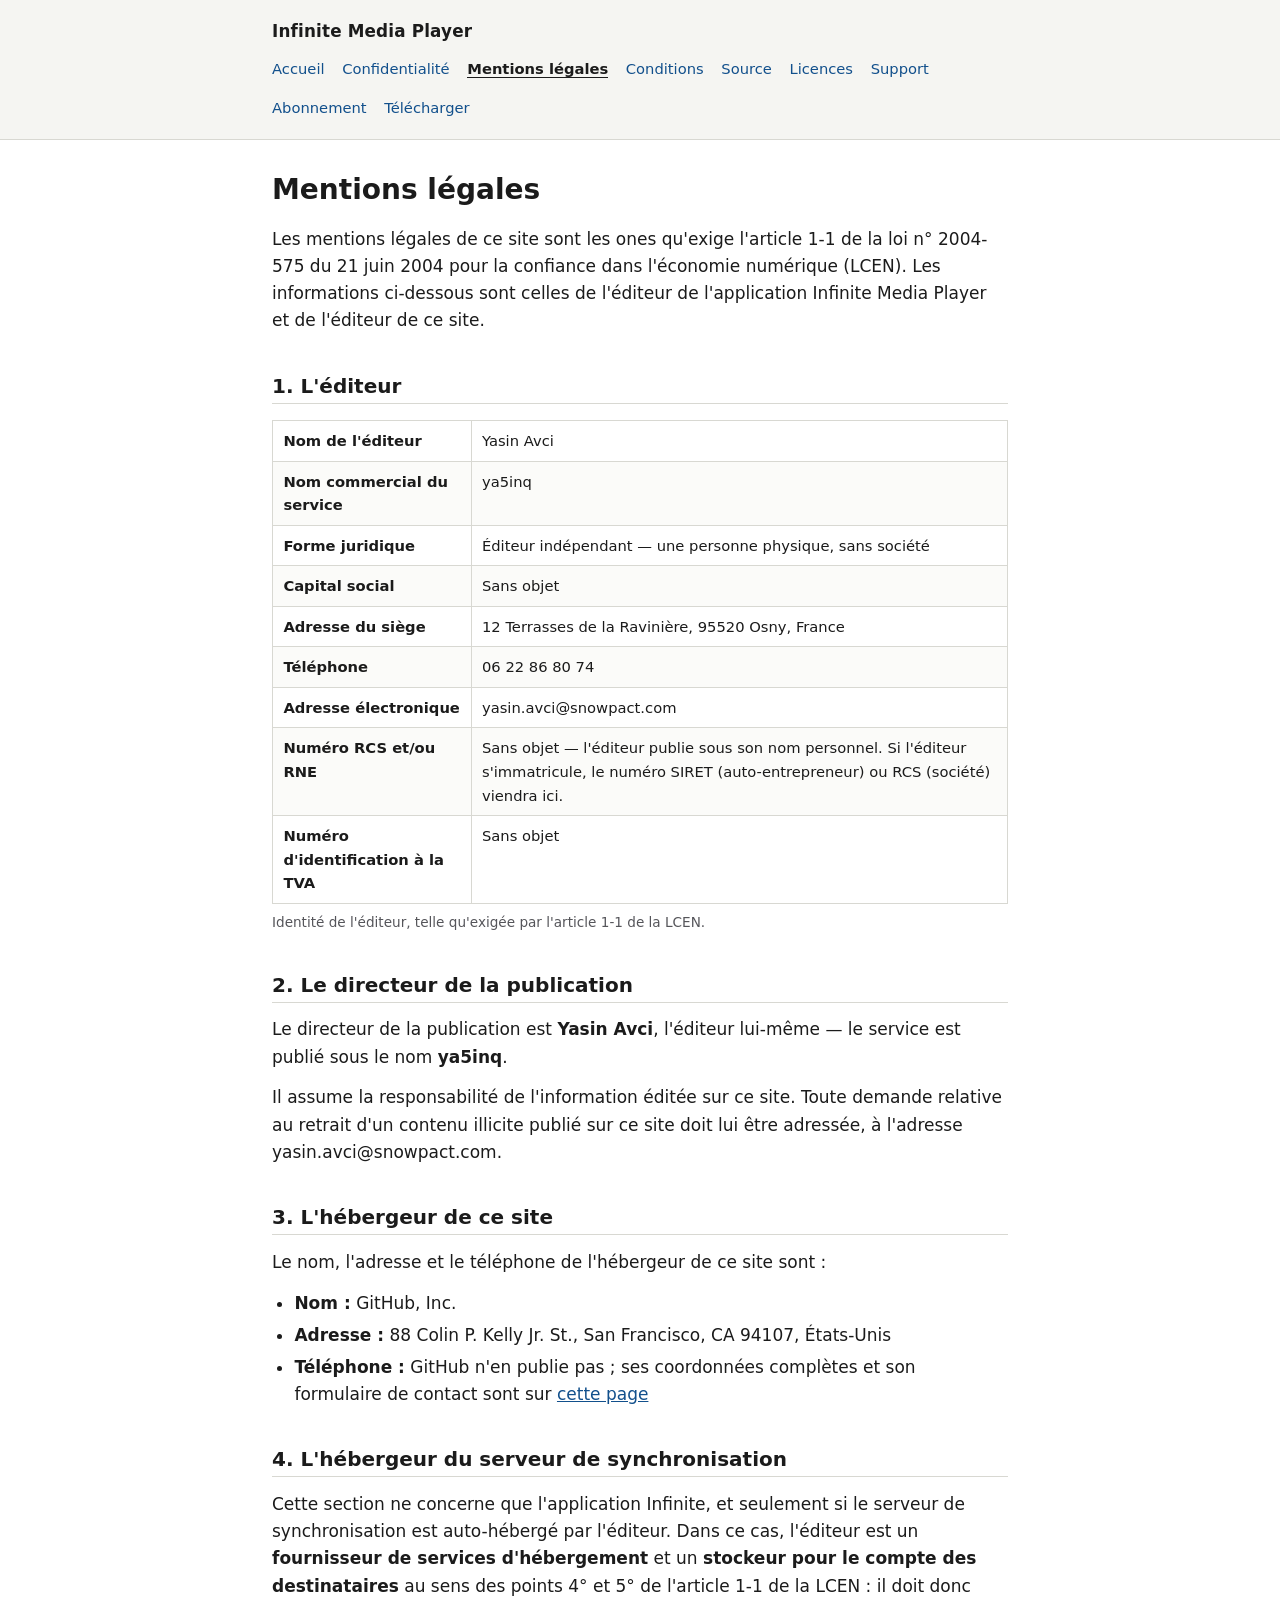
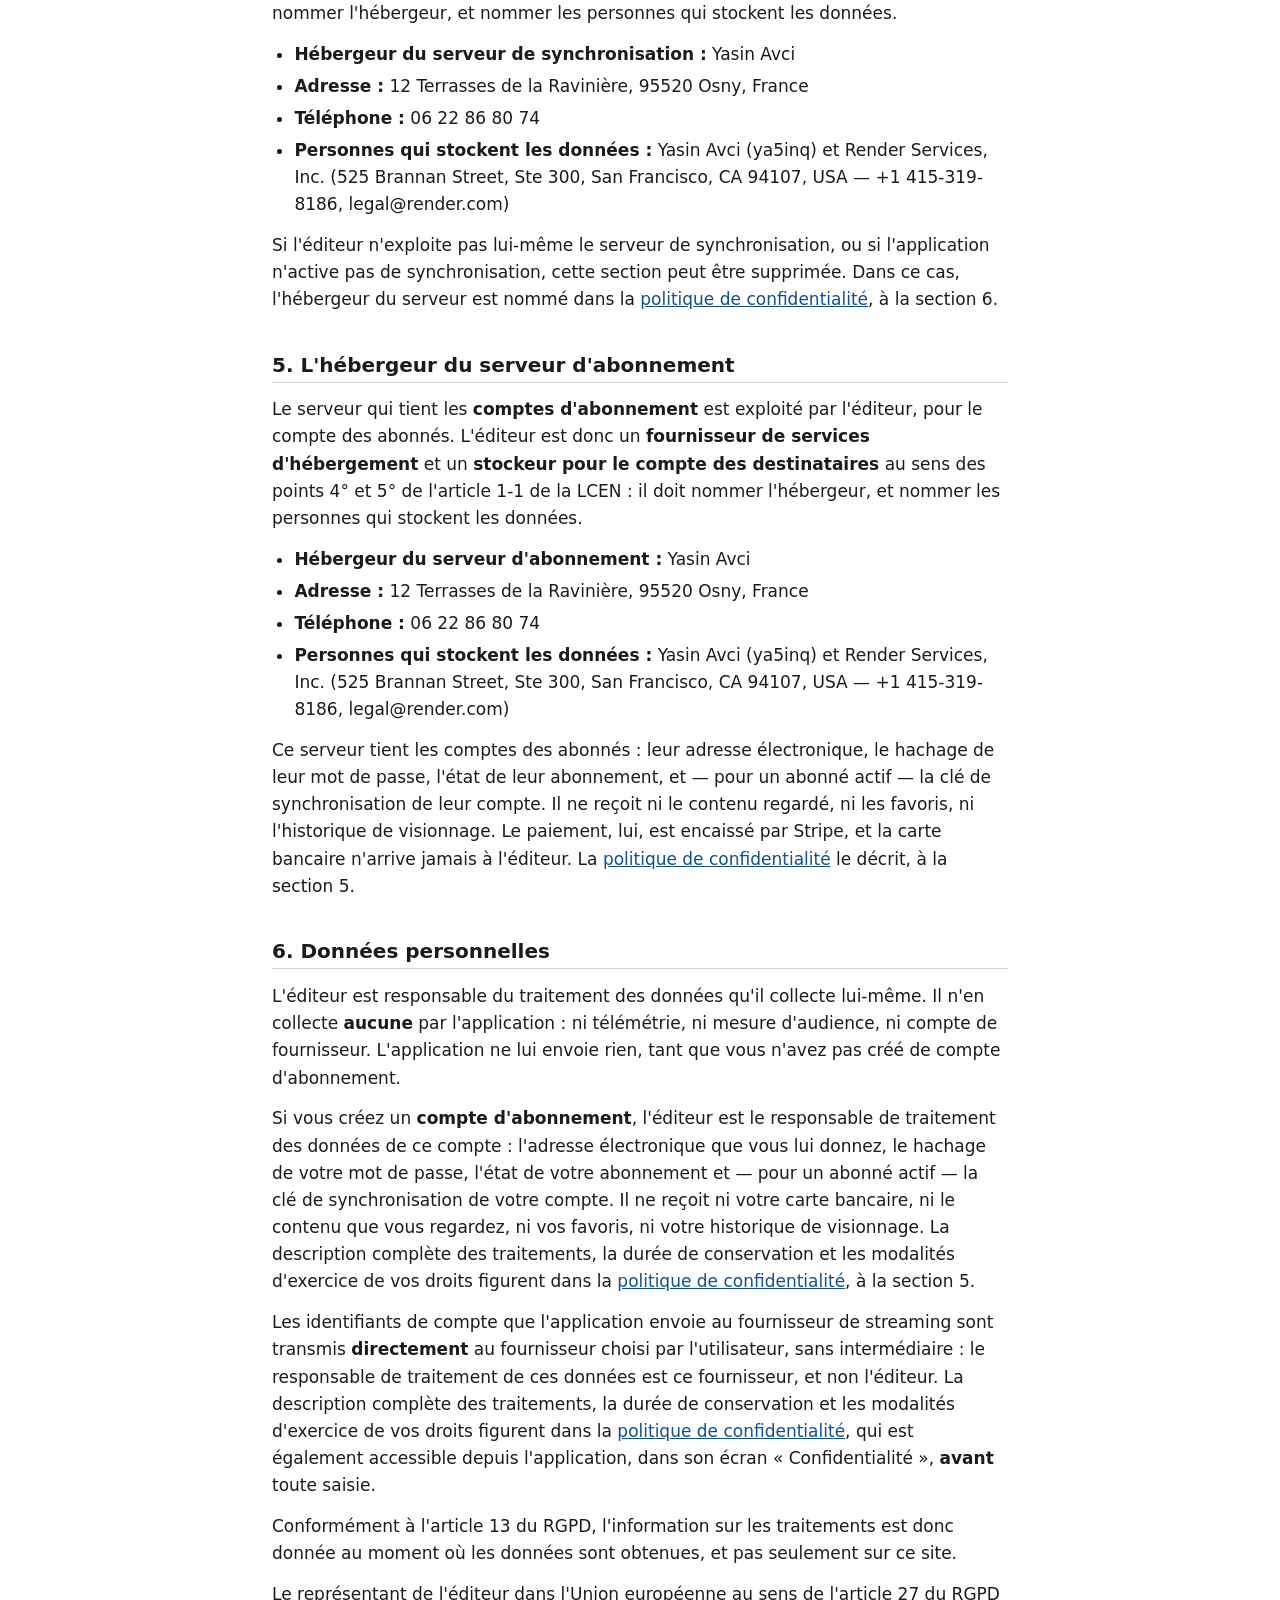
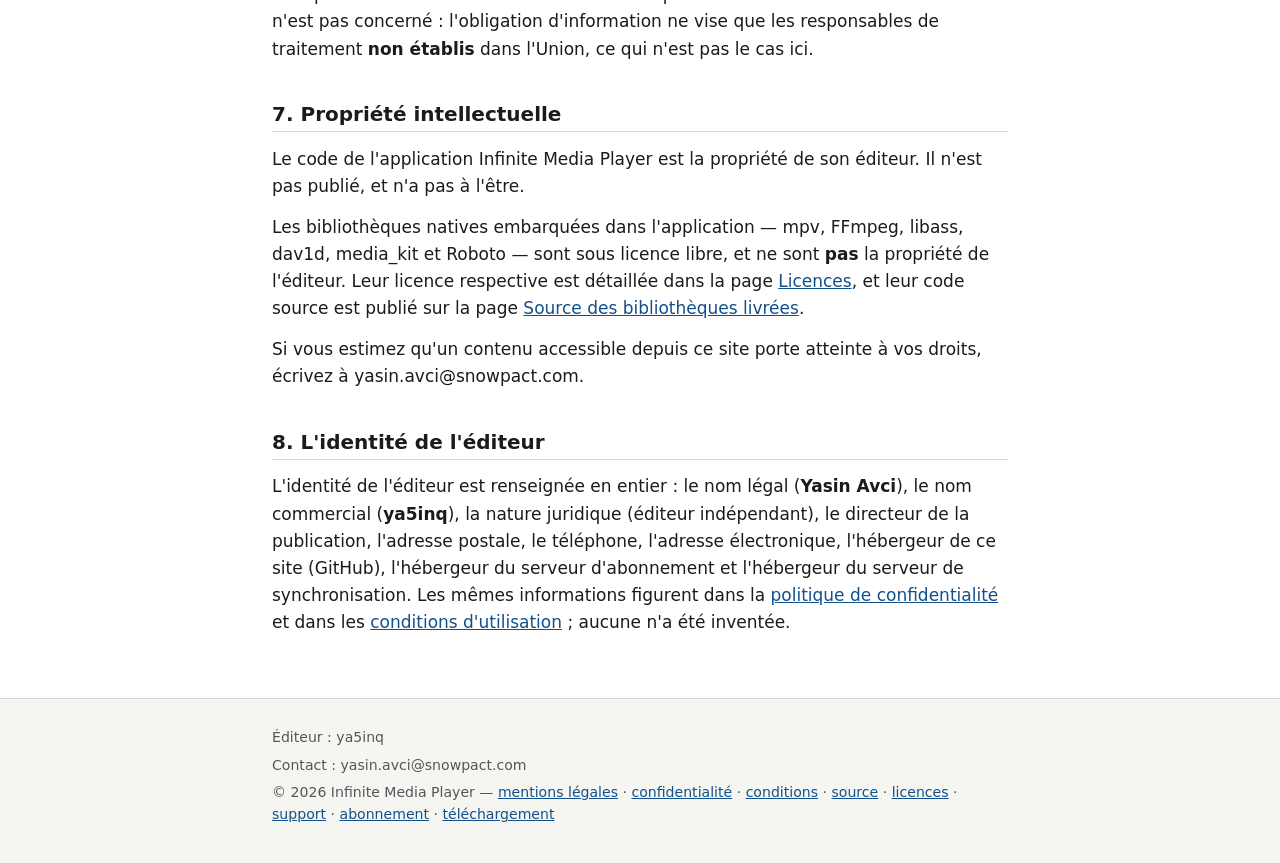
<file: mentions-legales.html>
<!DOCTYPE html>
<html lang="fr">
<head>
<meta charset="utf-8">
<meta name="viewport" content="width=device-width, initial-scale=1">
<title>Mentions légales — Infinite Media Player</title>
<meta name="description" content="Mentions légales du site Infinite Media Player : éditeur, directeur de la publication, hébergeur, et données personnelles.">
<link rel="stylesheet" href="assets/style.css">
</head>
<body>

<header class="site-header">
  <div class="wrap">
    <p class="site-name"><a href="index.html">Infinite Media Player</a></p>
    <nav aria-label="Navigation principale">
      <ul>
        <li><a href="index.html">Accueil</a></li>
        <li><a href="confidentialite.html">Confidentialité</a></li>
        <li><a href="mentions-legales.html" aria-current="page">Mentions légales</a></li>
        <li><a href="conditions.html">Conditions</a></li>
        <li><a href="source.html">Source</a></li>
        <li><a href="licences.html">Licences</a></li>
        <li><a href="support.html">Support</a></li>
        <li><a href="abonnement.html">Abonnement</a></li>
        <li><a href="telecharger.html">Télécharger</a></li>
      </ul>
    </nav>
  </div>
</header>

<main class="wrap">

<h1>Mentions légales</h1>

<p>Les mentions légales de ce site sont les ones qu'exige l'article 1-1 de la
loi n° 2004-575 du 21 juin 2004 pour la confiance dans l'économie numérique
(LCEN). Les informations ci-dessous sont celles de l'éditeur de l'application
Infinite Media Player et de l'éditeur de ce site.</p>



<h2>1. L'éditeur</h2>

<div class="table-scroll">
<table>
  <caption>Identité de l'éditeur, telle qu'exigée par l'article 1-1 de la LCEN.</caption>
  <tbody>
    <tr>
      <th scope="row">Nom de l'éditeur</th>
      <td>Yasin Avci</td>
    </tr>
    <tr>
      <th scope="row">Nom commercial du service</th>
      <td>ya5inq</td>
    </tr>
    <tr>
      <th scope="row">Forme juridique</th>
      <td>Éditeur indépendant — une personne physique, sans société</td>
    </tr>
    <tr>
      <th scope="row">Capital social</th>
      <td>Sans objet</td>
    </tr>
    <tr>
      <th scope="row">Adresse du siège</th>
      <td>12 Terrasses de la Ravinière, 95520 Osny, France</td>
    </tr>
    <tr>
      <th scope="row">Téléphone</th>
      <td>06 22 86 80 74</td>
    </tr>
    <tr>
      <th scope="row">Adresse électronique</th>
      <td>yasin.avci@snowpact.com</td>
    </tr>
    <tr>
      <th scope="row">Numéro RCS et/ou RNE</th>
      <td>Sans objet — l'éditeur publie sous son nom personnel. Si
      l'éditeur s'immatricule, le numéro SIRET (auto-entrepreneur) ou RCS
      (société) viendra ici.</td>
    </tr>
    <tr>
      <th scope="row">Numéro d'identification à la TVA</th>
      <td>Sans objet</td>
    </tr>
  </tbody>
</table>
</div>

<h2>2. Le directeur de la publication</h2>

<p>Le directeur de la publication est
<strong>Yasin Avci</strong>, l'éditeur lui-même — le service est
publié sous le nom <strong>ya5inq</strong>.</p>

<p>Il assume la responsabilité de l'information éditée sur ce site. Toute
demande relative au retrait d'un contenu illicite publié sur ce site doit lui
être adressée, à l'adresse
yasin.avci@snowpact.com.</p>

<h2>3. L'hébergeur de ce site</h2>

<p>Le nom, l'adresse et le téléphone de l'hébergeur de ce site sont :</p>

<ul>
  <li><strong>Nom :</strong> GitHub, Inc.</li>
  <li><strong>Adresse :</strong> 88 Colin P. Kelly Jr. St., San Francisco,
  CA 94107, États-Unis</li>
  <li><strong>Téléphone :</strong> GitHub n'en publie pas ; ses coordonnées
  complètes et son formulaire de contact sont sur
  <a href="https://docs.github.com/en/site-policy/privacy-policies/github-privacy-statement">cette
  page</a></li>
</ul>

<h2>4. L'hébergeur du serveur de synchronisation</h2>


<p>Cette section ne concerne que l'application Infinite, et seulement si le
serveur de synchronisation est auto-hébergé par l'éditeur. Dans ce cas,
l'éditeur est un <strong>fournisseur de services d'hébergement</strong> et un
<strong>stockeur pour le compte des destinataires</strong> au sens des points
4° et 5° de l'article 1-1 de la LCEN : il doit donc nommer l'hébergeur, et
nommer les personnes qui stockent les données.</p>

<ul>
  <li><strong>Hébergeur du serveur de synchronisation :</strong>
  Yasin Avci</li>
  <li><strong>Adresse :</strong>
  12 Terrasses de la Ravinière, 95520 Osny, France</li>
  <li><strong>Téléphone :</strong>
  06 22 86 80 74</li>
  <li><strong>Personnes qui stockent les données :</strong>
  Yasin Avci (ya5inq) et Render Services, Inc. (525 Brannan Street, Ste 300, San Francisco, CA 94107, USA — +1 415-319-8186, legal@render.com)</li>
</ul>

<p>Si l'éditeur n'exploite pas lui-même le serveur de synchronisation, ou si
l'application n'active pas de synchronisation, cette section peut être
supprimée. Dans ce cas, l'hébergeur du serveur est nommé dans la
<a href="confidentialite.html">politique de confidentialité</a>, à la
section 6.</p>




<h2>5. L'hébergeur du serveur d'abonnement</h2>

<p>Le serveur qui tient les <strong>comptes d'abonnement</strong> est
exploité par l'éditeur, pour le compte des abonnés. L'éditeur est donc un
<strong>fournisseur de services d'hébergement</strong> et un
<strong>stockeur pour le compte des destinataires</strong> au sens des points
4° et 5° de l'article 1-1 de la LCEN : il doit nommer l'hébergeur, et nommer
les personnes qui stockent les données.</p>

<ul>
  <li><strong>Hébergeur du serveur d'abonnement :</strong>
  Yasin Avci</li>
  <li><strong>Adresse :</strong>
  12 Terrasses de la Ravinière, 95520 Osny, France</li>
  <li><strong>Téléphone :</strong>
  06 22 86 80 74</li>
  <li><strong>Personnes qui stockent les données :</strong>
  Yasin Avci (ya5inq) et Render Services, Inc. (525 Brannan Street, Ste 300, San Francisco, CA 94107, USA — +1 415-319-8186, legal@render.com)</li>
</ul>

<p>Ce serveur tient les comptes des abonnés : leur adresse électronique, le
hachage de leur mot de passe, l'état de leur abonnement, et — pour un abonné
actif — la clé de synchronisation de leur compte. Il ne reçoit ni le contenu
regardé, ni les favoris, ni l'historique de visionnage. Le paiement, lui, est
encaissé par Stripe, et la carte bancaire n'arrive jamais à l'éditeur. La
<a href="confidentialite.html">politique de confidentialité</a> le décrit, à la
section 5.</p>

<h2>6. Données personnelles</h2>

<p>L'éditeur est responsable du traitement des données qu'il collecte
lui-même. Il n'en collecte <strong>aucune</strong> par l'application : ni
télémétrie, ni mesure d'audience, ni compte de fournisseur. L'application ne
lui envoie rien, tant que vous n'avez pas créé de compte d'abonnement.</p>

<p>Si vous créez un <strong>compte d'abonnement</strong>, l'éditeur est le
responsable de traitement des données de ce compte : l'adresse électronique
que vous lui donnez, le hachage de votre mot de passe, l'état de votre
abonnement et — pour un abonné actif — la clé de synchronisation de votre
compte. Il ne reçoit ni votre carte bancaire, ni le contenu que vous regardez,
ni vos favoris, ni votre historique de visionnage. La description complète des
traitements, la durée de conservation et les modalités d'exercice de vos
droits figurent dans la <a href="confidentialite.html">politique de
confidentialité</a>, à la section 5.</p>

<p>Les identifiants de compte que l'application envoie au fournisseur de
streaming sont transmis <strong>directement</strong> au fournisseur choisi par
l'utilisateur, sans intermédiaire : le responsable de traitement de ces
données est ce fournisseur, et non l'éditeur. La description complète des
traitements, la durée de conservation et les modalités d'exercice de vos
droits figurent dans la <a href="confidentialite.html">politique de
confidentialité</a>, qui est également accessible depuis l'application, dans
son écran « Confidentialité », <strong>avant</strong> toute saisie.</p>

<p>Conformément à l'article 13 du RGPD, l'information sur les traitements est
donc donnée au moment où les données sont obtenues, et pas seulement sur ce
site.</p>

<p>Le représentant de l'éditeur dans l'Union européenne au sens de l'article
27 du RGPD n'est pas concerné : l'obligation d'information ne vise que les
responsables de traitement <strong>non établis</strong> dans l'Union, ce qui
n'est pas le cas ici.</p>

<h2>7. Propriété intellectuelle</h2>

<p>Le code de l'application Infinite Media Player est la propriété de son
éditeur. Il n'est pas publié, et n'a pas à l'être.</p>

<p>Les bibliothèques natives embarquées dans l'application — mpv, FFmpeg,
libass, dav1d, media_kit et Roboto — sont sous licence libre, et ne sont
<strong>pas</strong> la propriété de l'éditeur. Leur licence respective est
détaillée dans la page <a href="licences.html">Licences</a>, et leur code
source est publié sur la page <a href="source.html">Source des bibliothèques
livrées</a>.</p>

<p>Si vous estimez qu'un contenu accessible depuis ce site porte atteinte à
vos droits, écrivez à
yasin.avci@snowpact.com.</p>




<h2>8. L'identité de l'éditeur</h2>

<p>L'identité de l'éditeur est renseignée en entier : le nom légal
(<strong>Yasin Avci</strong>), le nom commercial
(<strong>ya5inq</strong>), la nature juridique (éditeur indépendant), le
directeur de la publication, l'adresse postale, le téléphone, l'adresse
électronique, l'hébergeur de ce site (GitHub), l'hébergeur du serveur
d'abonnement et l'hébergeur du serveur de synchronisation.
Les mêmes informations figurent dans la
<a href="confidentialite.html">politique de confidentialité</a> et dans les
<a href="conditions.html">conditions d'utilisation</a> ; aucune n'a été
inventée.</p>


</main>

<footer class="site-footer">
  <div class="wrap">
    <p>Éditeur : ya5inq</p>
    <p>Contact : yasin.avci@snowpact.com</p>
    <p>© 2026 Infinite Media Player — <a href="mentions-legales.html">mentions légales</a> · <a href="confidentialite.html">confidentialité</a> · <a href="conditions.html">conditions</a> · <a href="source.html">source</a> · <a href="licences.html">licences</a> · <a href="support.html">support</a> · <a href="abonnement.html">abonnement</a> · <a href="telecharger.html">téléchargement</a></p>
  </div>
</footer>

</body>
</html>
</file>
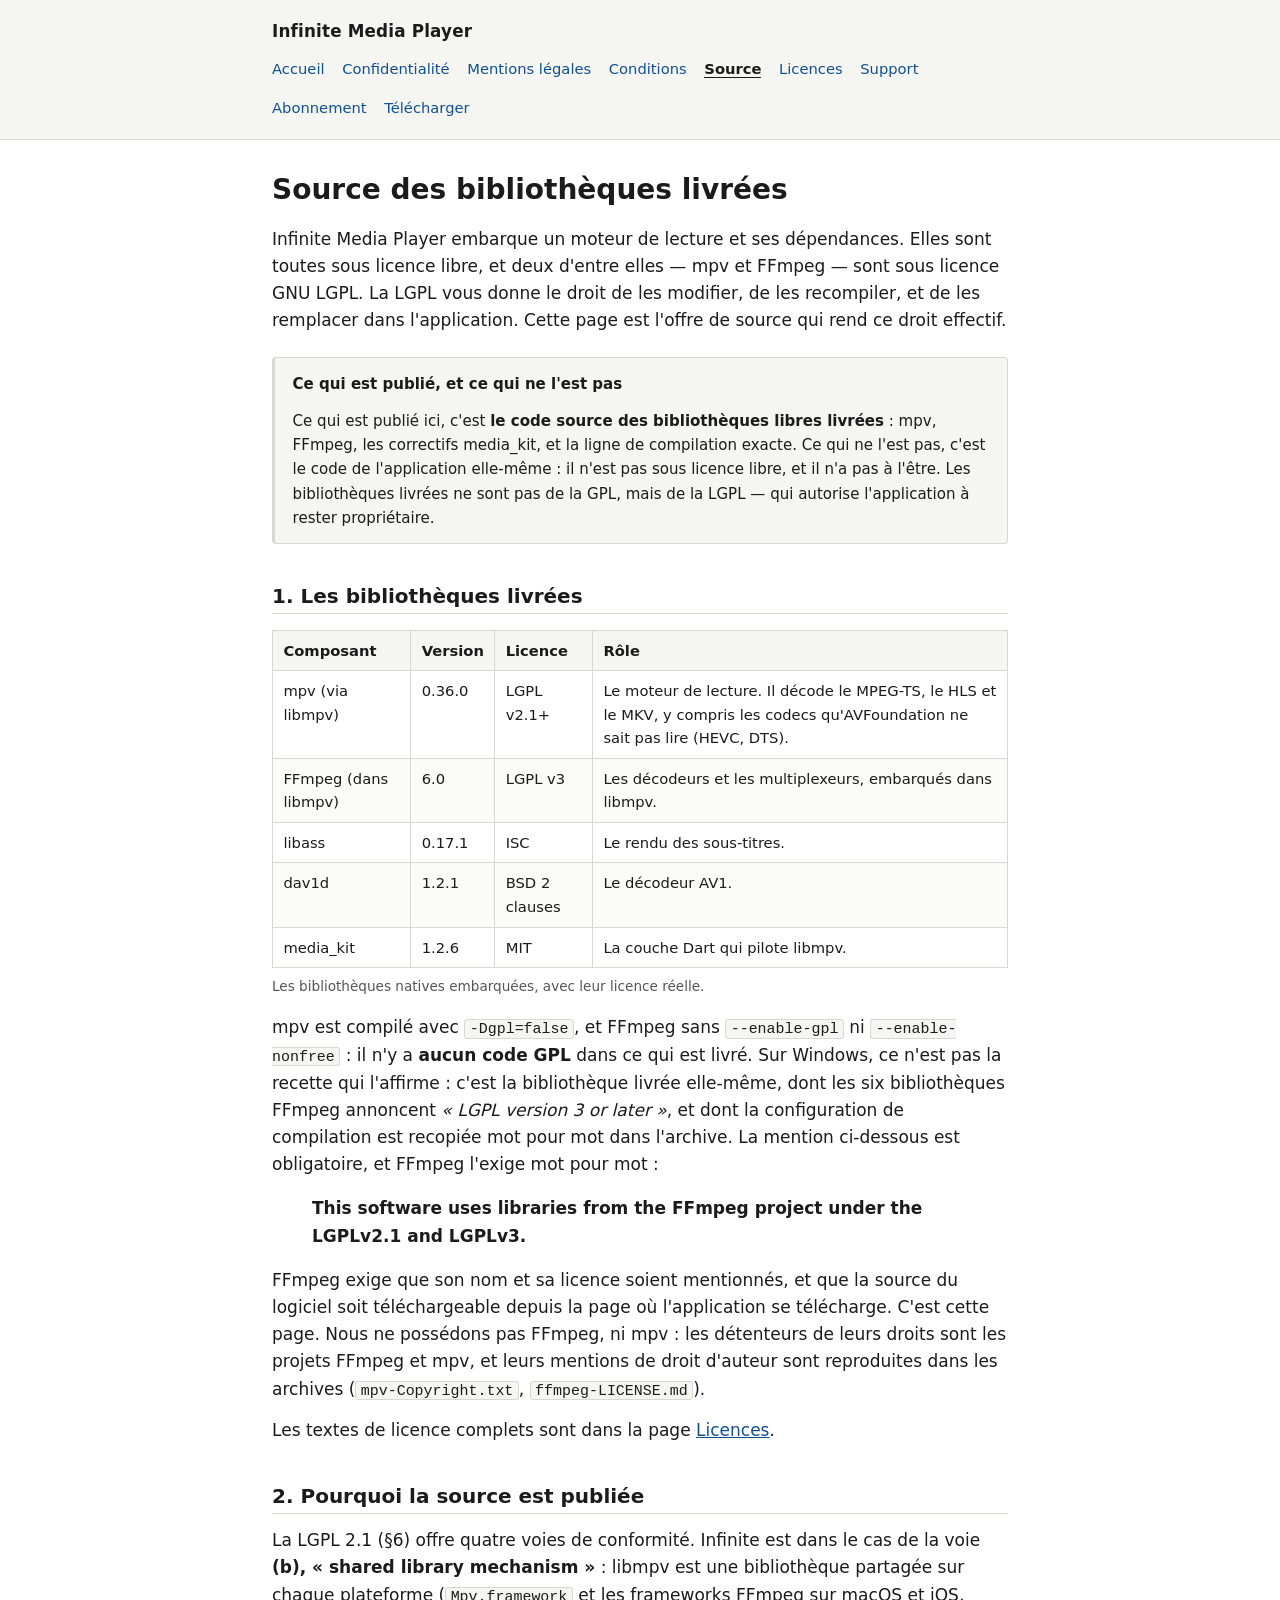
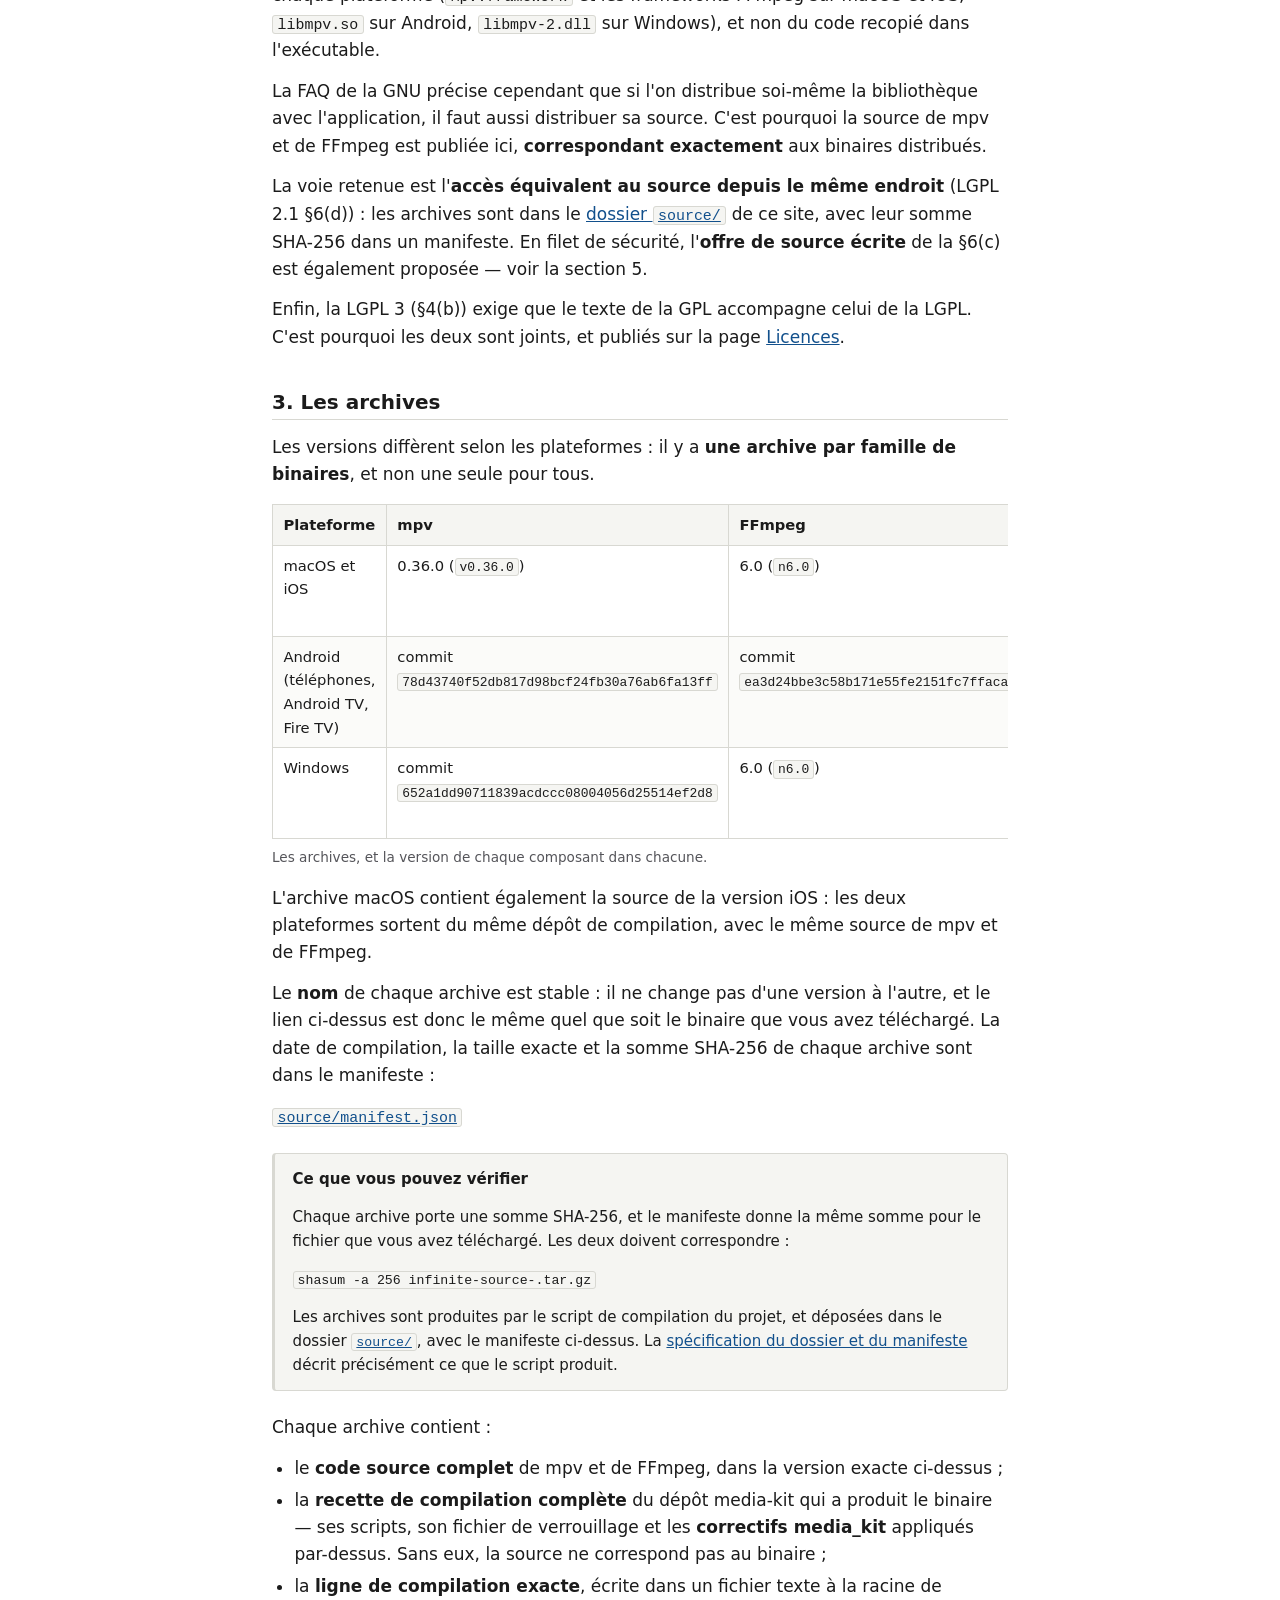
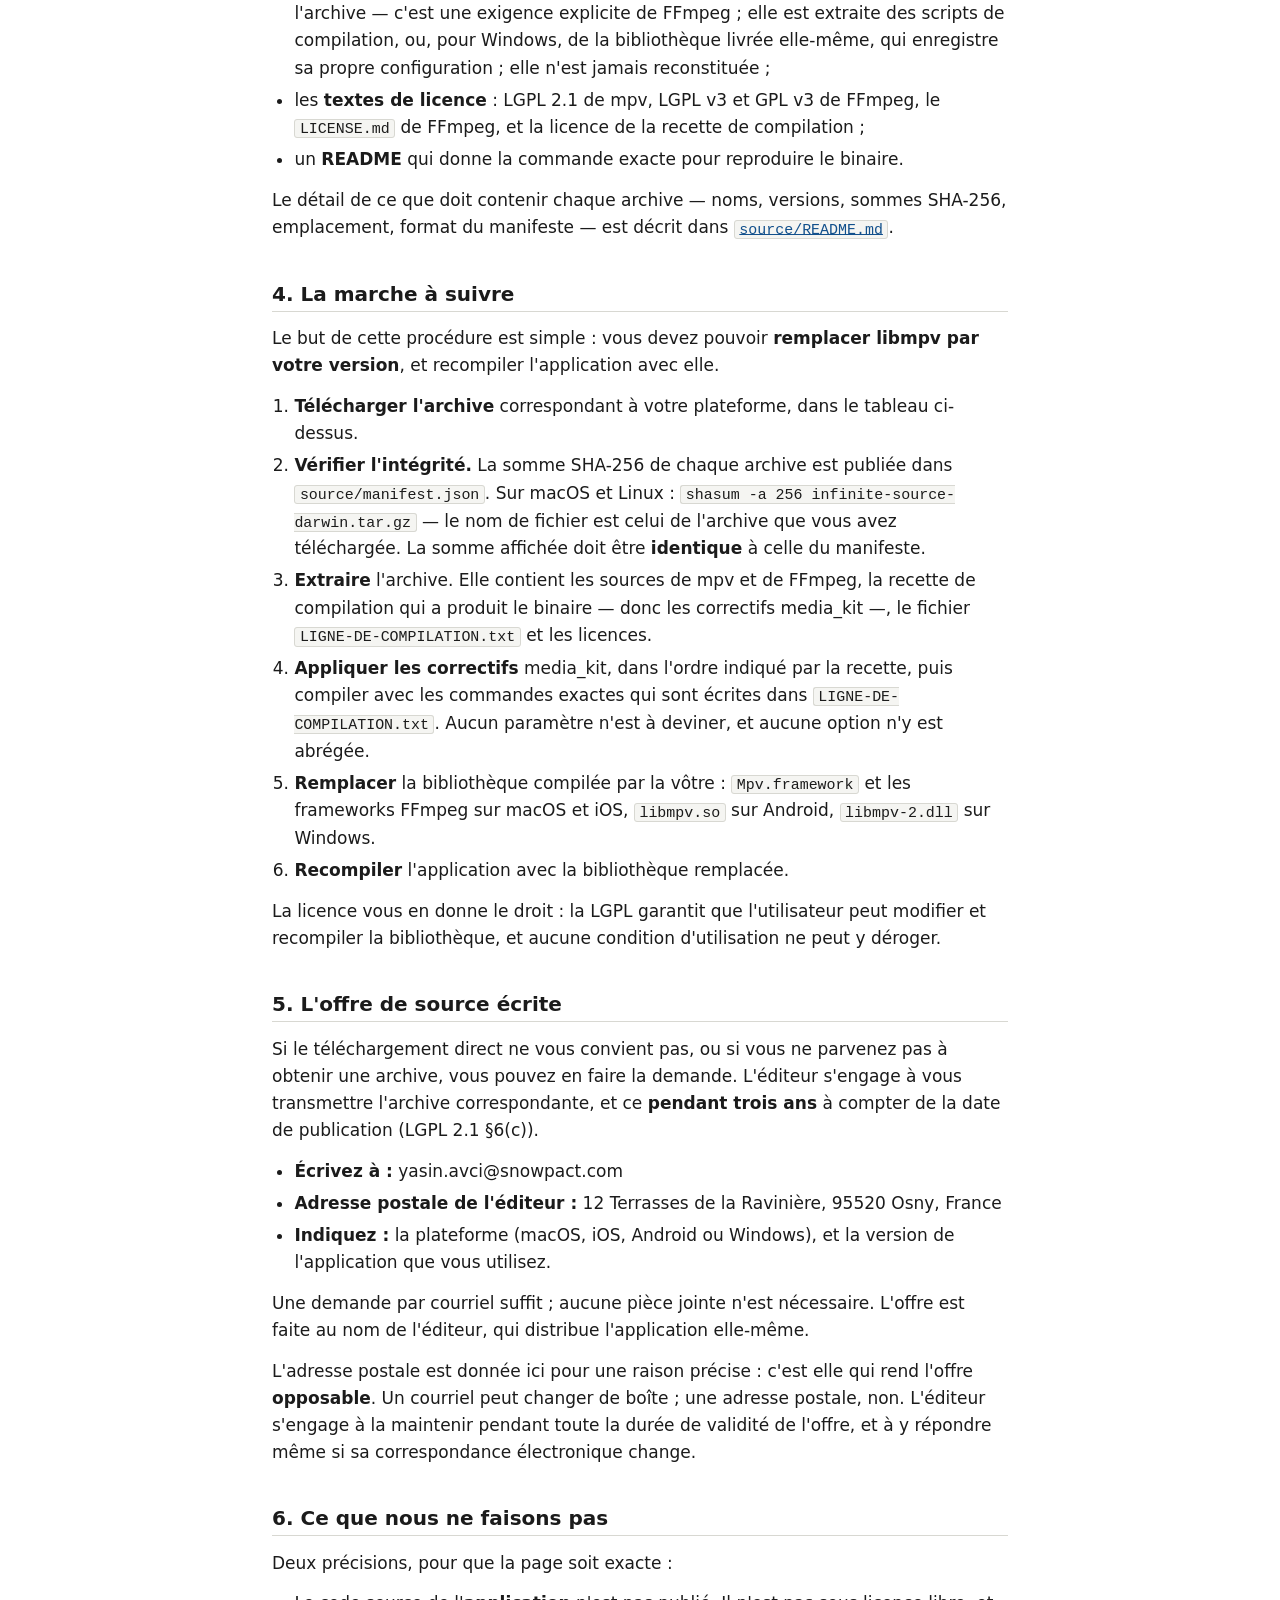
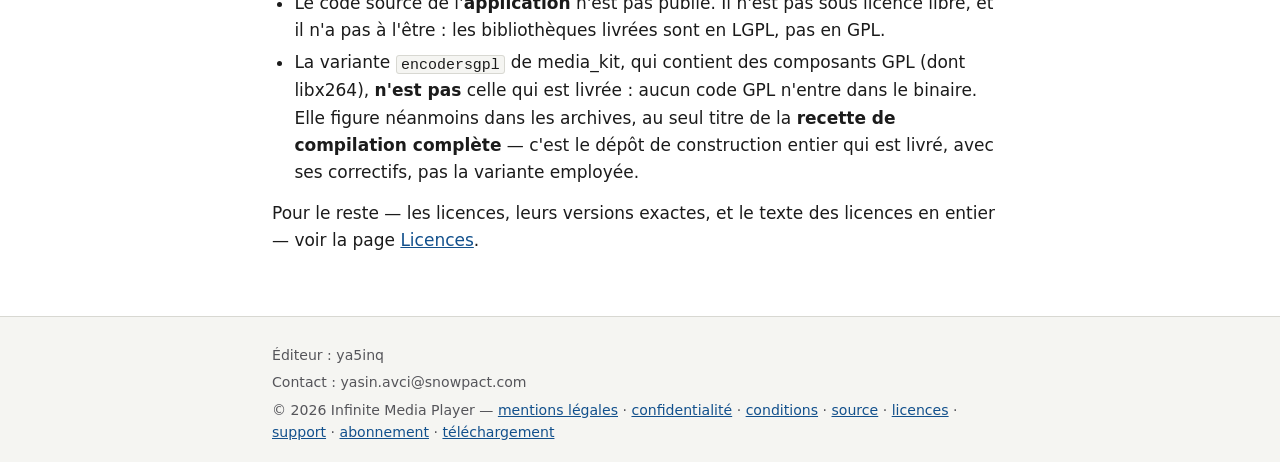
<file: source.html>
<!DOCTYPE html>
<html lang="fr">
<head>
<meta charset="utf-8">
<meta name="viewport" content="width=device-width, initial-scale=1">
<title>Source des bibliothèques livrées — Infinite Media Player</title>
<meta name="description" content="Offre de source au titre de la LGPL pour les bibliothèques embarquées dans Infinite Media Player : mpv, FFmpeg, libass, dav1d et media_kit.">
<link rel="stylesheet" href="assets/style.css">
</head>
<body>

<header class="site-header">
  <div class="wrap">
    <p class="site-name"><a href="index.html">Infinite Media Player</a></p>
    <nav aria-label="Navigation principale">
      <ul>
        <li><a href="index.html">Accueil</a></li>
        <li><a href="confidentialite.html">Confidentialité</a></li>
        <li><a href="mentions-legales.html">Mentions légales</a></li>
        <li><a href="conditions.html">Conditions</a></li>
        <li><a href="source.html" aria-current="page">Source</a></li>
        <li><a href="licences.html">Licences</a></li>
        <li><a href="support.html">Support</a></li>
        <li><a href="abonnement.html">Abonnement</a></li>
        <li><a href="telecharger.html">Télécharger</a></li>
      </ul>
    </nav>
  </div>
</header>

<main class="wrap">

<h1>Source des bibliothèques livrées</h1>

<p>Infinite Media Player embarque un moteur de lecture et ses dépendances.
Elles sont toutes sous licence libre, et deux d'entre elles — mpv et FFmpeg —
sont sous licence GNU LGPL. La LGPL vous donne le droit de les modifier, de les
recompiler, et de les remplacer dans l'application. Cette page est l'offre de
source qui rend ce droit effectif.</p>

<div class="note">
  <span class="note-title">Ce qui est publié, et ce qui ne l'est pas</span>
  <p>Ce qui est publié ici, c'est <strong>le code source des bibliothèques
  libres livrées</strong> : mpv, FFmpeg, les correctifs media_kit, et la ligne
  de compilation exacte. Ce qui ne l'est pas, c'est le code de l'application
  elle-même : il n'est pas sous licence libre, et il n'a pas à l'être. Les
  bibliothèques livrées ne sont pas de la GPL, mais de la LGPL — qui autorise
  l'application à rester propriétaire.</p>
</div>

<h2>1. Les bibliothèques livrées</h2>

<div class="table-scroll">
<table>
  <caption>Les bibliothèques natives embarquées, avec leur licence réelle.</caption>
  <thead>
    <tr><th>Composant</th><th>Version</th><th>Licence</th><th>Rôle</th></tr>
  </thead>
  <tbody>
    <tr>
      <td>mpv (via libmpv)</td>
      <td>0.36.0</td>
      <td>LGPL v2.1+</td>
      <td>Le moteur de lecture. Il décode le MPEG-TS, le HLS et le MKV, y
      compris les codecs qu'AVFoundation ne sait pas lire (HEVC, DTS).</td>
    </tr>
    <tr>
      <td>FFmpeg (dans libmpv)</td>
      <td>6.0</td>
      <td>LGPL v3</td>
      <td>Les décodeurs et les multiplexeurs, embarqués dans libmpv.</td>
    </tr>
    <tr>
      <td>libass</td>
      <td>0.17.1</td>
      <td>ISC</td>
      <td>Le rendu des sous-titres.</td>
    </tr>
    <tr>
      <td>dav1d</td>
      <td>1.2.1</td>
      <td>BSD 2 clauses</td>
      <td>Le décodeur AV1.</td>
    </tr>
    <tr>
      <td>media_kit</td>
      <td>1.2.6</td>
      <td>MIT</td>
      <td>La couche Dart qui pilote libmpv.</td>
    </tr>
  </tbody>
</table>
</div>

<p>mpv est compilé avec <code>-Dgpl=false</code>, et FFmpeg sans
<code>--enable-gpl</code> ni <code>--enable-nonfree</code> : il n'y a
<strong>aucun code GPL</strong> dans ce qui est livré. Sur Windows, ce n'est
pas la recette qui l'affirme : c'est la bibliothèque livrée elle-même, dont
les six bibliothèques FFmpeg annoncent <em>« LGPL version 3 or later »</em>,
et dont la configuration de compilation est recopiée mot pour mot dans
l'archive. La mention ci-dessous est obligatoire, et FFmpeg l'exige mot pour
mot :</p>

<blockquote>
<p><strong lang="en">This software uses libraries from the FFmpeg project under
the LGPLv2.1 and LGPLv3.</strong></p>
</blockquote>

<p>FFmpeg exige que son nom et sa licence soient mentionnés, et que la source
du logiciel soit téléchargeable depuis la page où l'application se télécharge.
C'est cette page. Nous ne possédons pas FFmpeg, ni mpv : les détenteurs de
leurs droits sont les projets FFmpeg et mpv, et leurs mentions de droit
d'auteur sont reproduites dans les archives
(<code>mpv-Copyright.txt</code>, <code>ffmpeg-LICENSE.md</code>).</p>

<p>Les textes de licence complets sont dans la page
<a href="licences.html">Licences</a>.</p>

<h2>2. Pourquoi la source est publiée</h2>

<p>La LGPL 2.1 (§6) offre quatre voies de conformité. Infinite est dans le
cas de la voie <strong>(b), « shared library mechanism »</strong> : libmpv est
une bibliothèque partagée sur chaque plateforme
(<code>Mpv.framework</code> et les frameworks FFmpeg sur macOS et iOS,
<code>libmpv.so</code> sur Android, <code>libmpv-2.dll</code> sur Windows), et
non du code recopié dans l'exécutable.</p>

<p>La FAQ de la GNU précise cependant que si l'on distribue soi-même la
bibliothèque avec l'application, il faut aussi distribuer sa source. C'est
pourquoi la source de mpv et de FFmpeg est publiée ici, <strong>correspondant
exactement</strong> aux binaires distribués.</p>

<p>La voie retenue est l'<strong>accès équivalent au source depuis le même
endroit</strong> (LGPL 2.1 §6(d)) : les archives sont dans le
<a href="source/README.md">dossier <code>source/</code></a> de ce site, avec
leur somme SHA-256 dans un manifeste. En filet de sécurité, l'<strong>offre de
source écrite</strong> de la §6(c) est également proposée — voir la
section 5.</p>

<p>Enfin, la LGPL 3 (§4(b)) exige que le texte de la GPL accompagne celui de
la LGPL. C'est pourquoi les deux sont joints, et publiés sur la page
<a href="licences.html">Licences</a>.</p>

<h2>3. Les archives</h2>

<p>Les versions diffèrent selon les plateformes : il y a
<strong>une archive par famille de binaires</strong>, et non une seule pour
tous.</p>

<div class="table-scroll">
<table>
  <caption>Les archives, et la version de chaque composant dans chacune.</caption>
  <thead>
    <tr><th>Plateforme</th><th>mpv</th><th>FFmpeg</th><th>Archive</th></tr>
  </thead>
  <tbody>
    <tr>
      <td>macOS et iOS</td>
      <td>0.36.0 (<code>v0.36.0</code>)</td>
      <td>6.0 (<code>n6.0</code>)</td>
      <td><a href="source/infinite-source-darwin.tar.gz"><code>infinite-source-darwin.tar.gz</code></a></td>
    </tr>
    <tr>
      <td>Android (téléphones, Android TV, Fire TV)</td>
      <td>commit <code>78d43740f52db817d98bcf24fb30a76ab6fa13ff</code></td>
      <td>commit <code>ea3d24bbe3c58b171e55fe2151fc7ffaca3ab3d2</code></td>
      <td><a href="source/infinite-source-android.tar.gz"><code>infinite-source-android.tar.gz</code></a></td>
    </tr>
    <tr>
      <td>Windows</td>
      <td>commit <code>652a1dd90711839acdccc08004056d25514ef2d8</code></td>
      <td>6.0 (<code>n6.0</code>)</td>
      <td><a href="source/infinite-source-windows.tar.gz"><code>infinite-source-windows.tar.gz</code></a></td>
    </tr>
  </tbody>
</table>
</div>

<p>L'archive macOS contient également la source de la version iOS : les deux
plateformes sortent du même dépôt de compilation, avec le même source de mpv
et de FFmpeg.</p>

<p>Le <strong>nom</strong> de chaque archive est stable : il ne change pas
d'une version à l'autre, et le lien ci-dessus est donc le même quel que soit
le binaire que vous avez téléchargé. La date de compilation, la taille
exacte et la somme SHA-256 de chaque archive sont dans le manifeste :</p>

<p><a href="source/manifest.json"><code>source/manifest.json</code></a></p>

<div class="note">
  <span class="note-title">Ce que vous pouvez vérifier</span>
  <p>Chaque archive porte une somme SHA-256, et le manifeste donne la même
  somme pour le fichier que vous avez téléchargé. Les deux doivent
  correspondre&nbsp;:</p>
  <p><code>shasum -a 256 infinite-source-<plateforme>.tar.gz</code></p>
  <p>Les archives sont produites par le script de compilation du projet, et
  déposées dans le dossier <a href="source/README.md"><code>source/</code></a>,
  avec le manifeste ci-dessus. La
  <a href="source/README.md">spécification du dossier et du manifeste</a>
  décrit précisément ce que le script produit.</p>
</div>

<p>Chaque archive contient :</p>

<ul>
  <li>le <strong>code source complet</strong> de mpv et de FFmpeg, dans la
  version exacte ci-dessus ;</li>
  <li>la <strong>recette de compilation complète</strong> du dépôt media-kit
  qui a produit le binaire — ses scripts, son fichier de verrouillage et les
  <strong>correctifs media_kit</strong> appliqués par-dessus. Sans eux, la
  source ne correspond pas au binaire ;</li>
  <li>la <strong>ligne de compilation exacte</strong>, écrite dans un fichier
  texte à la racine de l'archive — c'est une exigence explicite de FFmpeg ;
  elle est extraite des scripts de compilation, ou, pour Windows, de la
  bibliothèque livrée elle-même, qui enregistre sa propre configuration ;
  elle n'est jamais reconstituée ;</li>
  <li>les <strong>textes de licence</strong> : LGPL 2.1 de mpv, LGPL v3 et
  GPL v3 de FFmpeg, le <code>LICENSE.md</code> de FFmpeg, et la licence de la
  recette de compilation ;</li>
  <li>un <strong>README</strong> qui donne la commande exacte pour reproduire
  le binaire.</li>
</ul>

<p>Le détail de ce que doit contenir chaque archive — noms, versions, sommes
SHA-256, emplacement, format du manifeste — est décrit dans
<a href="source/README.md"><code>source/README.md</code></a>.</p>

<h2>4. La marche à suivre</h2>

<p>Le but de cette procédure est simple : vous devez pouvoir
<strong>remplacer libmpv par votre version</strong>, et recompiler
l'application avec elle.</p>

<ol>
  <li><strong>Télécharger l'archive</strong> correspondant à votre plateforme,
  dans le tableau ci-dessus.</li>
  <li><strong>Vérifier l'intégrité.</strong> La somme SHA-256 de chaque archive
  est publiée dans <code>source/manifest.json</code>. Sur macOS et Linux :
  <code>shasum -a 256 infinite-source-darwin.tar.gz</code> — le
  nom de fichier est celui de l'archive que vous avez téléchargée. La somme
  affichée doit être <strong>identique</strong> à celle du manifeste.</li>
  <li><strong>Extraire</strong> l'archive. Elle contient les sources de mpv et
  de FFmpeg, la recette de compilation qui a produit le binaire — donc les
  correctifs media_kit —, le fichier <code>LIGNE-DE-COMPILATION.txt</code> et
  les licences.</li>
  <li><strong>Appliquer les correctifs</strong> media_kit, dans l'ordre indiqué
  par la recette, puis compiler avec les commandes exactes qui sont écrites
  dans <code>LIGNE-DE-COMPILATION.txt</code>. Aucun paramètre n'est à deviner,
  et aucune option n'y est abrégée.</li>
  <li><strong>Remplacer</strong> la bibliothèque compilée par la vôtre :
  <code>Mpv.framework</code> et les frameworks FFmpeg sur macOS et iOS,
  <code>libmpv.so</code> sur Android, <code>libmpv-2.dll</code> sur Windows.</li>
  <li><strong>Recompiler</strong> l'application avec la bibliothèque
  remplacée.</li>
</ol>

<p>La licence vous en donne le droit : la LGPL garantit que l'utilisateur peut
modifier et recompiler la bibliothèque, et aucune condition d'utilisation ne
peut y déroger.</p>

<h2>5. L'offre de source écrite</h2>

<p>Si le téléchargement direct ne vous convient pas, ou si vous ne parvenez
pas à obtenir une archive, vous pouvez en faire la demande. L'éditeur s'engage
à vous transmettre l'archive correspondante, et ce
<strong>pendant trois ans</strong> à compter de la date de publication
(LGPL 2.1 §6(c)).</p>

<ul>
  <li><strong>Écrivez à :</strong>
  yasin.avci@snowpact.com</li>
  <li><strong>Adresse postale de l'éditeur :</strong>
  12 Terrasses de la Ravinière, 95520 Osny, France</li>
  <li><strong>Indiquez :</strong> la plateforme (macOS, iOS, Android ou
  Windows), et la version de l'application que vous utilisez.</li>
</ul>

<p>Une demande par courriel suffit ; aucune pièce jointe n'est nécessaire.
L'offre est faite au nom de l'éditeur, qui distribue l'application
elle-même.</p>

<p>L'adresse postale est donnée ici pour une raison précise : c'est
elle qui rend l'offre <strong>opposable</strong>. Un courriel peut changer de
boîte ; une adresse postale, non. L'éditeur s'engage à la maintenir pendant
toute la durée de validité de l'offre, et à y répondre même si sa
correspondance électronique change.</p>

<h2>6. Ce que nous ne faisons pas</h2>

<p>Deux précisions, pour que la page soit exacte :</p>

<ul>
  <li>Le code source de l'<strong>application</strong> n'est pas publié. Il
  n'est pas sous licence libre, et il n'a pas à l'être : les bibliothèques
  livrées sont en LGPL, pas en GPL.</li>
  <li>La variante <code>encodersgpl</code> de media_kit, qui contient des
  composants GPL (dont libx264), <strong>n'est pas</strong> celle qui est
  livrée : aucun code GPL n'entre dans le binaire. Elle figure
  néanmoins dans les archives, au seul titre de la <strong>recette de
  compilation complète</strong> — c'est le dépôt de construction entier qui
  est livré, avec ses correctifs, pas la variante employée.</li>
</ul>

<p>Pour le reste — les licences, leurs versions exactes, et le texte des
licences en entier — voir la page <a href="licences.html">Licences</a>.</p>

</main>

<footer class="site-footer">
  <div class="wrap">
    <p>Éditeur : ya5inq</p>
    <p>Contact : yasin.avci@snowpact.com</p>
    <p>© 2026 Infinite Media Player — <a href="mentions-legales.html">mentions légales</a> · <a href="confidentialite.html">confidentialité</a> · <a href="conditions.html">conditions</a> · <a href="source.html">source</a> · <a href="licences.html">licences</a> · <a href="support.html">support</a> · <a href="abonnement.html">abonnement</a> · <a href="telecharger.html">téléchargement</a></p>
  </div>
</footer>

</body>
</html>
</file>
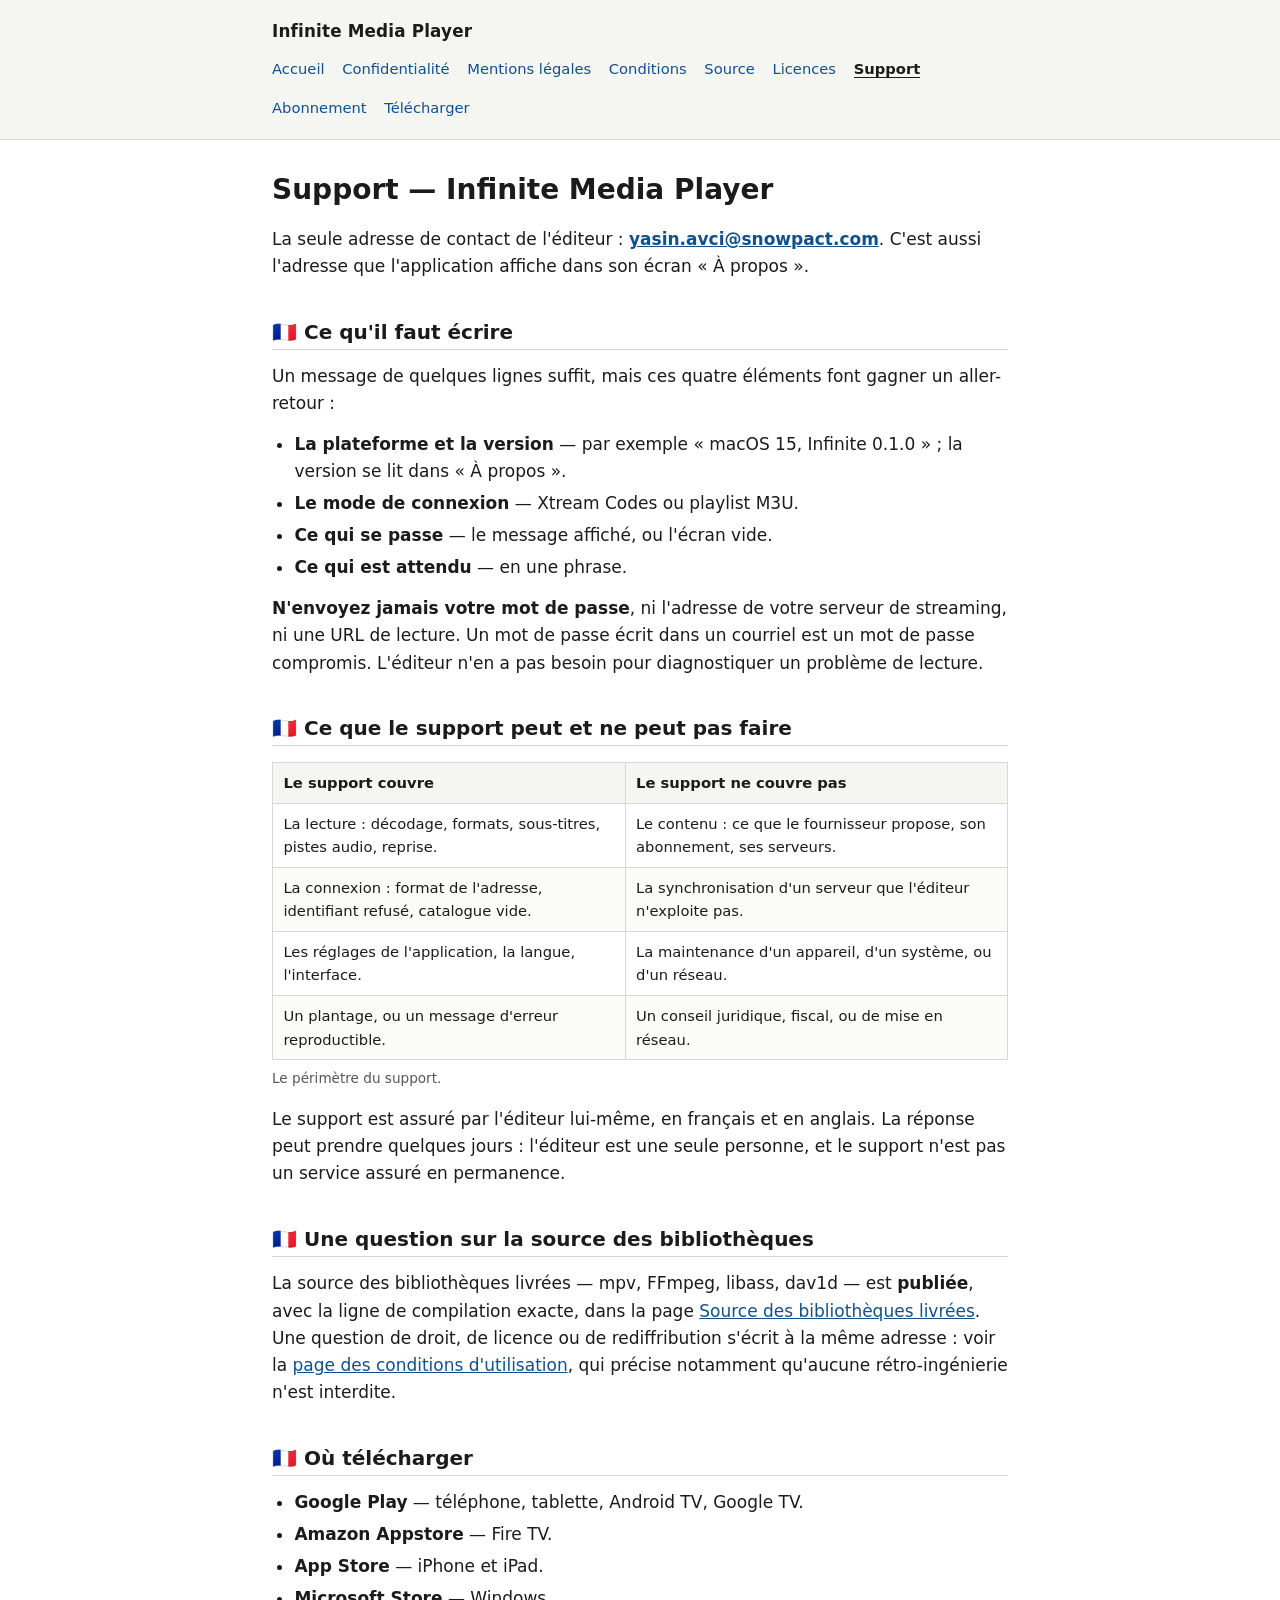
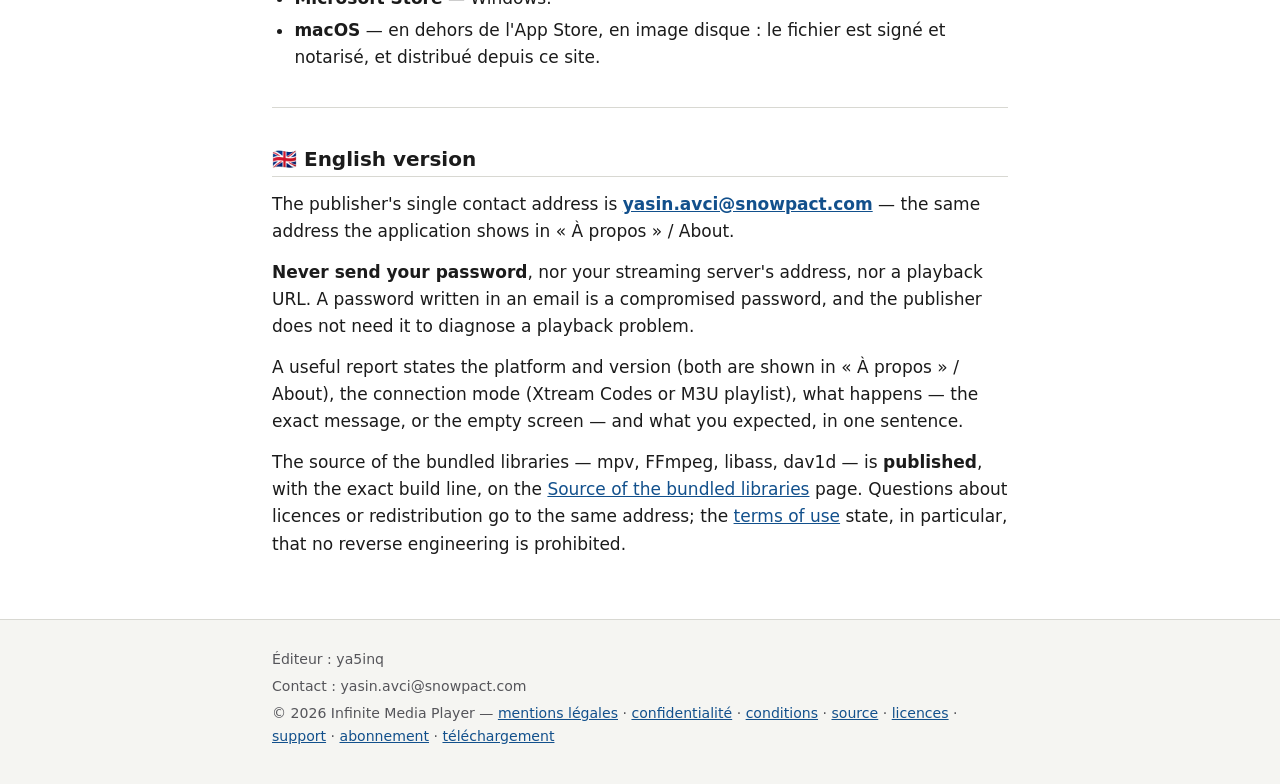
<file: support.html>
<!DOCTYPE html>
<html lang="fr">
<head>
<meta charset="utf-8">
<meta name="viewport" content="width=device-width, initial-scale=1">
<title>Support — Infinite Media Player</title>
<meta name="description" content="Support et contact pour Infinite Media Player : où signaler un problème, ce qu'il faut préciser dans le message, et où trouver la source des bibliothèques livrées.">
<link rel="stylesheet" href="assets/style.css">
</head>
<body>

<header class="site-header">
  <div class="wrap">
    <p class="site-name"><a href="index.html">Infinite Media Player</a></p>
    <nav aria-label="Navigation principale">
      <ul>
        <li><a href="index.html">Accueil</a></li>
        <li><a href="confidentialite.html">Confidentialité</a></li>
        <li><a href="mentions-legales.html">Mentions légales</a></li>
        <li><a href="conditions.html">Conditions</a></li>
        <li><a href="source.html">Source</a></li>
        <li><a href="licences.html">Licences</a></li>
        <li><a href="support.html" aria-current="page">Support</a></li>
        <li><a href="abonnement.html">Abonnement</a></li>
        <li><a href="telecharger.html">Télécharger</a></li>
      </ul>
    </nav>
  </div>
</header>

<main class="wrap">

<h1>Support — Infinite Media Player</h1>

<p>La seule adresse de contact de l'éditeur :
<strong><a href="mailto:yasin.avci@snowpact.com">yasin.avci@snowpact.com</a></strong>.
C'est aussi l'adresse que l'application affiche dans son écran « À propos ».</p>

<h2>🇫🇷 Ce qu'il faut écrire</h2>

<p>Un message de quelques lignes suffit, mais ces quatre éléments font gagner
un aller-retour :</p>

<ul>
  <li><strong>La plateforme et la version</strong> — par exemple « macOS 15,
  Infinite 0.1.0 » ; la version se lit dans « À propos ».</li>
  <li><strong>Le mode de connexion</strong> — Xtream Codes ou playlist M3U.</li>
  <li><strong>Ce qui se passe</strong> — le message affiché, ou l'écran vide.</li>
  <li><strong>Ce qui est attendu</strong> — en une phrase.</li>
</ul>

<p><strong>N'envoyez jamais votre mot de passe</strong>, ni l'adresse de votre
serveur de streaming, ni une URL de lecture. Un mot de passe écrit dans un
courriel est un mot de passe compromis. L'éditeur n'en a pas besoin pour
diagnostiquer un problème de lecture.</p>

<h2>🇫🇷 Ce que le support peut et ne peut pas faire</h2>

<div class="table-scroll">
<table>
  <caption>Le périmètre du support.</caption>
  <thead>
    <tr><th>Le support couvre</th><th>Le support ne couvre pas</th></tr>
  </thead>
  <tbody>
    <tr>
      <td>La lecture : décodage, formats, sous-titres, pistes audio, reprise.</td>
      <td>Le contenu : ce que le fournisseur propose, son abonnement, ses
      serveurs.</td>
    </tr>
    <tr>
      <td>La connexion : format de l'adresse, identifiant refusé, catalogue
      vide.</td>
      <td>La synchronisation d'un serveur que l'éditeur n'exploite pas.</td>
    </tr>
    <tr>
      <td>Les réglages de l'application, la langue, l'interface.</td>
      <td>La maintenance d'un appareil, d'un système, ou d'un réseau.</td>
    </tr>
    <tr>
      <td>Un plantage, ou un message d'erreur reproductible.</td>
      <td>Un conseil juridique, fiscal, ou de mise en réseau.</td>
    </tr>
  </tbody>
</table>
</div>

<p>Le support est assuré par l'éditeur lui-même, en français et en anglais. La
réponse peut prendre quelques jours&nbsp;: l'éditeur est une seule personne,
et le support n'est pas un service assuré en permanence.</p>

<h2>🇫🇷 Une question sur la source des bibliothèques</h2>

<p>La source des bibliothèques livrées — mpv, FFmpeg, libass, dav1d —
est <strong>publiée</strong>, avec la ligne de compilation exacte, dans la page
<a href="source.html">Source des bibliothèques livrées</a>. Une question de
droit, de licence ou de rediffribution s'écrit à la même adresse : voir la
<a href="conditions.html">page des conditions d'utilisation</a>, qui précise
notamment qu'aucune rétro-ingénierie n'est interdite.</p>

<h2>🇫🇷 Où télécharger</h2>

<ul>
  <li><strong>Google Play</strong> — téléphone, tablette, Android TV, Google TV.</li>
  <li><strong>Amazon Appstore</strong> — Fire TV.</li>
  <li><strong>App Store</strong> — iPhone et iPad.</li>
  <li><strong>Microsoft Store</strong> — Windows.</li>
  <li><strong>macOS</strong> — en dehors de l'App Store, en image disque :
  le fichier est signé et notarisé, et distribué depuis ce site.</li>
</ul>

<hr>

<h2 lang="en">🇬🇧 English version</h2>

<p lang="en">The publisher's single contact address is
<strong><a href="mailto:yasin.avci@snowpact.com">yasin.avci@snowpact.com</a></strong> —
the same address the application shows in « À propos » / About.</p>

<p lang="en"><strong>Never send your password</strong>, nor your streaming
server's address, nor a playback URL. A password written in an email is a
compromised password, and the publisher does not need it to diagnose a
playback problem.</p>

<p lang="en">A useful report states the platform and version (both are shown
in « À propos » / About), the connection mode (Xtream Codes or M3U playlist),
what happens — the exact message, or the empty screen — and what you
expected, in one sentence.</p>

<p lang="en">The source of the bundled libraries — mpv, FFmpeg, libass, dav1d —
is <strong>published</strong>, with the exact build line, on the
<a href="source.html">Source of the bundled libraries</a> page. Questions
about licences or redistribution go to the same address; the
<a href="conditions.html">terms of use</a> state, in particular, that no
reverse engineering is prohibited.</p>

</main>

<footer class="site-footer">
  <div class="wrap">
    <p>Éditeur : ya5inq</p>
    <p>Contact : yasin.avci@snowpact.com</p>
    <p>© 2026 Infinite Media Player — <a href="mentions-legales.html">mentions légales</a> · <a href="confidentialite.html">confidentialité</a> · <a href="conditions.html">conditions</a> · <a href="source.html">source</a> · <a href="licences.html">licences</a> · <a href="support.html">support</a> · <a href="abonnement.html">abonnement</a> · <a href="telecharger.html">téléchargement</a></p>
  </div>
</footer>

</body>
</html>
</file>
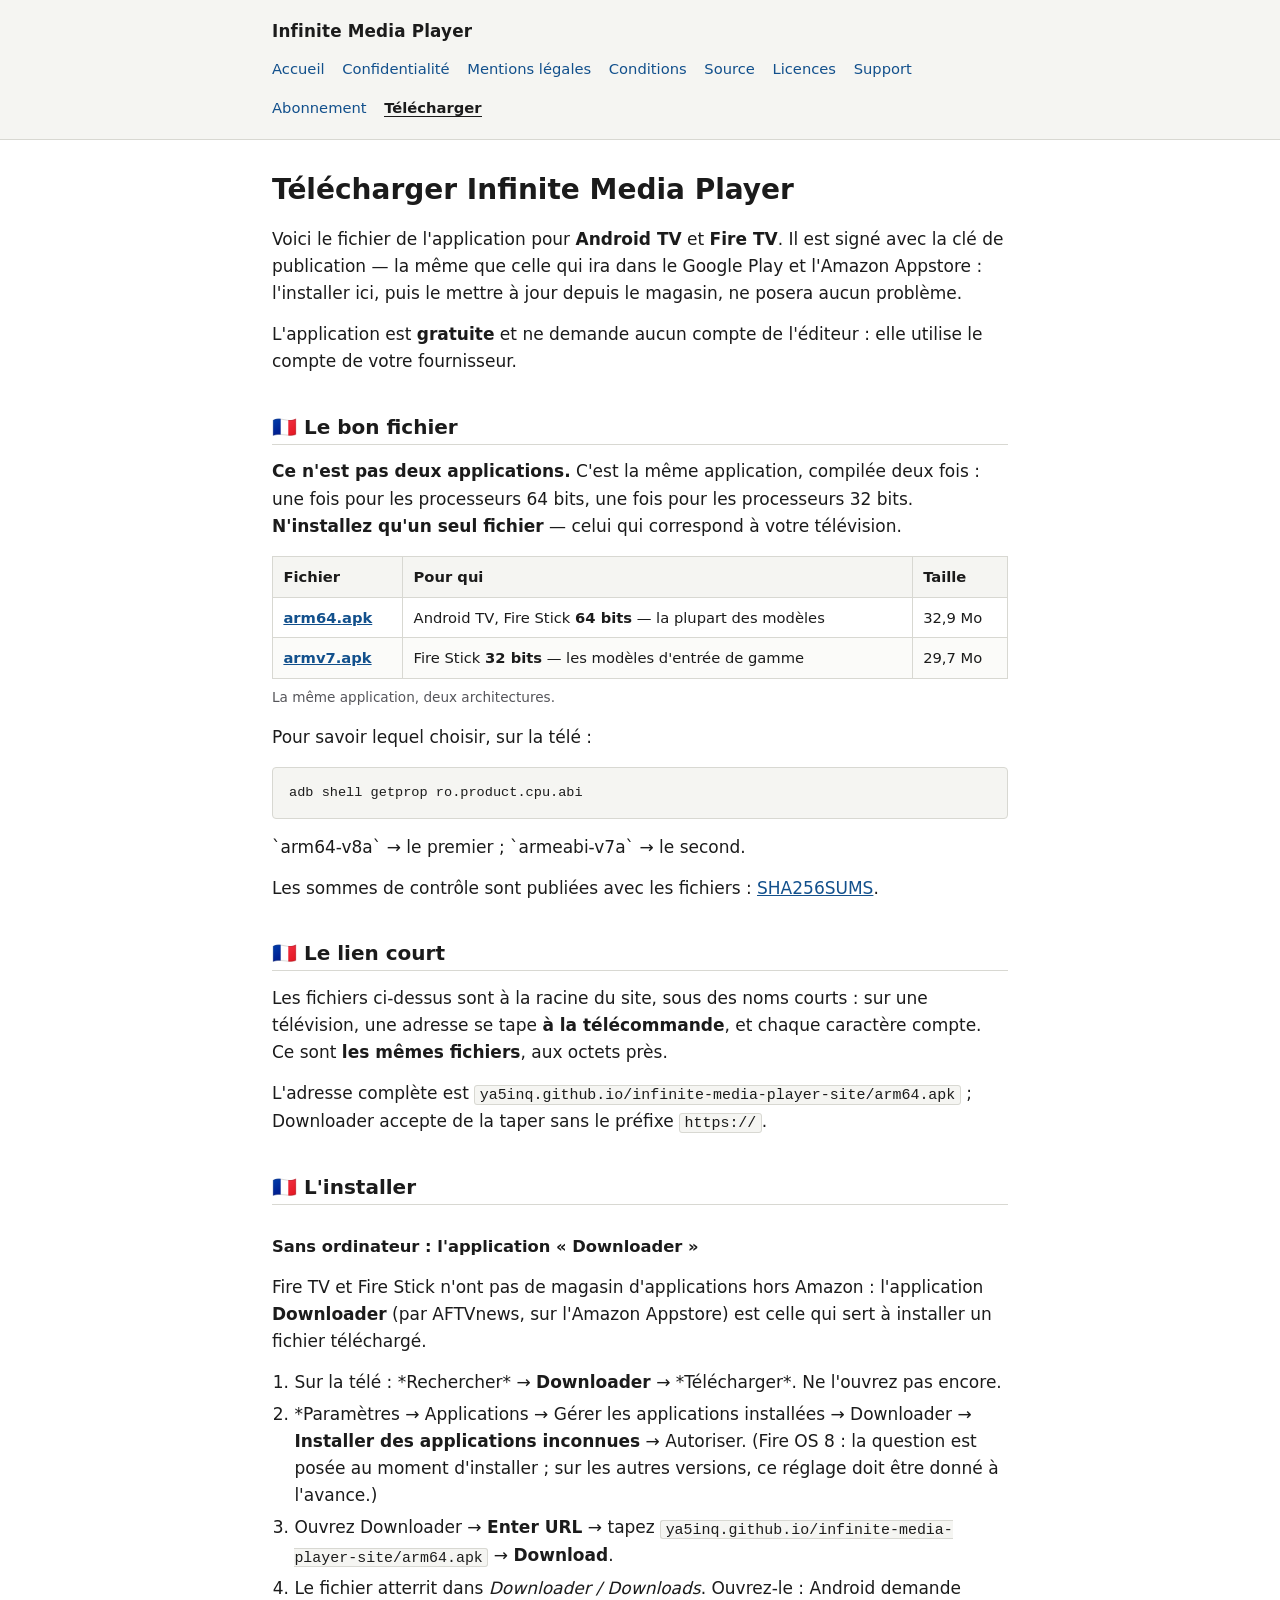
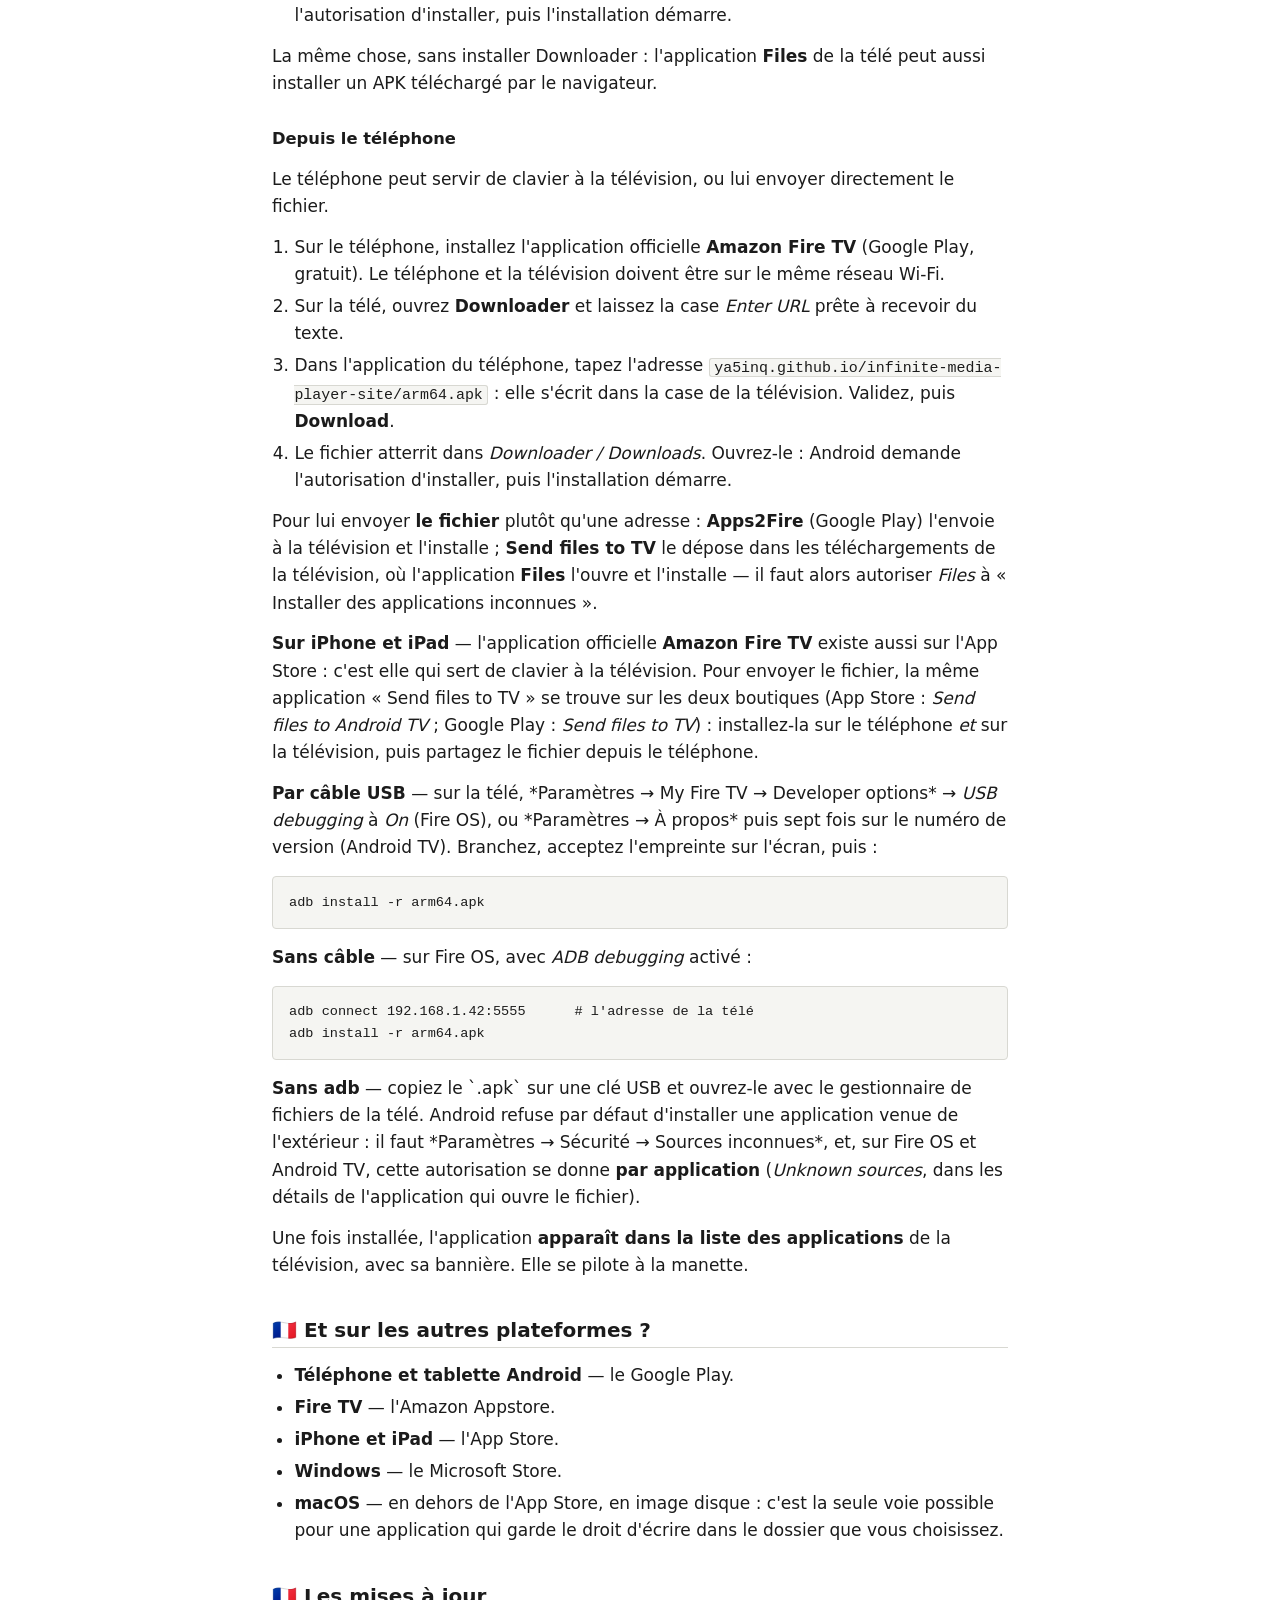
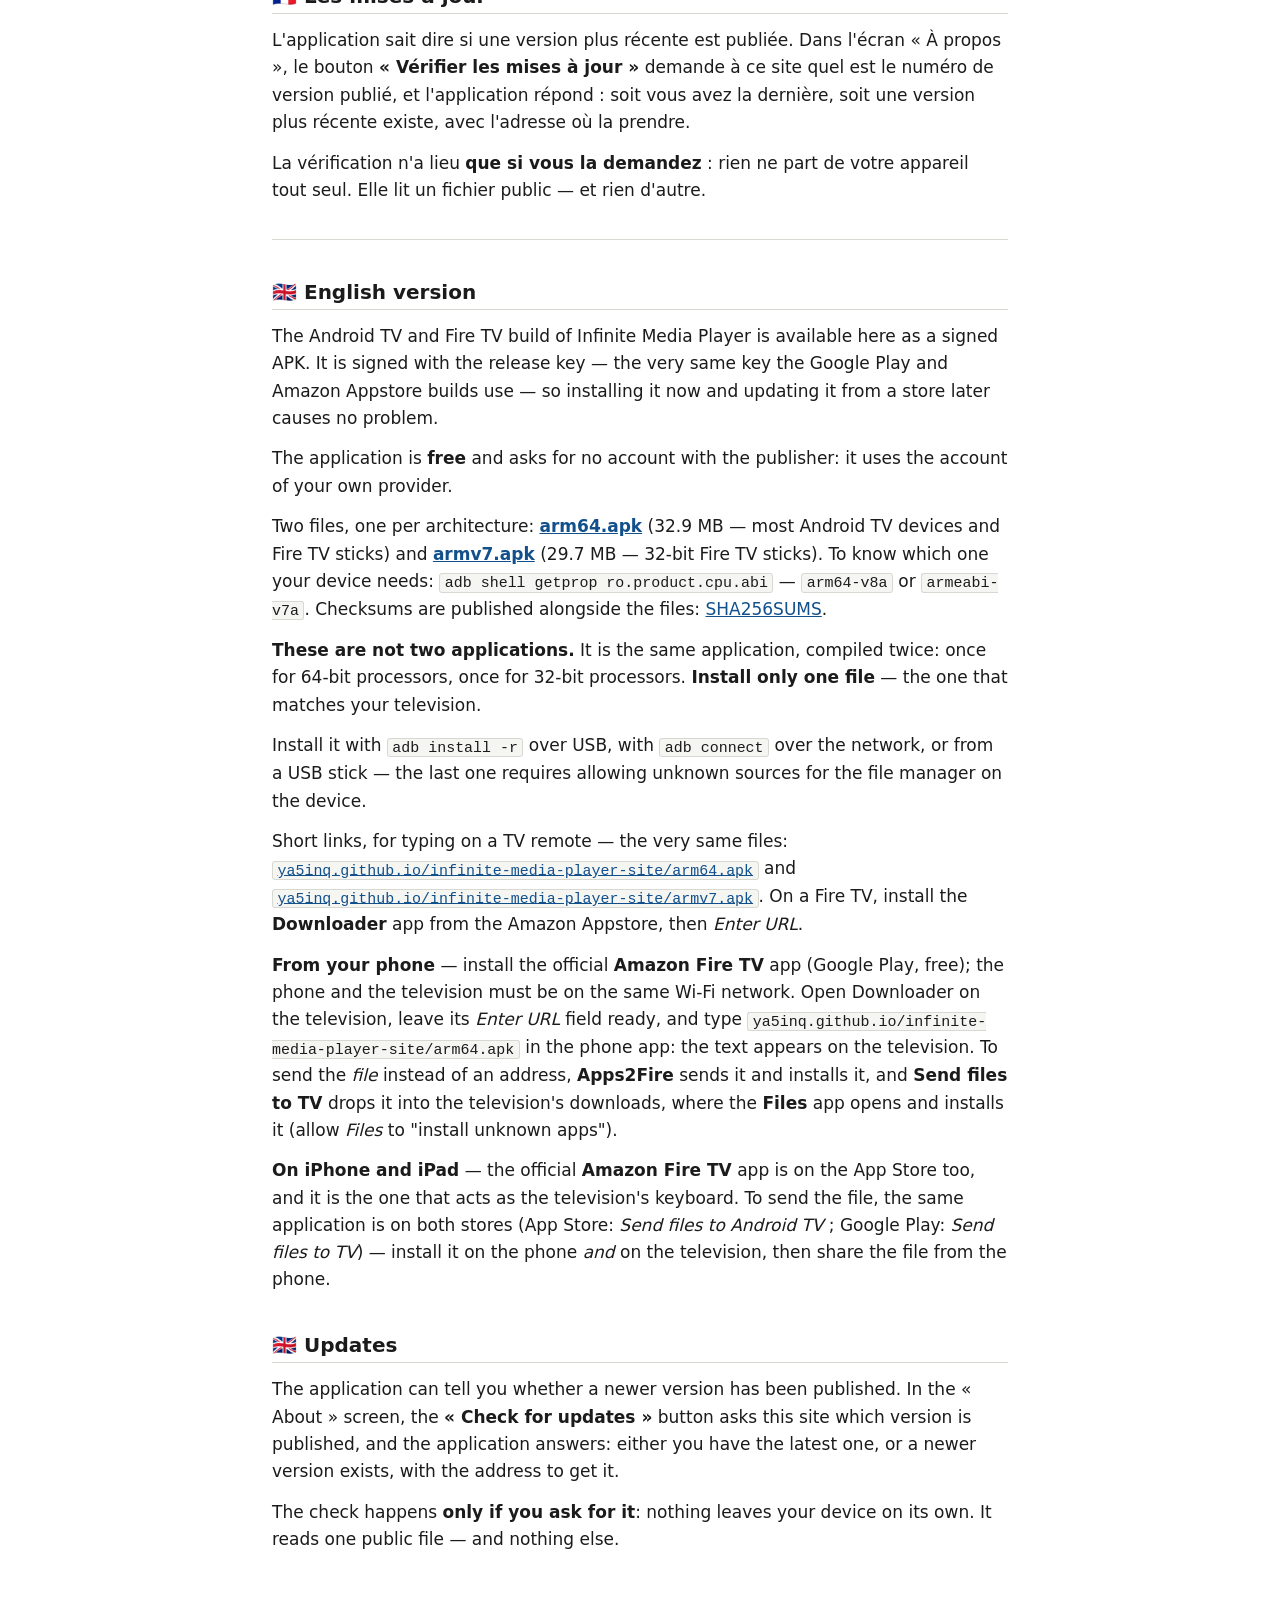
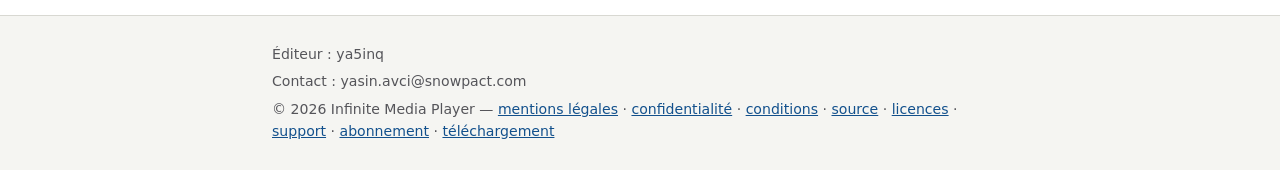
<file: telecharger.html>
<!DOCTYPE html>
<html lang="fr">
<head>
<meta charset="utf-8">
<meta name="viewport" content="width=device-width, initial-scale=1">
<title>Télécharger — Infinite Media Player</title>
<meta name="description" content="Télécharger l'application Infinite Media Player pour Android TV et Fire TV : le fichier APK signé, et la façon de l'installer.">
<link rel="stylesheet" href="assets/style.css">
</head>
<body>

<header class="site-header">
  <div class="wrap">
    <p class="site-name"><a href="index.html">Infinite Media Player</a></p>
    <nav aria-label="Navigation principale">
      <ul>
        <li><a href="index.html">Accueil</a></li>
        <li><a href="confidentialite.html">Confidentialité</a></li>
        <li><a href="mentions-legales.html">Mentions légales</a></li>
        <li><a href="conditions.html">Conditions</a></li>
        <li><a href="source.html">Source</a></li>
        <li><a href="licences.html">Licences</a></li>
        <li><a href="support.html">Support</a></li>
        <li><a href="abonnement.html">Abonnement</a></li>
        <li><a href="telecharger.html" aria-current="page">Télécharger</a></li>
      </ul>
    </nav>
  </div>
</header>

<main class="wrap">

<h1>Télécharger Infinite Media Player</h1>

<p>Voici le fichier de l'application pour <strong>Android TV</strong> et
<strong>Fire TV</strong>. Il
est signé avec la clé de publication — la même que celle qui ira dans le
Google Play et l'Amazon Appstore : l'installer ici, puis le mettre à jour
depuis le magasin, ne posera aucun problème.</p>

<p>L'application est <strong>gratuite</strong> et ne demande aucun compte de
l'éditeur : elle utilise le compte de votre fournisseur.</p>

<h2>🇫🇷 Le bon fichier</h2>

<p><strong>Ce n'est pas deux applications.</strong> C'est la même application,
compilée deux fois : une fois pour les processeurs 64 bits, une fois pour les
processeurs 32 bits. <strong>N'installez qu'un seul fichier</strong> — celui
qui correspond à votre télévision.</p>

<div class="table-scroll">
<table>
  <caption>La même application, deux architectures.</caption>
  <thead>
    <tr><th>Fichier</th><th>Pour qui</th><th>Taille</th></tr>
  </thead>
  <tbody>
    <tr>
      <td><a href="https://ya5inq.github.io/infinite-media-player-site/arm64.apk"><strong>arm64.apk</strong></a></td>
      <td>Android TV, Fire Stick <strong>64 bits</strong> — la plupart des modèles</td>
      <td>32,9 Mo</td>
    </tr>
    <tr>
      <td><a href="https://ya5inq.github.io/infinite-media-player-site/armv7.apk"><strong>armv7.apk</strong></a></td>
      <td>Fire Stick <strong>32 bits</strong> — les modèles d'entrée de gamme</td>
      <td>29,7 Mo</td>
    </tr>
  </tbody>
</table>
</div>

<p>Pour savoir lequel choisir, sur la télé :</p>

<pre><code>adb shell getprop ro.product.cpu.abi</code></pre>

`arm64-v8a` → le premier ; `armeabi-v7a` → le second.

<p>Les sommes de contrôle sont publiées avec les fichiers :
<a href="https://ya5inq.github.io/infinite-media-player-site/SHA256SUMS">SHA256SUMS</a>.</p>

<h2>🇫🇷 Le lien court</h2>

<p>Les fichiers ci-dessus sont à la racine du site, sous des noms courts : sur
une télévision, une adresse se tape <strong>à la télécommande</strong>, et
chaque caractère compte. Ce sont <strong>les mêmes fichiers</strong>, aux
octets près.</p>

<p>L'adresse complète est
<code>ya5inq.github.io/infinite-media-player-site/arm64.apk</code> ; Downloader
accepte de la taper sans le préfixe <code>https://</code>.</p>

<h2>🇫🇷 L'installer</h2>

<h3>Sans ordinateur : l'application « Downloader »</h3>

<p>Fire TV et Fire Stick n'ont pas de magasin d'applications hors Amazon :
l'application <strong>Downloader</strong> (par AFTVnews, sur l'Amazon
Appstore) est celle qui sert à installer un fichier téléchargé.</p>

<ol>
  <li>Sur la télé : *Rechercher* → <strong>Downloader</strong> → *Télécharger*.
  Ne l'ouvrez pas encore.</li>
  <li>*Paramètres → Applications → Gérer les applications installées →
  Downloader → <strong>Installer des applications inconnues</strong> → Autoriser.
  (Fire OS 8 : la question est posée au moment d'installer ; sur les autres
  versions, ce réglage doit être donné à l'avance.)</li>
  <li>Ouvrez Downloader → <strong>Enter URL</strong> → tapez
  <code>ya5inq.github.io/infinite-media-player-site/arm64.apk</code> → <strong>Download</strong>.</li>
  <li>Le fichier atterrit dans <em>Downloader / Downloads</em>. Ouvrez-le :
  Android demande l'autorisation d'installer, puis l'installation démarre.</li>
</ol>

<p>La même chose, sans installer Downloader : l'application <strong>Files</strong>
de la télé peut aussi installer un APK téléchargé par le navigateur.</p>

<h3>Depuis le téléphone</h3>

<p>Le téléphone peut servir de clavier à la télévision, ou lui envoyer
directement le fichier.</p>

<ol>
  <li>Sur le téléphone, installez l'application officielle
  <strong>Amazon Fire TV</strong> (Google Play, gratuit). Le téléphone et la
  télévision doivent être sur le même réseau Wi-Fi.</li>
  <li>Sur la télé, ouvrez <strong>Downloader</strong> et laissez la case
  <em>Enter URL</em> prête à recevoir du texte.</li>
  <li>Dans l'application du téléphone, tapez l'adresse
  <code>ya5inq.github.io/infinite-media-player-site/arm64.apk</code> : elle s'écrit dans la case de la
  télévision. Validez, puis <strong>Download</strong>.</li>
  <li>Le fichier atterrit dans <em>Downloader / Downloads</em>. Ouvrez-le :
  Android demande l'autorisation d'installer, puis l'installation démarre.</li>
</ol>

<p>Pour lui envoyer <strong>le fichier</strong> plutôt qu'une adresse :
<strong>Apps2Fire</strong> (Google Play) l'envoie à la télévision et
l'installe ; <strong>Send files to TV</strong> le dépose dans les
téléchargements de la télévision, où l'application <strong>Files</strong>
l'ouvre et l'installe — il faut alors autoriser <em>Files</em> à
« Installer des applications inconnues ».</p>

<p><strong>Sur iPhone et iPad</strong> — l'application officielle
<strong>Amazon Fire TV</strong> existe aussi sur l'App Store : c'est elle qui
sert de clavier à la télévision. Pour envoyer le fichier, la même application
« Send files to TV » se trouve sur les deux boutiques (App Store :
<em>Send files to Android TV</em> ; Google Play : <em>Send files to TV</em>) :
installez-la sur le téléphone <em>et</em> sur la télévision, puis
partagez le fichier depuis le téléphone.</p>

<p><strong>Par câble USB</strong> — sur la télé, *Paramètres → My Fire TV →
Developer options* → <em>USB debugging</em> à <em>On</em> (Fire OS), ou
*Paramètres → À propos* puis sept fois sur le numéro de version (Android TV).
Branchez, acceptez l'empreinte sur l'écran, puis :</p>

<pre><code>adb install -r arm64.apk</code></pre>

<p><strong>Sans câble</strong> — sur Fire OS, avec <em>ADB debugging</em>
activé :</p>

<pre><code>adb connect 192.168.1.42:5555      # l'adresse de la télé
adb install -r arm64.apk</code></pre>

<p><strong>Sans adb</strong> — copiez le `.apk` sur une clé USB et ouvrez-le
avec le gestionnaire de fichiers de la télé. Android refuse par défaut
d'installer une application venue de l'extérieur : il faut *Paramètres →
Sécurité → Sources inconnues*, et, sur Fire OS et Android TV, cette
autorisation se donne <strong>par application</strong> (<em>Unknown
sources</em>, dans les détails de l'application qui ouvre le fichier).</p>

<p>Une fois installée, l'application <strong>apparaît dans la liste des
applications</strong> de la télévision, avec sa bannière. Elle se pilote à la
manette.</p>


<h2>🇫🇷 Et sur les autres plateformes ?</h2>

<ul>
  <li><strong>Téléphone et tablette Android</strong> — le Google Play.</li>
  <li><strong>Fire TV</strong> — l'Amazon Appstore.</li>
  <li><strong>iPhone et iPad</strong> — l'App Store.</li>
  <li><strong>Windows</strong> — le Microsoft Store.</li>
  <li><strong>macOS</strong> — en dehors de l'App Store, en image disque :
  c'est la seule voie possible pour une application qui garde le droit
  d'écrire dans le dossier que vous choisissez.</li>
</ul>

<h2>🇫🇷 Les mises à jour</h2>

<p>L'application sait dire si une version plus récente est publiée. Dans
l'écran « À propos », le bouton <strong>« Vérifier les mises à jour »</strong>
demande à ce site quel est le numéro de version publié, et l'application
répond : soit vous avez la dernière, soit une version plus récente existe,
avec l'adresse où la prendre.</p>

<p>La vérification n'a lieu <strong>que si vous la demandez</strong> : rien ne
part de votre appareil tout seul. Elle lit un fichier public — et rien
d'autre.</p>

<hr>

<h2 lang="en">🇬🇧 English version</h2>

<p lang="en">The Android TV and Fire TV build of Infinite Media Player is
available here as a signed APK. It is signed with the release key — the very
same key the Google Play and Amazon Appstore builds use — so installing it
now and updating it from a store later causes no problem.</p>

<p lang="en">The application is <strong>free</strong> and asks for no account
with the publisher: it uses the account of your own provider.</p>

<p lang="en">Two files, one per architecture:
<a href="https://ya5inq.github.io/infinite-media-player-site/arm64.apk"><strong>arm64.apk</strong></a>
(32.9 MB — most Android TV devices and Fire TV sticks) and
<a href="https://ya5inq.github.io/infinite-media-player-site/armv7.apk"><strong>armv7.apk</strong></a>
(29.7 MB — 32-bit Fire TV sticks). To know which one your device needs:
<code>adb shell getprop ro.product.cpu.abi</code> — <code>arm64-v8a</code> or
<code>armeabi-v7a</code>. Checksums are published alongside the files:
<a href="https://ya5inq.github.io/infinite-media-player-site/SHA256SUMS">SHA256SUMS</a>.</p>

<p lang="en"><strong>These are not two applications.</strong> It is the same
application, compiled twice: once for 64-bit processors, once for 32-bit
processors. <strong>Install only one file</strong> — the one that matches your
television.</p>

<p lang="en">Install it with <code>adb install -r</code> over USB, with
<code>adb connect</code> over the network, or from a USB stick — the last one
requires allowing unknown sources for the file manager on the device.</p>

<p lang="en">Short links, for typing on a TV remote — the very same files:
<a href="https://ya5inq.github.io/infinite-media-player-site/arm64.apk"><code>ya5inq.github.io/infinite-media-player-site/arm64.apk</code></a>
and <a href="https://ya5inq.github.io/infinite-media-player-site/armv7.apk"><code>ya5inq.github.io/infinite-media-player-site/armv7.apk</code></a>.
On a Fire TV, install the <strong>Downloader</strong> app from the Amazon
Appstore, then <em>Enter URL</em>.</p>

<p lang="en"><strong>From your phone</strong> — install the official
<strong>Amazon Fire TV</strong> app (Google Play, free); the phone and the
television must be on the same Wi-Fi network. Open Downloader on the
television, leave its <em>Enter URL</em> field ready, and type
<code>ya5inq.github.io/infinite-media-player-site/arm64.apk</code> in the phone app: the text
appears on the television. To send the <em>file</em> instead of an address,
<strong>Apps2Fire</strong> sends it and installs it, and <strong>Send files
to TV</strong> drops it into the television's downloads, where the
<strong>Files</strong> app opens and installs it (allow <em>Files</em> to
"install unknown apps").</p>

<p lang="en"><strong>On iPhone and iPad</strong> — the official
<strong>Amazon Fire TV</strong> app is on the App Store too, and it is the one
that acts as the television's keyboard. To send the file, the same
application is on both stores (App Store: <em>Send files to Android TV</em> ;
Google Play: <em>Send files to TV</em>) — install it on the phone
<em>and</em> on the television, then share the file from the phone.</p>


<h2 lang="en">🇬🇧 Updates</h2>

<p lang="en">The application can tell you whether a newer version has been
published. In the « About » screen, the <strong>« Check for updates »</strong>
button asks this site which version is published, and the application
answers: either you have the latest one, or a newer version exists, with the
address to get it.</p>

<p lang="en">The check happens <strong>only if you ask for it</strong>:
nothing leaves your device on its own. It reads one public file — and
nothing else.</p>

</main>

<footer class="site-footer">
  <div class="wrap">
    <p>Éditeur : ya5inq</p>
    <p>Contact : yasin.avci@snowpact.com</p>
    <p>© 2026 Infinite Media Player — <a href="mentions-legales.html">mentions légales</a> · <a href="confidentialite.html">confidentialité</a> · <a href="conditions.html">conditions</a> · <a href="source.html">source</a> · <a href="licences.html">licences</a> · <a href="support.html">support</a> · <a href="abonnement.html">abonnement</a> · <a href="telecharger.html">téléchargement</a></p>
  </div>
</footer>

</body>
</html>
</file>
<file: assets/style.css>
/* ── Le site public d'Infinite Media Player ──────────────────────────────────
 *
 * Une feuille de style, sobre, en français, et **sans aucune dépendance
 * extérieure** : pas de police distante, pas d'image distante, pas de script.
 * Le site doit se charger entièrement et fonctionner hors ligne.
 *
 * Palette claire, contrastée, lisible. Aucune police n'est téléchargée : on
 * utilise les polices du système, ce qui évite une requête réseau et une
 * dépendance à un tiers.
 */

:root {
  --texte: #1b1b1b;
  --texte-doux: #55555a;
  --fond: #ffffff;
  --fond-alt: #f5f5f2;
  --bordure: #d8d8d2;
  --lien: #12508c;
  --lien-survol: #0b3358;
  --accent-marker: #7a3c0a;
  --fond-marker: #fdf3e3;
  --bordure-marker: #d8a55c;
  --mesure: 46rem;
}

html {
  /* Pas de thème sombre forcé : le site est clair, et le reste clair. */
  color-scheme: light;
}

body {
  margin: 0;
  background: var(--fond);
  color: var(--texte);
  font-family: system-ui, -apple-system, "Segoe UI", Roboto, "Helvetica Neue",
    Arial, sans-serif;
  font-size: 17px;
  line-height: 1.6;
  text-rendering: optimizeLegibility;
}

/* ── La mise en page ──────────────────────────────────────────────────────── */

.wrap {
  max-width: var(--mesure);
  margin: 0 auto;
  padding: 0 1.25rem;
}

main.wrap {
  padding-top: 2rem;
  padding-bottom: 3rem;
}

/* ── L'en-tête et la navigation ───────────────────────────────────────────── */

.site-header {
  border-bottom: 1px solid var(--bordure);
  background: var(--fond-alt);
  padding: 1.1rem 0 0.9rem;
}

.site-header .site-name {
  margin: 0 0 0.5rem;
  font-size: 1.05rem;
  font-weight: 700;
  letter-spacing: 0.01em;
}

.site-header .site-name a {
  color: var(--texte);
  text-decoration: none;
}

.site-header .site-name a:hover {
  text-decoration: underline;
}

.site-header nav ul {
  list-style: none;
  display: flex;
  flex-wrap: wrap;
  gap: 0.35rem 1.1rem;
  margin: 0;
  padding: 0;
  font-size: 0.92rem;
}

.site-header nav a {
  color: var(--lien);
  text-decoration: none;
  border-bottom: 1px solid transparent;
}

.site-header nav a:hover {
  color: var(--lien-survol);
  border-bottom-color: currentColor;
}

.site-header nav a[aria-current="page"] {
  color: var(--texte);
  font-weight: 600;
  border-bottom-color: var(--texte);
}

/* ── Le pied de page ──────────────────────────────────────────────────────── */

.site-footer {
  border-top: 1px solid var(--bordure);
  background: var(--fond-alt);
  padding: 1.4rem 0 2rem;
  font-size: 0.88rem;
  color: var(--texte-doux);
}

.site-footer p {
  margin: 0.3rem 0;
}

/* ── Les titres et le corps du texte ──────────────────────────────────────── */

h1 {
  font-size: 1.75rem;
  line-height: 1.25;
  margin: 0 0 1.2rem;
}

h2 {
  font-size: 1.25rem;
  line-height: 1.3;
  margin: 2.4rem 0 0.8rem;
  padding-bottom: 0.25rem;
  border-bottom: 1px solid var(--bordure);
}

h3 {
  font-size: 1.02rem;
  margin: 1.8rem 0 0.5rem;
}

h4 {
  font-size: 0.95rem;
  margin: 1.4rem 0 0.4rem;
  text-transform: uppercase;
  letter-spacing: 0.04em;
  color: var(--texte-doux);
}

p {
  margin: 0.85rem 0;
}

ul,
ol {
  margin: 0.85rem 0;
  padding-left: 1.4rem;
}

li {
  margin: 0.3rem 0;
}

a {
  color: var(--lien);
}

a:hover {
  color: var(--lien-survol);
}

strong {
  font-weight: 700;
}

hr {
  border: 0;
  border-top: 1px solid var(--bordure);
  margin: 2.2rem 0;
}

abbr {
  text-decoration: none;
}

/* ── Les blocs de code ────────────────────────────────────────────────────── */

code,
pre {
  font-family: ui-monospace, SFMono-Regular, Menlo, Consolas, monospace;
  font-size: 0.88em;
}

code {
  background: var(--fond-alt);
  border: 1px solid var(--bordure);
  border-radius: 3px;
  padding: 0.05em 0.3em;
}

pre {
  background: var(--fond-alt);
  border: 1px solid var(--bordure);
  border-radius: 4px;
  padding: 0.9rem 1rem;
  overflow-x: auto;
  line-height: 1.45;
}

pre code {
  background: none;
  border: 0;
  padding: 0;
  font-size: 0.85rem;
}

/* ── Les tableaux ─────────────────────────────────────────────────────────── */

.table-scroll {
  overflow-x: auto;
  margin: 1rem 0;
}

table {
  border-collapse: collapse;
  width: 100%;
  font-size: 0.92rem;
}

caption {
  caption-side: bottom;
  font-size: 0.85rem;
  color: var(--texte-doux);
  padding-top: 0.5rem;
  text-align: left;
}

th,
td {
  border: 1px solid var(--bordure);
  padding: 0.5rem 0.65rem;
  text-align: left;
  vertical-align: top;
}

thead th {
  background: var(--fond-alt);
  font-weight: 700;
}

tbody tr:nth-child(even) {
  background: #fbfbf9;
}

/* ── Les encadrés ─────────────────────────────────────────────────────────── */

.note {
  background: var(--fond-alt);
  border: 1px solid var(--bordure);
  border-left: 3px solid var(--bordure);
  border-radius: 4px;
  padding: 0.85rem 1.1rem;
  margin: 1.4rem 0;
  font-size: 0.94rem;
}

.note > :first-child {
  margin-top: 0;
}

.note > :last-child {
  margin-bottom: 0;
}

.note-title {
  font-weight: 700;
  display: block;
  margin-bottom: 0.35rem;
}

/* ── Les marqueurs « À COMPLÉTER » ───────────────────────────────────────────
 *
 * Une information que seul l'éditeur possède ne doit jamais être devinée.
 * Elle est écrite entre crochets, et affichée comme telle : impossible de
 * la manquer au moment de publier.
 */

.a-completer {
  background: var(--fond-marker);
  border: 1px solid var(--bordure-marker);
  border-radius: 3px;
  color: var(--accent-marker);
  padding: 0.05em 0.35em;
  font-weight: 600;
  white-space: normal;
}

/* ── Les listes de liens (index, licences) ────────────────────────────────── */

.documents {
  list-style: none;
  padding: 0;
  margin: 1.2rem 0;
}

.documents > li {
  border: 1px solid var(--bordure);
  border-radius: 5px;
  padding: 0.9rem 1.1rem;
  margin: 0.8rem 0;
}

.documents > li h3 {
  margin: 0 0 0.3rem;
  font-size: 1.02rem;
}

.documents > li p {
  margin: 0.3rem 0 0;
  font-size: 0.93rem;
  color: var(--texte-doux);
}

.documents > li p + p {
  margin-top: 0.4rem;
}

/* ── L'impression ─────────────────────────────────────────────────────────── */

@media print {
  body {
    font-size: 11pt;
  }

  .site-header nav,
  .site-header .site-name,
  .site-footer {
    display: none;
  }

  a {
    color: var(--texte);
    text-decoration: underline;
  }

  /* Les liens sont peu nombreux : on les montre en clair à l'impression. */
  main a[href^="http"]::after {
    content: " (" attr(href) ")";
    font-size: 0.9em;
    word-break: break-all;
  }

  h2 {
    page-break-after: avoid;
  }

  pre,
  table {
    page-break-inside: avoid;
  }
}

/* ── La page d'abonnement ────────────────────────────────────────────────────
 *
 * La seule page qui a besoin d'un script : elle doit parler au serveur
 * d'abonnement — créer un compte, s'abonner, voir son état. Le script est
 * écrit à la main, sans bibliothèque, sans cookie et sans traqueur ; il ne
 * fait que deux requêtes, à l'adresse du serveur d'abonnement.
 */

.cartes {
  display: flex;
  flex-wrap: wrap;
  gap: 1rem;
  margin: 1.4rem 0;
}

.carte {
  flex: 1 1 15rem;
  border: 1px solid var(--bordure);
  border-radius: 6px;
  padding: 1rem 1.1rem;
  background: var(--fond-alt);
}

.carte h3 {
  margin-top: 0;
}

.carte .prix {
  font-size: 1.7rem;
  font-weight: 700;
  line-height: 1.2;
}

.carte .periode {
  color: var(--texte-doux);
  font-size: 0.9rem;
}

.carte ul {
  font-size: 0.93rem;
}

.formulaire {
  max-width: 26rem;
}

.champ {
  display: block;
  margin-bottom: 0.8rem;
}

.champ > span {
  display: block;
  font-size: 0.9rem;
  margin-bottom: 0.25rem;
}

.champ input {
  width: 100%;
  padding: 0.5rem 0.6rem;
  border: 1px solid var(--bordure);
  border-radius: 4px;
  background: var(--fond);
  color: var(--texte);
  font: inherit;
}

.bouton {
  display: inline-block;
  padding: 0.55rem 1.1rem;
  border: 1px solid var(--lien);
  border-radius: 5px;
  background: var(--lien);
  color: var(--fond);
  font: inherit;
  cursor: pointer;
  text-decoration: none;
}

.bouton:hover {
  background: var(--lien-survol);
  border-color: var(--lien-survol);
}

.bouton.secondaire {
  background: transparent;
  color: var(--lien);
}

.bouton.secondaire:hover {
  background: var(--fond-alt);
  color: var(--lien-survol);
}

.message {
  min-height: 1.4rem;
  margin: 0.8rem 0;
}

.message.erreur {
  color: #a11b1b;
  font-weight: 600;
}

.message.reussi {
  color: #1c6b32;
}

.sans-marge {
  margin: 0;
}
</file>
